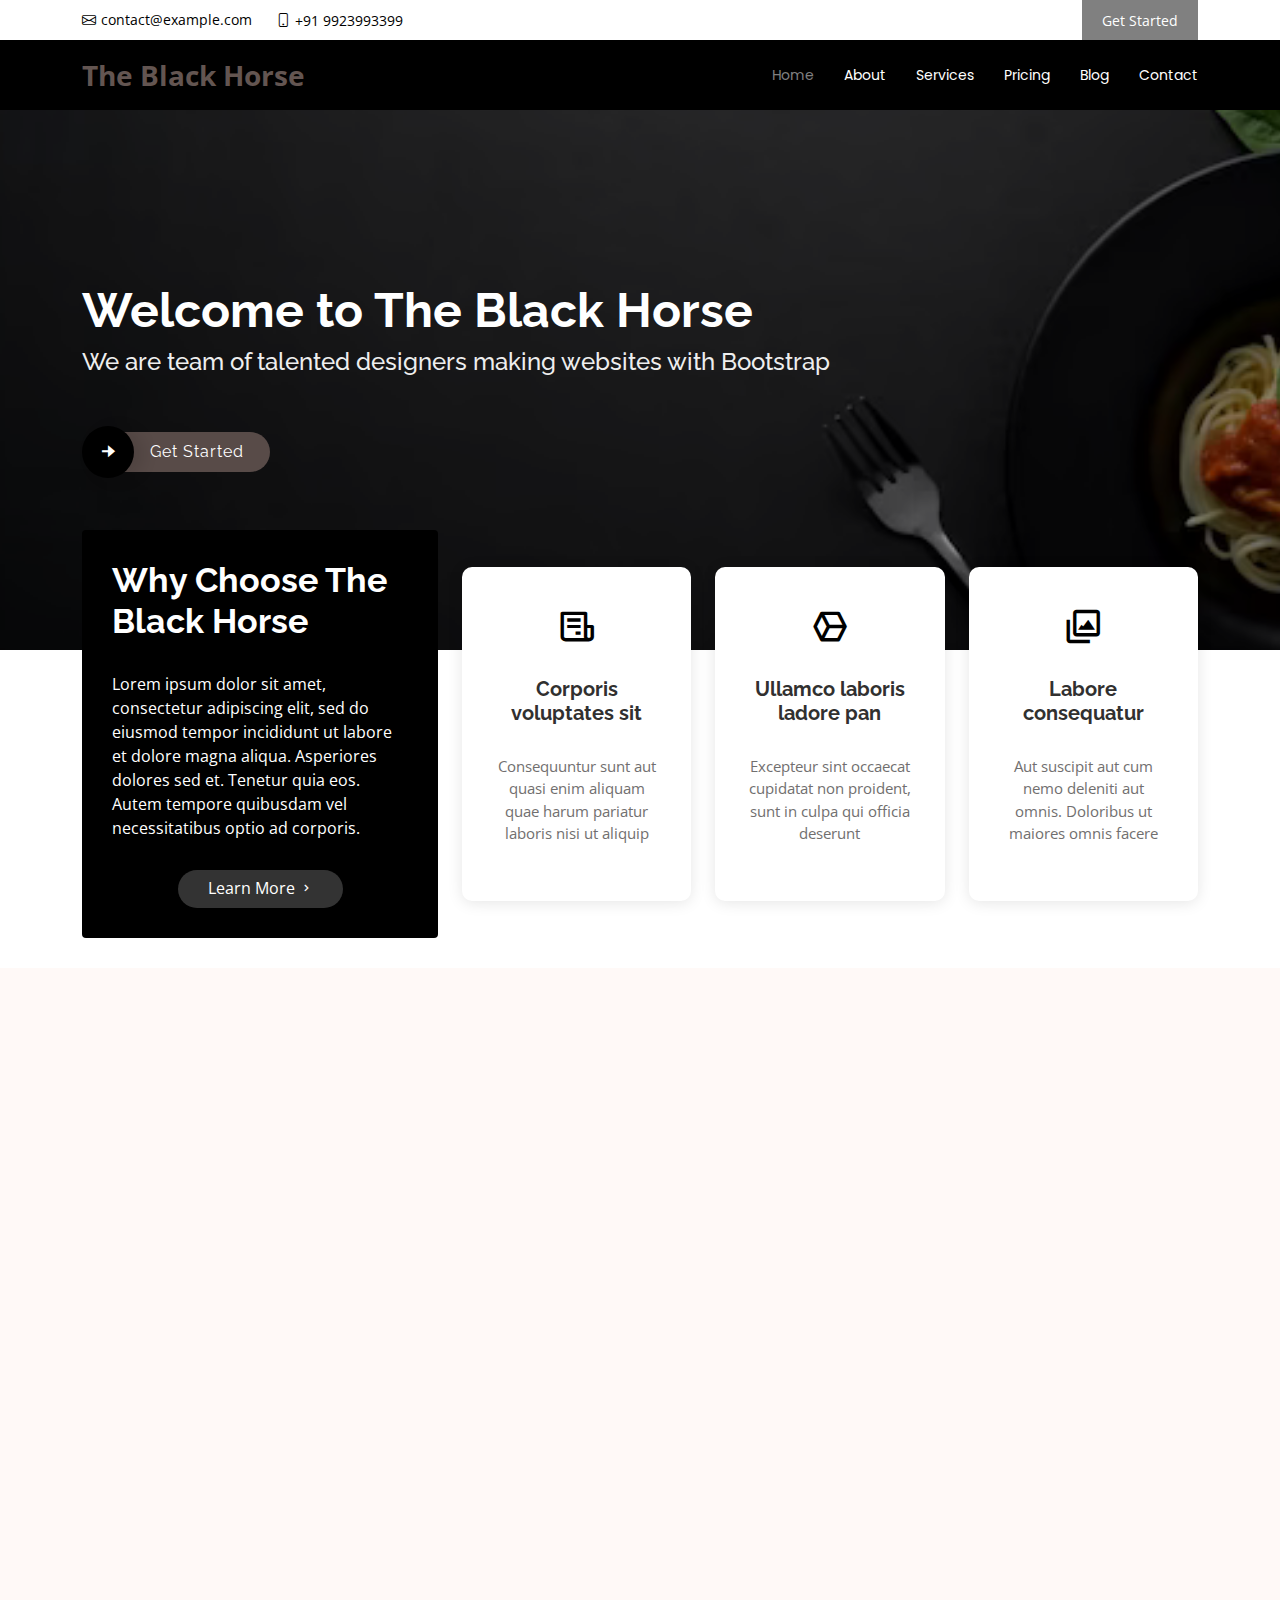
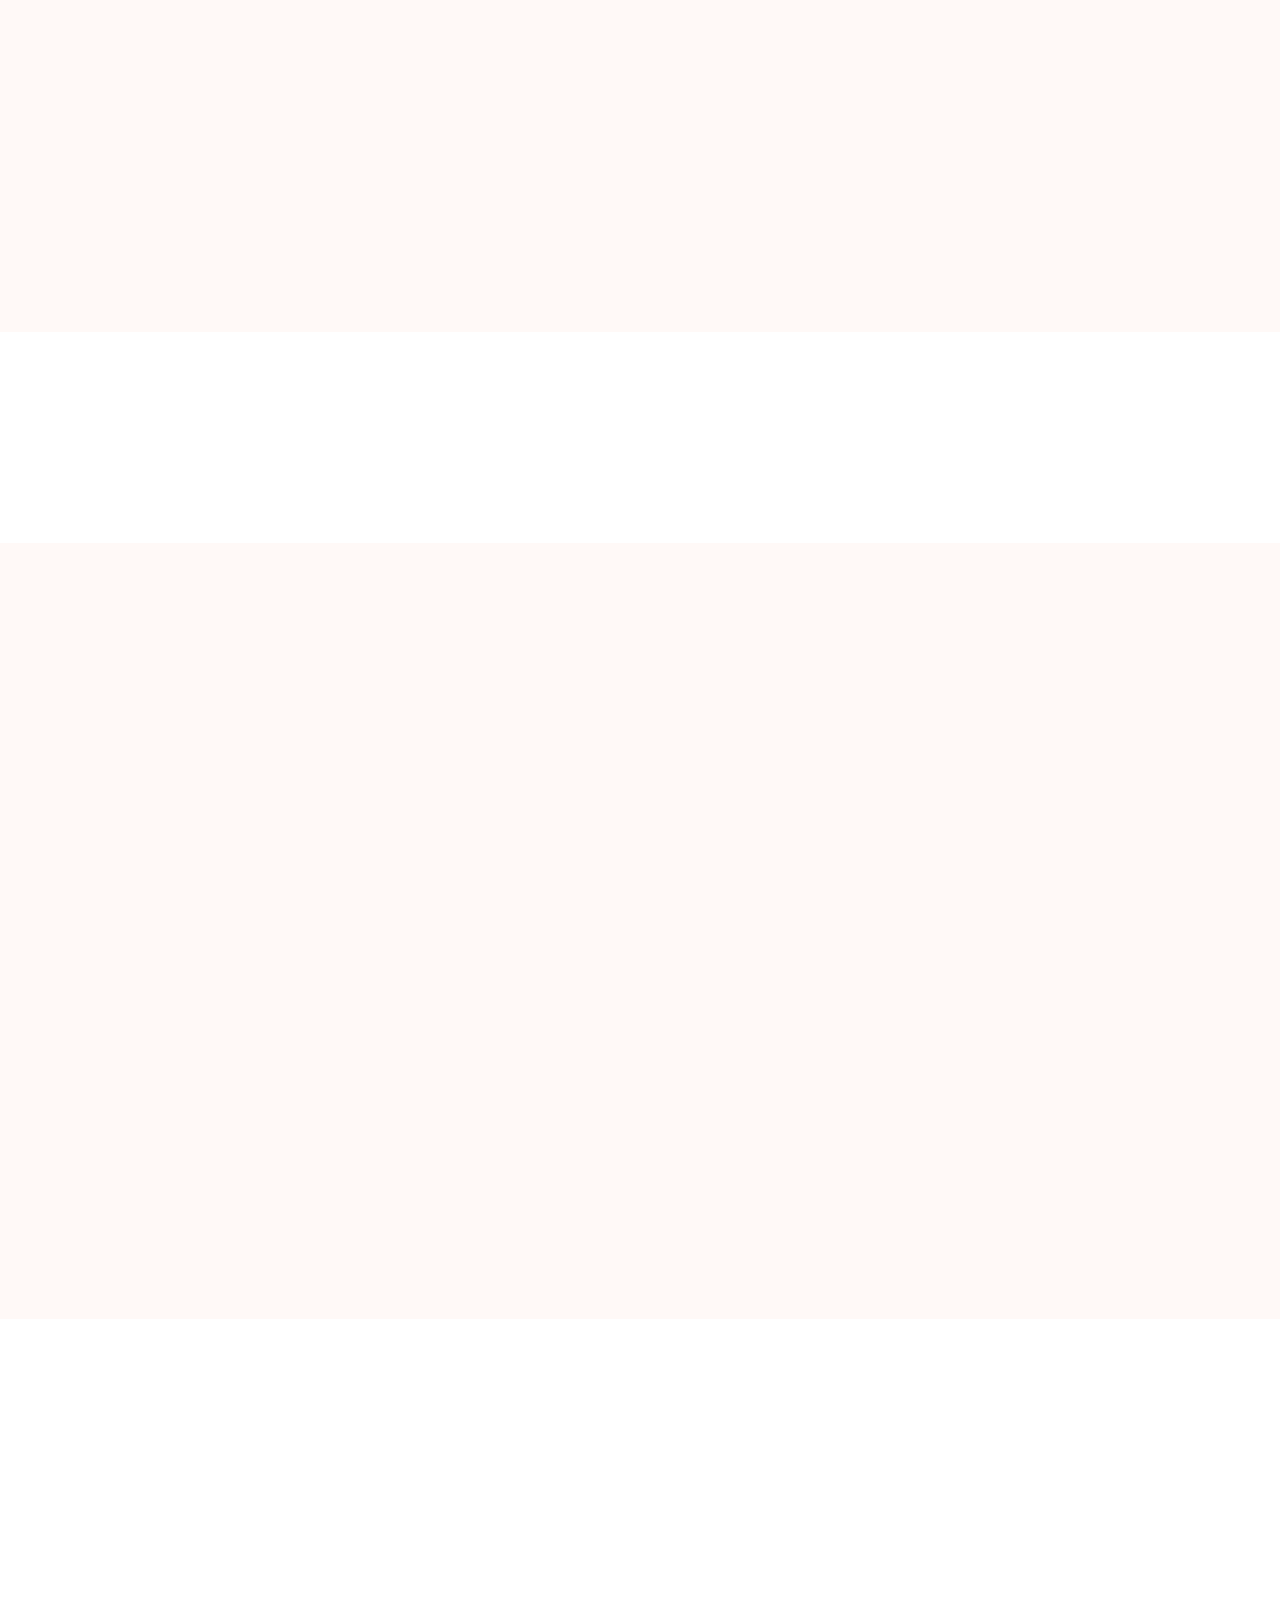
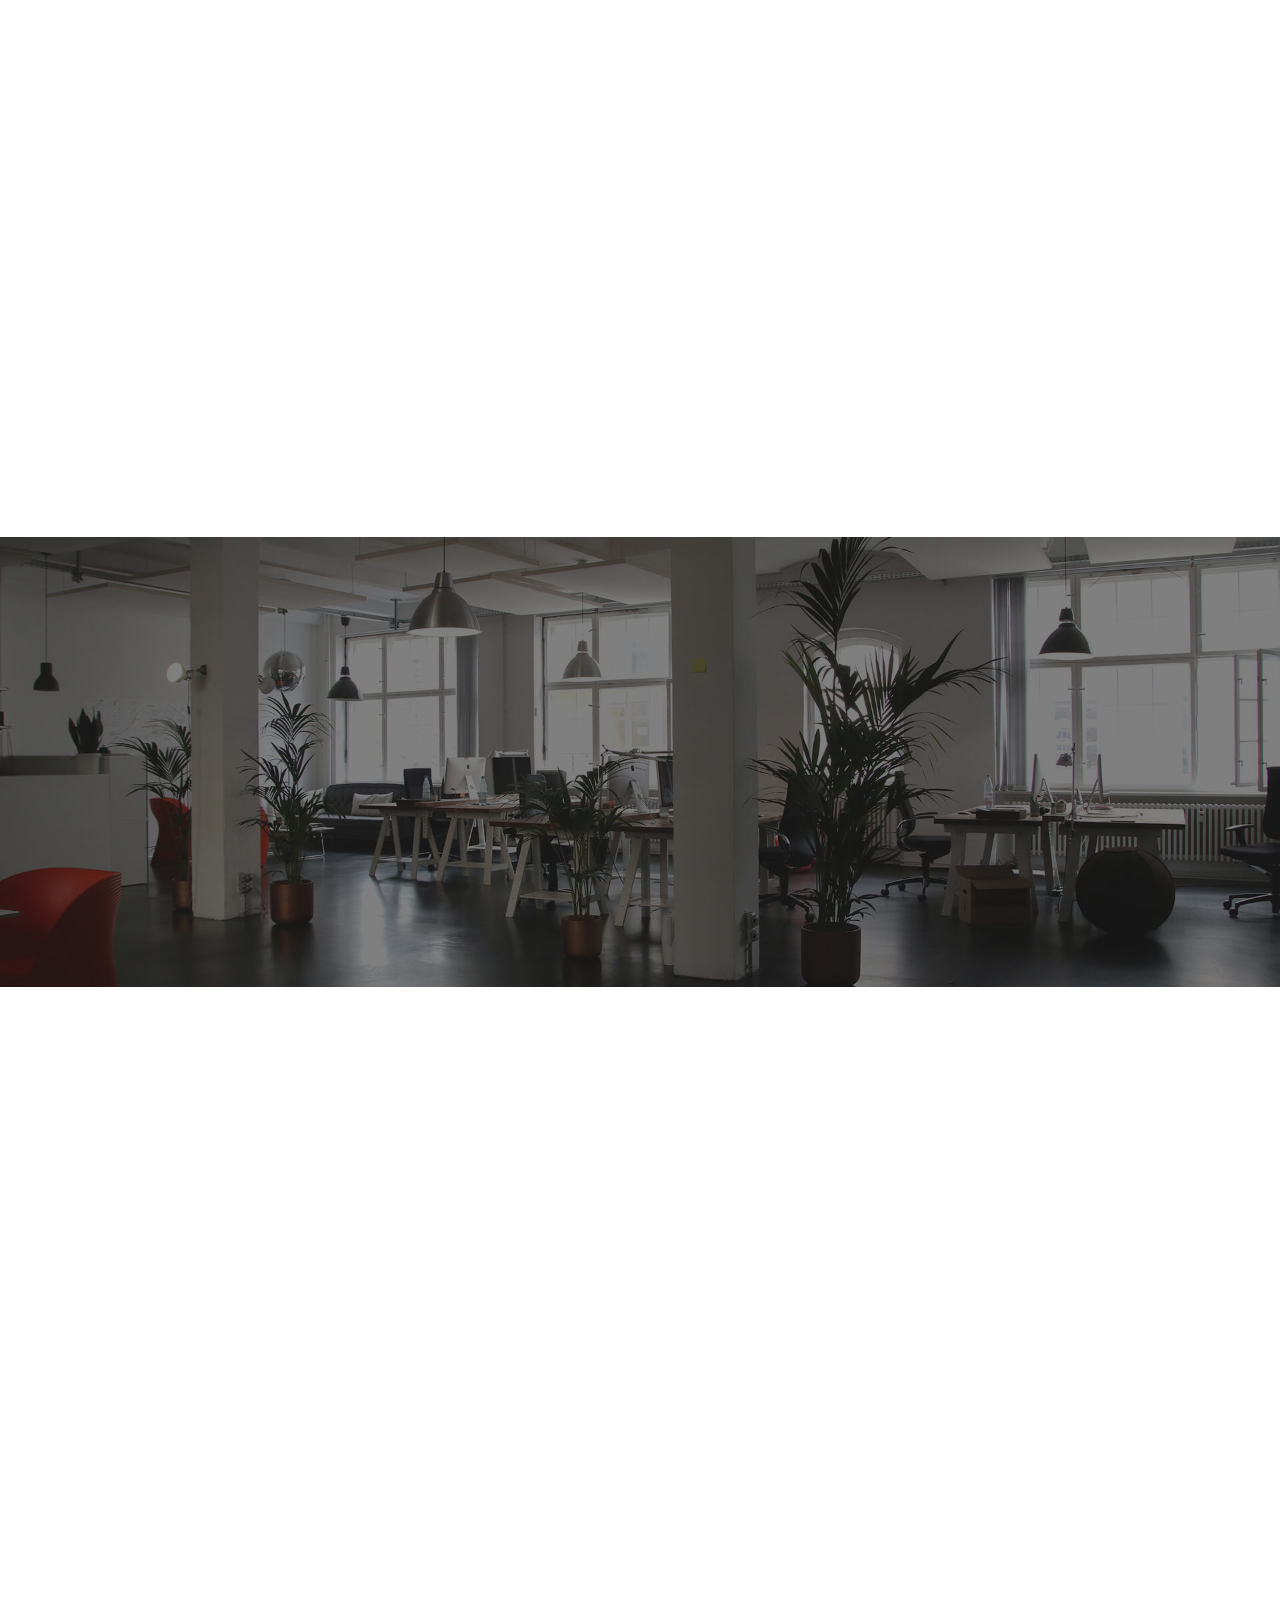
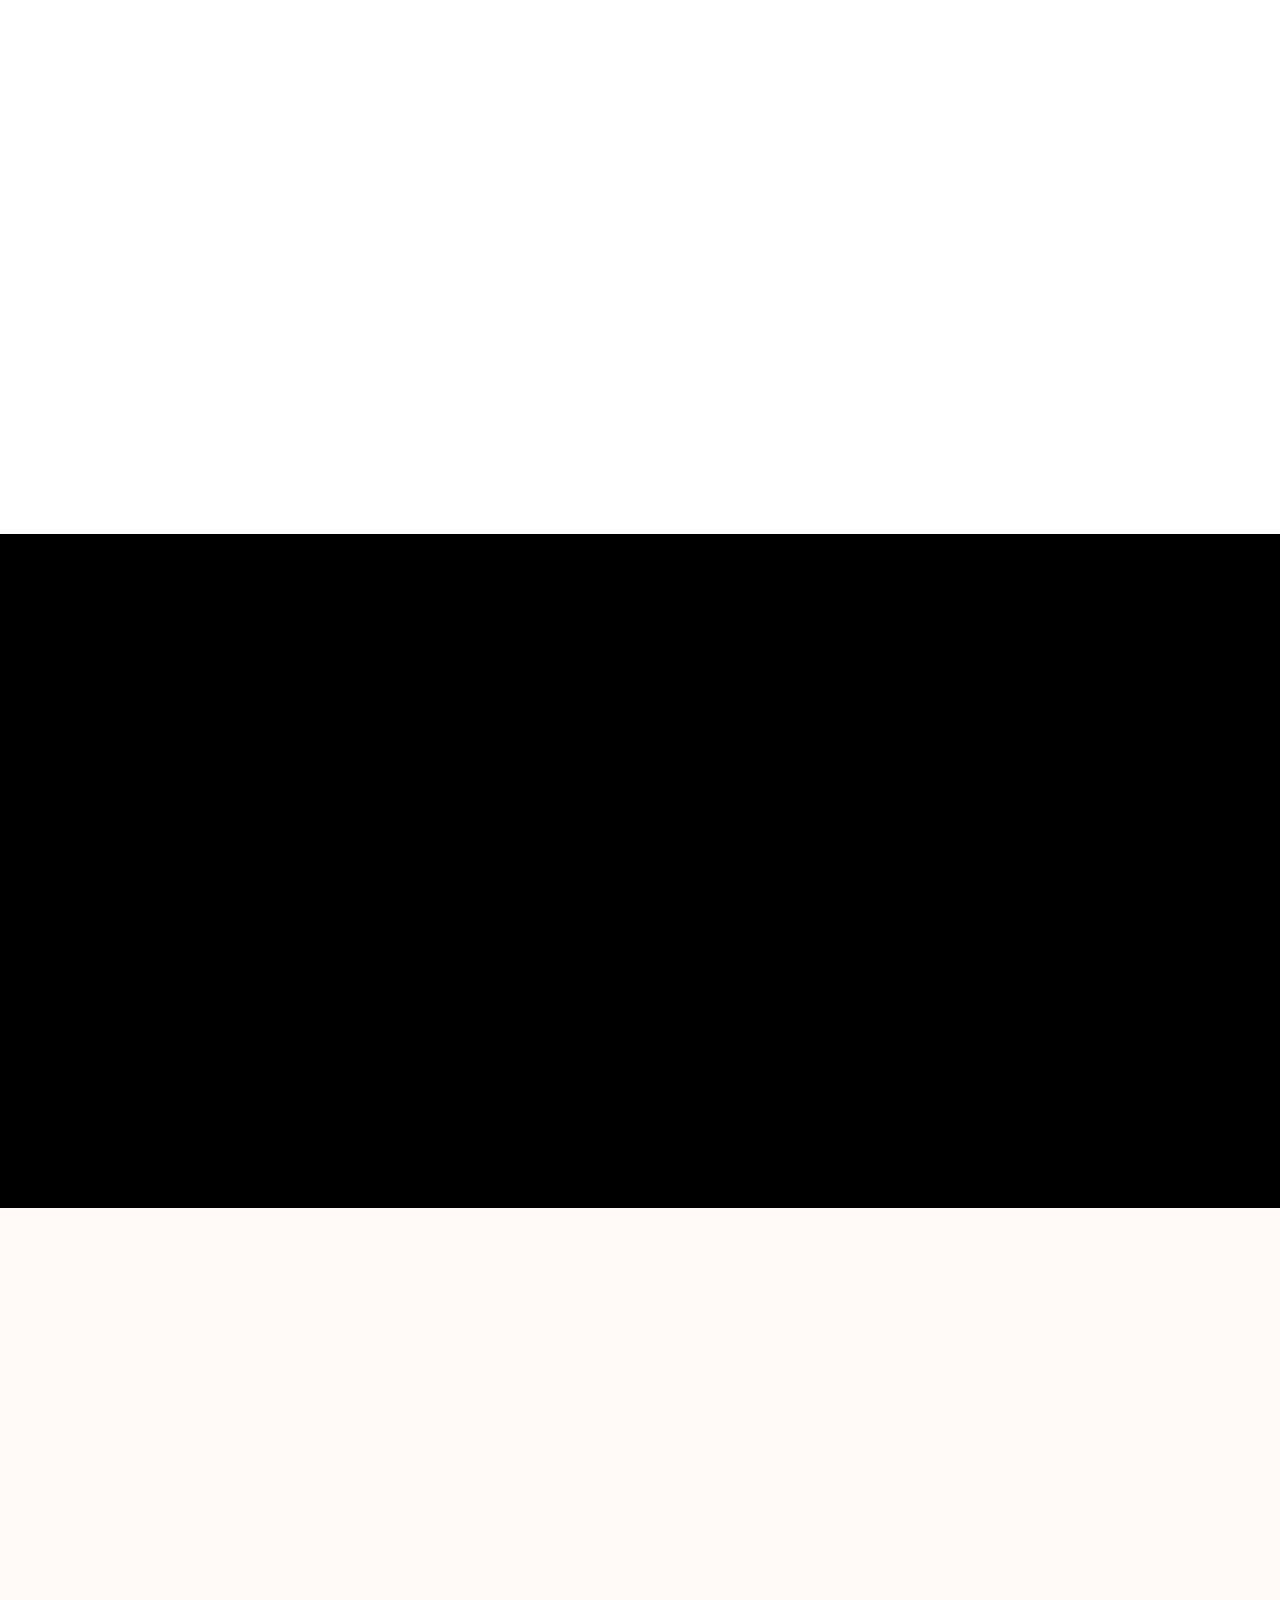
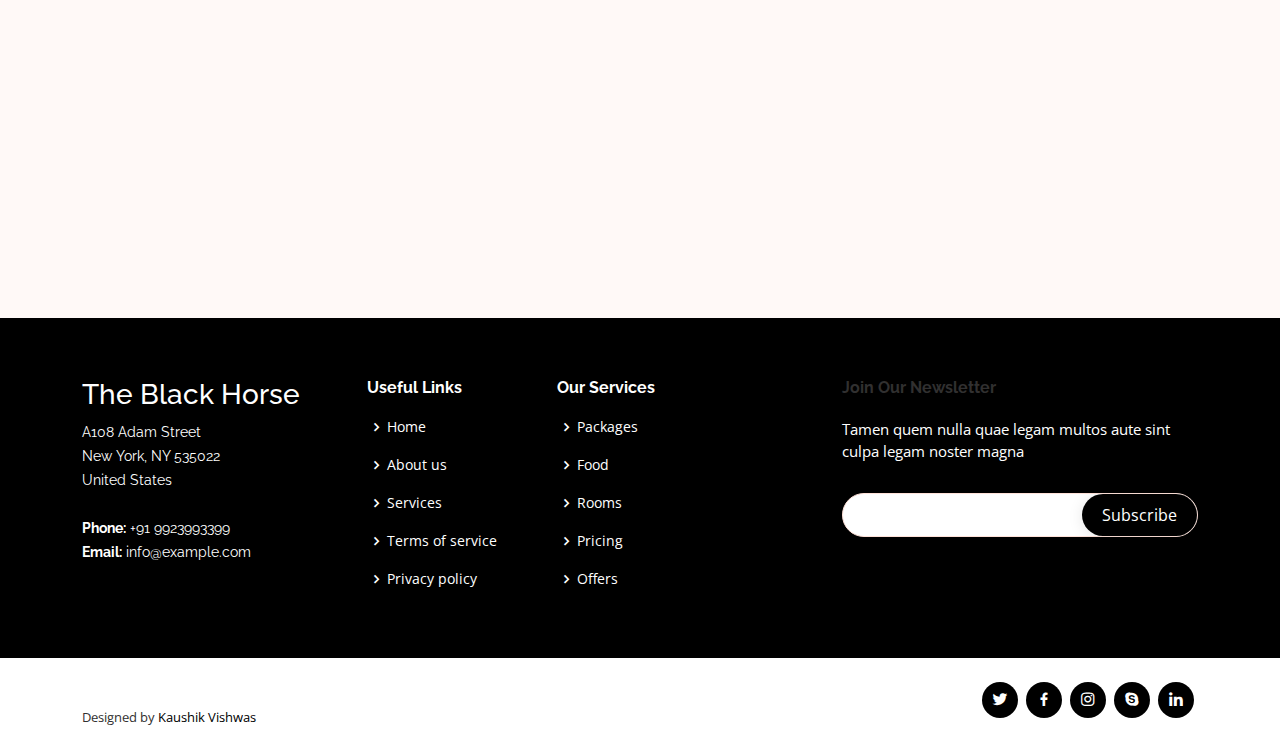
<file: index.html>
<!DOCTYPE html>
<html lang="en">

<head>
  <meta charset="utf-8">
  <meta content="width=device-width, initial-scale=1.0" name="viewport">

  <title>The Black Horse</title>
  <meta content="" name="description">
  <meta content="" name="keywords">

  <!-- Favicons -->
  <link href="assets/img/favicon.png" rel="icon">
  <link href="assets/img/apple-touch-icon.png" rel="apple-touch-icon">

  <!-- Google Fonts -->
  <link
    href="https://fonts.googleapis.com/css?family=Open+Sans:300,300i,400,400i,600,600i,700,700i|Raleway:300,300i,400,400i,500,500i,600,600i,700,700i|Poppins:300,300i,400,400i,500,500i,600,600i,700,700i"
    rel="stylesheet">

  <!-- Vendor CSS Files -->
  <link href="assets/vendor/aos/aos.css" rel="stylesheet">
  <link href="assets/vendor/bootstrap/css/bootstrap.min.css" rel="stylesheet">
  <link href="assets/vendor/bootstrap-icons/bootstrap-icons.css" rel="stylesheet">
  <link href="assets/vendor/boxicons/css/boxicons.min.css" rel="stylesheet">
  <link href="assets/vendor/glightbox/css/glightbox.min.css" rel="stylesheet">
  <link href="assets/vendor/swiper/swiper-bundle.min.css" rel="stylesheet">

  <!-- Template Main CSS File -->
  <link href="assets/css/style.css" rel="stylesheet">

</head>

<body>

  <!-- ======= Top Bar ======= -->
  <section id="topbar" class="d-flex align-items-center">
    <div class="container d-flex justify-content-center justify-content-md-between">
      <div class="contact-info d-flex align-items-center">
        <i class="bi bi-envelope d-flex align-items-center"><a
            href="mailto:contact@example.com">contact@example.com</a></i>
        <i class="bi bi-phone d-flex align-items-center ms-4"><span>+91 9923993399</span></i>
      </div>

      <div class="cta d-none d-md-flex align-items-center">
        <a href="#about" class="scrollto">Get Started</a>
      </div>
    </div>
  </section>

  <!-- ======= Header ======= -->
  <header id="header" class="d-flex align-items-center">
    <div class="container d-flex align-items-center justify-content-between">

      <div class="logo">
        <h1><a href="index.html">The Black Horse</a></h1>
        <!-- Uncomment below if you prefer to use an image logo -->
        <!-- <a href="index.html"><img src="assets/img/logo.png" alt="" class="img-fluid"></a>-->
      </div>

      <nav id="navbar" class="navbar">
        <ul>
          <li><a class="nav-link scrollto active" href="#hero">Home</a></li>
          <li><a class="nav-link scrollto" href="#about">About</a></li>
          <li><a class="nav-link scrollto" href="#services">Services</a></li>
          <!-- <li><a class="nav-link scrollto " href="#portfolio">Portfolio</a></li> -->
          <!-- <li><a class="nav-link scrollto" href="#team">Team</a></li> -->
          <li><a class="nav-link scrollto" href="#pricing">Pricing</a></li>
          <li><a href="">Blog</a></li>
          <!-- <li class="dropdown"><a href="#"><span>Drop Down</span> <i class="bi bi-chevron-down"></i></a>
            <ul>
              <li><a href="#">Drop Down 1</a></li>
              <li class="dropdown"><a href="#"><span>Deep Drop Down</span> <i class="bi bi-chevron-right"></i></a>
                <ul>
                  <li><a href="#">Deep Drop Down 1</a></li>
                  <li><a href="#">Deep Drop Down 2</a></li>
                  <li><a href="#">Deep Drop Down 3</a></li>
                  <li><a href="#">Deep Drop Down 4</a></li>
                  <li><a href="#">Deep Drop Down 5</a></li>
                </ul>
              </li>
              <li><a href="#">Drop Down 2</a></li>
              <li><a href="#">Drop Down 3</a></li>
              <li><a href="#">Drop Down 4</a></li>
            </ul>
          </li> -->
          <li><a class="nav-link scrollto" href="#contact">Contact</a></li>
        </ul>
        <i class="bi bi-list mobile-nav-toggle"></i>
      </nav><!-- .navbar -->

    </div>
  </header><!-- End Header -->

  <!-- ======= Hero Section ======= -->
  <section id="hero" class="d-flex flex-column justify-content-center align-items-center">
    <div class="container" data-aos="fade-in">
      <h1>Welcome to The Black Horse</h1>
      <h2>We are team of talented designers making websites with Bootstrap</h2>
      <div class="d-flex align-items-center">
        <i class="bx bxs-right-arrow-alt get-started-icon"></i>
        <a href="#about" class="btn-get-started scrollto">Get Started</a>
      </div>
    </div>
  </section><!-- End Hero -->

  <main id="main">

    <!-- ======= Why Us Section ======= -->
    <section id="why-us" class="why-us">
      <div class="container">

        <div class="row">
          <div class="col-xl-4 col-lg-5" data-aos="fade-up">
            <div class="content">
              <h3>Why Choose The Black Horse</h3>
              <p>
                Lorem ipsum dolor sit amet, consectetur adipiscing elit, sed do eiusmod tempor incididunt ut labore et
                dolore magna aliqua.
                Asperiores dolores sed et. Tenetur quia eos. Autem tempore quibusdam vel necessitatibus optio ad
                corporis.
              </p>
              <div class="text-center">
                <a href="#" class="more-btn">Learn More <i class="bx bx-chevron-right"></i></a>
              </div>
            </div>
          </div>
          <div class="col-xl-8 col-lg-7 d-flex">
            <div class="icon-boxes d-flex flex-column justify-content-center">
              <div class="row">
                <div class="col-xl-4 d-flex align-items-stretch" data-aos="fade-up" data-aos-delay="100">
                  <div class="icon-box mt-4 mt-xl-0">
                    <i class="bx bx-receipt"></i>
                    <h4>Corporis voluptates sit</h4>
                    <p>Consequuntur sunt aut quasi enim aliquam quae harum pariatur laboris nisi ut aliquip</p>
                  </div>
                </div>
                <div class="col-xl-4 d-flex align-items-stretch" data-aos="fade-up" data-aos-delay="200">
                  <div class="icon-box mt-4 mt-xl-0">
                    <i class="bx bx-cube-alt"></i>
                    <h4>Ullamco laboris ladore pan</h4>
                    <p>Excepteur sint occaecat cupidatat non proident, sunt in culpa qui officia deserunt</p>
                  </div>
                </div>
                <div class="col-xl-4 d-flex align-items-stretch" data-aos="fade-up" data-aos-delay="300">
                  <div class="icon-box mt-4 mt-xl-0">
                    <i class="bx bx-images"></i>
                    <h4>Labore consequatur</h4>
                    <p>Aut suscipit aut cum nemo deleniti aut omnis. Doloribus ut maiores omnis facere</p>
                  </div>
                </div>
              </div>
            </div>
          </div>
        </div>

      </div>
    </section><!-- End Why Us Section -->

    <!-- ======= About Section ======= -->
    <section id="about" class="about section-bg">
      <div class="container">

        <div class="row">
          <div class="col-xl-5 col-lg-6 video-box d-flex justify-content-center align-items-stretch position-relative"
            data-aos="fade-right">
            <a href="" class="glightbox play-btn mb-4"></a>
          </div>

          <div
            class="col-xl-7 col-lg-6 icon-boxes d-flex flex-column align-items-stretch justify-content-center py-5 px-lg-5">
            <h4 data-aos="fade-up">About us</h4>
            <h3 data-aos="fade-up"> The Homestay</h3>
            <p data-aos="fade-up">Black Horse- A Heritage RESORT Located at Jodhpur , 1 km from Jodhpur Railway Station,
              AND 2 KM FROM AIRPORT Provides
              accommodation with a shared lounge, and with beautiful swimming pool and privte pool in room with full
              privacy free
              private parking, a garden and a terrace. The property is around JUST WALKING DISTANCE from Umaid Bhawan,
              3.5 km from
              Mehragarh Fort.The accommodation offers a Garden, Roof Topand free WiFi. All units in the guest house are
              equipped with
              air conditioning, a seating area, a flat-screen TV with satellite channels and a private bathroom with
              free toiletries
              and a shower. Guest rooms will provide guests with a wardrobe. Welcome to Black Horse- A Heritage RESORT ,
              Jodhpur</p>

            <div class="icon-box" data-aos="fade-up">
              <div class="icon"><i class="bx bx-fingerprint"></i></div>
              <h4 class="title"><a href="">Food & Dining</a></h4>
              <p class="description">Meal options are provided at the property - Restaurant available</p>
            </div>

            <div class="icon-box" data-aos="fade-up" data-aos-delay="100">
              <div class="icon"><i class="bx bx-gift"></i></div>
              <h4 class="title"><a href="">Nemo Enim</a></h4>
              <p class="description">At vero eos et accusamus et iusto odio dignissimos ducimus qui blanditiis
                praesentium voluptatum deleniti atque</p>
            </div>

            <div class="icon-box" data-aos="fade-up" data-aos-delay="200">
              <div class="icon"><i class="bx bx-atom"></i></div>
              <h4 class="title"><a href="">Dine Pad</a></h4>
              <p class="description">Explicabo est voluptatum asperiores consequatur magnam. Et veritatis odit. Sunt aut
                deserunt minus aut eligendi omnis</p>
            </div>

          </div>
        </div>

      </div>
    </section><!-- End About Section -->

    <!-- ======= Clients Section ======= -->
    <section id="clients" class="clients">
      <div class="container" data-aos="fade-up">

        <div class="clients-slider swiper">
          <div class="swiper-wrapper align-items-center">
            <div class="swiper-slide"><img src="assets/img/clients/client-1.png" class="img-fluid" alt=""></div>
            <div class="swiper-slide"><img src="assets/img/clients/client-2.png" class="img-fluid" alt=""></div>
            <div class="swiper-slide"><img src="assets/img/clients/client-3.png" class="img-fluid" alt=""></div>
            <div class="swiper-slide"><img src="assets/img/clients/client-4.png" class="img-fluid" alt=""></div>
            <div class="swiper-slide"><img src="assets/img/clients/client-5.png" class="img-fluid" alt=""></div>
            <div class="swiper-slide"><img src="assets/img/clients/client-6.png" class="img-fluid" alt=""></div>
            <div class="swiper-slide"><img src="assets/img/clients/client-7.png" class="img-fluid" alt=""></div>
            <div class="swiper-slide"><img src="assets/img/clients/client-8.png" class="img-fluid" alt=""></div>
          </div>
          <div class="swiper-pagination"></div>
        </div>

      </div>
    </section><!-- End Clients Section -->

    <!-- ======= Services Section ======= -->
    <section id="services" class="services section-bg">
      <div class="container">

        <div class="section-title" data-aos="fade-up">
          <h2>Popular Amenities</h2>
          <p>Magnam dolores commodi suscipit. Necessitatibus eius consequatur ex aliquid fuga eum quidem. Sit sint
            consectetur velit. Quisquam quos quisquam cupiditate. Et nemo qui impedit suscipit alias ea. Quia fugiat sit
            in iste officiis commodi quidem hic quas.</p>
        </div>

        <div class="row">
          <div class="col-lg-4 col-md-6" data-aos="fade-up">
            <div class="icon-box">
              <div class="icon"><i class="bi bi-briefcase"></i></div>
              <h4 class="title"><a href="">Kitchenette</a></h4>
              <p class="description">Voluptatum deleniti atque corrupti quos dolores et quas molestias excepturi sint
                occaecati cupiditate non provident</p>
            </div>
          </div>
          <div class="col-lg-4 col-md-6" data-aos="fade-up" data-aos-delay="100">
            <div class="icon-box">
              <div class="icon"><i class="bi bi-card-checklist"></i></div>
              <h4 class="title"><a href="">Dolor Sitema</a></h4>
              <p class="description">Minim veniam, quis nostrud exercitation ullamco laboris nisi ut aliquip ex ea
                commodo consequat tarad limino ata</p>
            </div>
          </div>
          <div class="col-lg-4 col-md-6" data-aos="fade-up" data-aos-delay="200">
            <div class="icon-box">
              <div class="icon"><i class="bi bi-bar-chart"></i></div>
              <h4 class="title"><a href="">Sed ut perspiciatis</a></h4>
              <p class="description">Duis aute irure dolor in reprehenderit in voluptate velit esse cillum dolore eu
                fugiat nulla pariatur</p>
            </div>
          </div>
          <div class="col-lg-4 col-md-6" data-aos="fade-up" data-aos-delay="300">
            <div class="icon-box">
              <div class="icon"><i class="bi bi-binoculars"></i></div>
              <h4 class="title"><a href="">Magni Dolores</a></h4>
              <p class="description">Excepteur sint occaecat cupidatat non proident, sunt in culpa qui officia deserunt
                mollit anim id est laborum</p>
            </div>
          </div>
          <div class="col-lg-4 col-md-6" data-aos="fade-up" data-aos-delay="400">
            <div class="icon-box">
              <div class="icon"><i class="bi bi-brightness-high"></i></div>
              <h4 class="title"><a href="">Nemo Enim</a></h4>
              <p class="description">At vero eos et accusamus et iusto odio dignissimos ducimus qui blanditiis
                praesentium voluptatum deleniti atque</p>
            </div>
          </div>
          <div class="col-lg-4 col-md-6" data-aos="fade-up" data-aos-delay="500">
            <div class="icon-box">
              <div class="icon"><i class="bi bi-calendar4-week"></i></div>
              <h4 class="title"><a href="">Eiusmod Tempor</a></h4>
              <p class="description">Et harum quidem rerum facilis est et expedita distinctio. Nam libero tempore, cum
                soluta nobis est eligendi</p>
            </div>
          </div>
        </div>

      </div>
    </section><!-- End Services Section -->

    <!-- ======= Values Section ======= -->
    <section id="values" class="values">
      <div class="container">

        <div class="row">
          <div class="col-md-6 d-flex align-items-stretch" data-aos="fade-up">
            <div class="card" style="background-image: url(assets/img/values-1.jpg);">
              <div class="card-body">
                <h5 class="card-title"><a href="">Our Mission</a></h5>
                <p class="card-text">Lorem ipsum dolor sit amet, consectetur elit, sed do eiusmod tempor ut labore et
                  dolore magna aliqua.</p>
                <div class="read-more"><a href="#"><i class="bi bi-arrow-right"></i> Read More</a></div>
              </div>
            </div>
          </div>
          <div class="col-md-6 d-flex align-items-stretch mt-4 mt-md-0" data-aos="fade-up" data-aos-delay="100">
            <div class="card" style="background-image: url(assets/img/values-2.jpg);">
              <div class="card-body">
                <h5 class="card-title"><a href="">Our Plan</a></h5>
                <p class="card-text">Sed ut perspiciatis unde omnis iste natus error sit voluptatem doloremque
                  laudantium, totam rem.</p>
                <div class="read-more"><a href="#"><i class="bi bi-arrow-right"></i> Read More</a></div>
              </div>
            </div>

          </div>
          <div class="col-md-6 d-flex align-items-stretch mt-4" data-aos="fade-up" data-aos-delay="200">
            <div class="card" style="background-image: url(assets/img/values-3.jpg);">
              <div class="card-body">
                <h5 class="card-title"><a href="">Our Vision</a></h5>
                <p class="card-text">Nemo enim ipsam voluptatem quia voluptas sit aut odit aut fugit, sed quia magni
                  dolores.</p>
                <div class="read-more"><a href="#"><i class="bi bi-arrow-right"></i> Read More</a></div>
              </div>
            </div>
          </div>
          <div class="col-md-6 d-flex align-items-stretch mt-4" data-aos="fade-up" data-aos-delay="300">
            <div class="card" style="background-image: url(assets/img/values-4.jpg);">
              <div class="card-body">
                <h5 class="card-title"><a href="">Our Care</a></h5>
                <p class="card-text">Nostrum eum sed et autem dolorum perspiciatis. Magni porro quisquam laudantium
                  voluptatem.</p>
                <div class="read-more"><a href="#"><i class="bi bi-arrow-right"></i> Read More</a></div>
              </div>
            </div>
          </div>
        </div>

      </div>
    </section><!-- End Values Section -->

    <!-- ======= Testimonials Section ======= -->
    <section id="testimonials" class="testimonials">
      <div class="container position-relative" data-aos="fade-up">

        <div class="testimonials-slider swiper" data-aos="fade-up" data-aos-delay="100">
          <div class="swiper-wrapper">

            <div class="swiper-slide">
              <div class="testimonial-item">
                <img src="assets/img/testimonials/testimonials-1.jpg" class="testimonial-img" alt="">
                <h3>Saul Goodman</h3>
                <h4>Ceo &amp; Founder</h4>
                <p>
                  <i class="bx bxs-quote-alt-left quote-icon-left"></i>
                  Proin iaculis purus consequat sem cure digni ssim donec porttitora entum suscipit rhoncus. Accusantium
                  quam, ultricies eget id, aliquam eget nibh et. Maecen aliquam, risus at semper.
                  <i class="bx bxs-quote-alt-right quote-icon-right"></i>
                </p>
              </div>
            </div><!-- End testimonial item -->

            <div class="swiper-slide">
              <div class="testimonial-item">
                <img src="assets/img/testimonials/testimonials-2.jpg" class="testimonial-img" alt="">
                <h3>Sara Wilsson</h3>
                <h4>Designer</h4>
                <p>
                  <i class="bx bxs-quote-alt-left quote-icon-left"></i>
                  Export tempor illum tamen malis malis eram quae irure esse labore quem cillum quid cillum eram malis
                  quorum velit fore eram velit sunt aliqua noster fugiat irure amet legam anim culpa.
                  <i class="bx bxs-quote-alt-right quote-icon-right"></i>
                </p>
              </div>
            </div><!-- End testimonial item -->

            <div class="swiper-slide">
              <div class="testimonial-item">
                <img src="assets/img/testimonials/testimonials-3.jpg" class="testimonial-img" alt="">
                <h3>Jena Karlis</h3>
                <h4>Store Owner</h4>
                <p>
                  <i class="bx bxs-quote-alt-left quote-icon-left"></i>
                  Enim nisi quem export duis labore cillum quae magna enim sint quorum nulla quem veniam duis minim
                  tempor labore quem eram duis noster aute amet eram fore quis sint minim.
                  <i class="bx bxs-quote-alt-right quote-icon-right"></i>
                </p>
              </div>
            </div><!-- End testimonial item -->

            <div class="swiper-slide">
              <div class="testimonial-item">
                <img src="assets/img/testimonials/testimonials-4.jpg" class="testimonial-img" alt="">
                <h3>Matt Brandon</h3>
                <h4>Freelancer</h4>
                <p>
                  <i class="bx bxs-quote-alt-left quote-icon-left"></i>
                  Fugiat enim eram quae cillum dolore dolor amet nulla culpa multos export minim fugiat minim velit
                  minim dolor enim duis veniam ipsum anim magna sunt elit fore quem dolore labore illum veniam.
                  <i class="bx bxs-quote-alt-right quote-icon-right"></i>
                </p>
              </div>
            </div><!-- End testimonial item -->

            <div class="swiper-slide">
              <div class="testimonial-item">
                <img src="assets/img/testimonials/testimonials-5.jpg" class="testimonial-img" alt="">
                <h3>John Larson</h3>
                <h4>Entrepreneur</h4>
                <p>
                  <i class="bx bxs-quote-alt-left quote-icon-left"></i>
                  Quis quorum aliqua sint quem legam fore sunt eram irure aliqua veniam tempor noster veniam enim culpa
                  labore duis sunt culpa nulla illum cillum fugiat legam esse veniam culpa fore nisi cillum quid.
                  <i class="bx bxs-quote-alt-right quote-icon-right"></i>
                </p>
              </div>
            </div><!-- End testimonial item -->

          </div>
          <div class="swiper-pagination"></div>
        </div>

      </div>
    </section><!-- End Testimonials Section -->

    <!-- ======= Portfolio Section ======= -->
    <section id="portfolio" class="portfolio">
      <div class="container">

        <div class="section-title">
          <h2 data-aos="fade-up">Gallary</h2>
          <p data-aos="fade-up">Magnam dolores commodi suscipit. Necessitatibus eius consequatur ex aliquid fuga eum
            quidem. Sit sint consectetur velit. Quisquam quos quisquam cupiditate. Et nemo qui impedit suscipit alias
            ea. Quia fugiat sit in iste officiis commodi quidem hic quas.</p>
        </div>

        <!-- <div class="row" data-aos="fade-up" data-aos-delay="100">
          <div class="col-lg-12 d-flex justify-content-center">
            <ul id="portfolio-flters">
              <li data-filter="*" class="filter-active">All</li>
              <li data-filter=".filter-app">App</li>
              <li data-filter=".filter-card">Card</li>
              <li data-filter=".filter-web">Web</li>
            </ul>
          </div>
        </div> -->

        <div class="row portfolio-container" data-aos="fade-up" data-aos-delay="200">

          <div class="col-lg-4 col-md-6 portfolio-item filter-app">
            <img src="assets/img/portfolio/portfolio-1.jpg" class="img-fluid" alt="">
            <div class="portfolio-info">
              <h4>App 1</h4>
              <p>App</p>
              <a href="assets/img/portfolio/portfolio-1.jpg" data-gallery="portfolioGallery"
                class="portfolio-lightbox preview-link" title="App 1"><i class="bx bx-plus"></i></a>
              <a href="portfolio-details.html" class="details-link" title="More Details"><i class="bx bx-link"></i></a>
            </div>
          </div>

          <div class="col-lg-4 col-md-6 portfolio-item filter-web">
            <img src="assets/img/portfolio/portfolio-2.jpg" class="img-fluid" alt="">
            <div class="portfolio-info">
              <h4>Web 3</h4>
              <p>Web</p>
              <a href="assets/img/portfolio/portfolio-2.jpg" data-gallery="portfolioGallery"
                class="portfolio-lightbox preview-link" title="Web 3"><i class="bx bx-plus"></i></a>
              <a href="portfolio-details.html" class="details-link" title="More Details"><i class="bx bx-link"></i></a>
            </div>
          </div>

          <div class="col-lg-4 col-md-6 portfolio-item filter-app">
            <img src="assets/img/portfolio/portfolio-3.jpg" class="img-fluid" alt="">
            <div class="portfolio-info">
              <h4>App 2</h4>
              <p>App</p>
              <a href="assets/img/portfolio/portfolio-3.jpg" data-gallery="portfolioGallery"
                class="portfolio-lightbox preview-link" title="App 2"><i class="bx bx-plus"></i></a>
              <a href="portfolio-details.html" class="details-link" title="More Details"><i class="bx bx-link"></i></a>
            </div>
          </div>

          <div class="col-lg-4 col-md-6 portfolio-item filter-card">
            <img src="assets/img/portfolio/portfolio-4.jpg" class="img-fluid" alt="">
            <div class="portfolio-info">
              <h4>Card 2</h4>
              <p>Card</p>
              <a href="assets/img/portfolio/portfolio-4.jpg" data-gallery="portfolioGallery"
                class="portfolio-lightbox preview-link" title="Card 2"><i class="bx bx-plus"></i></a>
              <a href="portfolio-details.html" class="details-link" title="More Details"><i class="bx bx-link"></i></a>
            </div>
          </div>

          <div class="col-lg-4 col-md-6 portfolio-item filter-web">
            <img src="assets/img/portfolio/portfolio-5.jpg" class="img-fluid" alt="">
            <div class="portfolio-info">
              <h4>Web 2</h4>
              <p>Web</p>
              <a href="assets/img/portfolio/portfolio-5.jpg" data-gallery="portfolioGallery"
                class="portfolio-lightbox preview-link" title="Web 2"><i class="bx bx-plus"></i></a>
              <a href="portfolio-details.html" class="details-link" title="More Details"><i class="bx bx-link"></i></a>
            </div>
          </div>

          <div class="col-lg-4 col-md-6 portfolio-item filter-app">
            <img src="assets/img/portfolio/portfolio-6.jpg" class="img-fluid" alt="">
            <div class="portfolio-info">
              <h4>App 3</h4>
              <p>App</p>
              <a href="assets/img/portfolio/portfolio-6.jpg" data-gallery="portfolioGallery"
                class="portfolio-lightbox preview-link" title="App 3"><i class="bx bx-plus"></i></a>
              <a href="portfolio-details.html" class="details-link" title="More Details"><i class="bx bx-link"></i></a>
            </div>
          </div>

          <div class="col-lg-4 col-md-6 portfolio-item filter-card">
            <img src="assets/img/portfolio/portfolio-7.jpg" class="img-fluid" alt="">
            <div class="portfolio-info">
              <h4>Card 1</h4>
              <p>Card</p>
              <a href="assets/img/portfolio/portfolio-7.jpg" data-gallery="portfolioGallery"
                class="portfolio-lightbox preview-link" title="Card 1"><i class="bx bx-plus"></i></a>
              <a href="portfolio-details.html" class="details-link" title="More Details"><i class="bx bx-link"></i></a>
            </div>
          </div>

          <div class="col-lg-4 col-md-6 portfolio-item filter-card">
            <img src="assets/img/portfolio/portfolio-8.jpg" class="img-fluid" alt="">
            <div class="portfolio-info">
              <h4>Card 3</h4>
              <p>Card</p>
              <a href="assets/img/portfolio/portfolio-8.jpg" data-gallery="portfolioGallery"
                class="portfolio-lightbox preview-link" title="Card 3"><i class="bx bx-plus"></i></a>
              <a href="portfolio-details.html" class="details-link" title="More Details"><i class="bx bx-link"></i></a>
            </div>
          </div>

          <div class="col-lg-4 col-md-6 portfolio-item filter-web">
            <img src="assets/img/portfolio/portfolio-9.jpg" class="img-fluid" alt="">
            <div class="portfolio-info">
              <h4>Web 3</h4>
              <p>Web</p>
              <a href="assets/img/portfolio/portfolio-9.jpg" data-gallery="portfolioGallery"
                class="portfolio-lightbox preview-link" title="Web 3"><i class="bx bx-plus"></i></a>
              <a href="portfolio-details.html" class="details-link" title="More Details"><i class="bx bx-link"></i></a>
            </div>
          </div>

        </div>

      </div>
    </section><!-- End Portfolio Section -->

    <!-- ======= Team Section ======= -->
    <!-- <section id="team" class="team section-bg">
      <div class="container">

        <div class="section-title">
          <h2 data-aos="fade-up">Team</h2>
          <p data-aos="fade-up">Magnam dolores commodi suscipit. Necessitatibus eius consequatur ex aliquid fuga eum
            quidem. Sit sint consectetur velit. Quisquam quos quisquam cupiditate. Et nemo qui impedit suscipit alias
            ea. Quia fugiat sit in iste officiis commodi quidem hic quas.</p>
        </div>

        <div class="row">

          <div class="col-lg-3 col-md-6 d-flex align-items-stretch" data-aos="fade-up">
            <div class="member">
              <div class="member-img">
                <img src="assets/img/team/team-1.jpg" class="img-fluid" alt="">
                <div class="social">
                  <a href=""><i class="bi bi-twitter"></i></a>
                  <a href=""><i class="bi bi-facebook"></i></a>
                  <a href=""><i class="bi bi-instagram"></i></a>
                  <a href=""><i class="bi bi-linkedin"></i></a>
                </div>
              </div>
              <div class="member-info">
                <h4>Walter White</h4>
                <span>Chief Executive Officer</span>
              </div>
            </div>
          </div>

          <div class="col-lg-3 col-md-6 d-flex align-items-stretch" data-aos="fade-up" data-aos-delay="100">
            <div class="member">
              <div class="member-img">
                <img src="assets/img/team/team-2.jpg" class="img-fluid" alt="">
                <div class="social">
                  <a href=""><i class="bi bi-twitter"></i></a>
                  <a href=""><i class="bi bi-facebook"></i></a>
                  <a href=""><i class="bi bi-instagram"></i></a>
                  <a href=""><i class="bi bi-linkedin"></i></a>
                </div>
              </div>
              <div class="member-info">
                <h4>Sarah Jhonson</h4>
                <span>Product Manager</span>
              </div>
            </div>
          </div>

          <div class="col-lg-3 col-md-6 d-flex align-items-stretch" data-aos="fade-up" data-aos-delay="200">
            <div class="member">
              <div class="member-img">
                <img src="assets/img/team/team-3.jpg" class="img-fluid" alt="">
                <div class="social">
                  <a href=""><i class="bi bi-twitter"></i></a>
                  <a href=""><i class="bi bi-facebook"></i></a>
                  <a href=""><i class="bi bi-instagram"></i></a>
                  <a href=""><i class="bi bi-linkedin"></i></a>
                </div>
              </div>
              <div class="member-info">
                <h4>William Anderson</h4>
                <span>CTO</span>
              </div>
            </div>
          </div>

          <div class="col-lg-3 col-md-6 d-flex align-items-stretch" data-aos="fade-up" data-aos-delay="300">
            <div class="member">
              <div class="member-img">
                <img src="assets/img/team/team-4.jpg" class="img-fluid" alt="">
                <div class="social">
                  <a href=""><i class="bi bi-twitter"></i></a>
                  <a href=""><i class="bi bi-facebook"></i></a>
                  <a href=""><i class="bi bi-instagram"></i></a>
                  <a href=""><i class="bi bi-linkedin"></i></a>
                </div>
              </div>
              <div class="member-info">
                <h4>Amanda Jepson</h4>
                <span>Accountant</span>
              </div>
            </div>
          </div>

        </div>

      </div>
    </section> -->
    <!-- End Team Section -->

    <!-- ======= Pricing Section ======= -->
    <section id="pricing" class="pricing" style="background-color: black;">
      <div class="container">

        <div class="section-title">
          <h2 data-aos="fade-up">Pricing</h2>
          <p data-aos="fade-up" style="color: #fff;">Magnam dolores commodi suscipit. Necessitatibus eius consequatur ex
            aliquid fuga eum
            quidem. Sit sint consectetur velit. Quisquam quos quisquam cupiditate. Et nemo qui impedit suscipit alias
            ea. Quia fugiat sit in iste officiis commodi quidem hic quas.</p>
        </div>

        <div class="row">

          <div class="col-lg-3 col-md-6" data-aos="fade-up">
            <div class="box">
              <h3>Dummy Text</h3>
              <h4><sup>$</sup>0<span> / month</span></h4>
              <ul>
                <li>Aida dere</li>
                <li>Nec feugiat nisl</li>
                <li>Nulla at volutpat dola</li>
                <li class="na">Pharetra massa</li>
                <li class="na">Massa ultricies mi</li>
              </ul>
              <div class="btn-wrap">
                <a href="#" class="btn-buy">Buy Now</a>
              </div>
            </div>
          </div>

          <div class="col-lg-3 col-md-6 mt-4 mt-md-0" data-aos="fade-up" data-aos-delay="100">
            <div class="box featured">
              <h3>Dummy Text</h3>
              <h4><sup>$</sup>19<span> / month</span></h4>
              <ul>
                <li>Aida dere</li>
                <li>Nec feugiat nisl</li>
                <li>Nulla at volutpat dola</li>
                <li>Pharetra massa</li>
                <li class="na">Massa ultricies mi</li>
              </ul>
              <div class="btn-wrap">
                <a href="#" class="btn-buy">Buy Now</a>
              </div>
            </div>
          </div>

          <div class="col-lg-3 col-md-6 mt-4 mt-lg-0" data-aos="fade-up" data-aos-delay="200">
            <div class="box">
              <h3>Dummy Text</h3>
              <h4><sup>$</sup>29<span> / month</span></h4>
              <ul>
                <li>Aida dere</li>
                <li>Nec feugiat nisl</li>
                <li>Nulla at volutpat dola</li>
                <li>Pharetra massa</li>
                <li>Massa ultricies mi</li>
              </ul>
              <div class="btn-wrap">
                <a href="#" class="btn-buy">Buy Now</a>
              </div>
            </div>
          </div>

          <div class="col-lg-3 col-md-6 mt-4 mt-lg-0" data-aos="fade-up" data-aos-delay="300">
            <div class="box">
              <span class="advanced">Advanced</span>
              <h3>Ultimate</h3>
              <h4><sup>$</sup>49<span> / month</span></h4>
              <ul>
                <li>Aida dere</li>
                <li>Nec feugiat nisl</li>
                <li>Nulla at volutpat dola</li>
                <li>Pharetra massa</li>
                <li>Massa ultricies mi</li>
              </ul>
              <div class="btn-wrap">
                <a href="#" class="btn-buy">Buy Now</a>
              </div>
            </div>
          </div>

        </div>

      </div>
    </section><!-- End Pricing Section -->

    <!-- ======= F.A.Q Section ======= -->
    <section id="faq" class="faq section-bg">
      <div class="container">

        <div class="section-title">
          <h2 data-aos="fade-up">F.A.Q</h2>
          <p data-aos="fade-up">Magnam dolores commodi suscipit. Necessitatibus eius consequatur ex aliquid fuga eum
            quidem. Sit sint consectetur velit. Quisquam quos quisquam cupiditate. Et nemo qui impedit suscipit alias
            ea. Quia fugiat sit in iste officiis commodi quidem hic quas.</p>
        </div>

        <div class="faq-list">
          <ul>
            <li data-aos="fade-up">
              <i class="bx bx-help-circle icon-help"></i> <a data-bs-toggle="collapse" class="collapse"
                data-bs-target="#faq-list-1">Non consectetur a erat nam at lectus urna duis? <i
                  class="bx bx-chevron-down icon-show"></i><i class="bx bx-chevron-up icon-close"></i></a>
              <div id="faq-list-1" class="collapse show" data-bs-parent=".faq-list">
                <p>
                  Feugiat pretium nibh ipsum consequat. Tempus iaculis urna id volutpat lacus laoreet non curabitur
                  gravida. Venenatis lectus magna fringilla urna porttitor rhoncus dolor purus non.
                </p>
              </div>
            </li>

            <li data-aos="fade-up" data-aos-delay="100">
              <i class="bx bx-help-circle icon-help"></i> <a data-bs-toggle="collapse" data-bs-target="#faq-list-2"
                class="collapsed">Feugiat scelerisque varius morbi enim nunc? <i
                  class="bx bx-chevron-down icon-show"></i><i class="bx bx-chevron-up icon-close"></i></a>
              <div id="faq-list-2" class="collapse" data-bs-parent=".faq-list">
                <p>
                  Dolor sit amet consectetur adipiscing elit pellentesque habitant morbi. Id interdum velit laoreet id
                  donec ultrices. Fringilla phasellus faucibus scelerisque eleifend donec pretium. Est pellentesque elit
                  ullamcorper dignissim. Mauris ultrices eros in cursus turpis massa tincidunt dui.
                </p>
              </div>
            </li>

            <li data-aos="fade-up" data-aos-delay="200">
              <i class="bx bx-help-circle icon-help"></i> <a data-bs-toggle="collapse" data-bs-target="#faq-list-3"
                class="collapsed">Dolor sit amet consectetur adipiscing elit? <i
                  class="bx bx-chevron-down icon-show"></i><i class="bx bx-chevron-up icon-close"></i></a>
              <div id="faq-list-3" class="collapse" data-bs-parent=".faq-list">
                <p>
                  Eleifend mi in nulla posuere sollicitudin aliquam ultrices sagittis orci. Faucibus pulvinar elementum
                  integer enim. Sem nulla pharetra diam sit amet nisl suscipit. Rutrum tellus pellentesque eu tincidunt.
                  Lectus urna duis convallis convallis tellus. Urna molestie at elementum eu facilisis sed odio morbi
                  quis
                </p>
              </div>
            </li>

            <li data-aos="fade-up" data-aos-delay="300">
              <i class="bx bx-help-circle icon-help"></i> <a data-bs-toggle="collapse" data-bs-target="#faq-list-4"
                class="collapsed">Tempus quam pellentesque nec nam aliquam sem et tortor consequat? <i
                  class="bx bx-chevron-down icon-show"></i><i class="bx bx-chevron-up icon-close"></i></a>
              <div id="faq-list-4" class="collapse" data-bs-parent=".faq-list">
                <p>
                  Molestie a iaculis at erat pellentesque adipiscing commodo. Dignissim suspendisse in est ante in. Nunc
                  vel risus commodo viverra maecenas accumsan. Sit amet nisl suscipit adipiscing bibendum est. Purus
                  gravida quis blandit turpis cursus in.
                </p>
              </div>
            </li>

            <li data-aos="fade-up" data-aos-delay="400">
              <i class="bx bx-help-circle icon-help"></i> <a data-bs-toggle="collapse" data-bs-target="#faq-list-5"
                class="collapsed">Tortor vitae purus faucibus ornare. Varius vel pharetra vel turpis nunc eget lorem
                dolor? <i class="bx bx-chevron-down icon-show"></i><i class="bx bx-chevron-up icon-close"></i></a>
              <div id="faq-list-5" class="collapse" data-bs-parent=".faq-list">
                <p>
                  Laoreet sit amet cursus sit amet dictum sit amet justo. Mauris vitae ultricies leo integer malesuada
                  nunc vel. Tincidunt eget nullam non nisi est sit amet. Turpis nunc eget lorem dolor sed. Ut venenatis
                  tellus in metus vulputate eu scelerisque.
                </p>
              </div>
            </li>

          </ul>
        </div>

      </div>
    </section><!-- End F.A.Q Section -->

    <!-- ======= Contact Section ======= -->
    <!-- <section id="contact" class="contact">
      <div class="container">

        <div class="section-title">
          <h2 data-aos="fade-up">Contact</h2>
          <p data-aos="fade-up">Magnam dolores commodi suscipit. Necessitatibus eius consequatur ex aliquid fuga eum
            quidem. Sit sint consectetur velit. Quisquam quos quisquam cupiditate. Et nemo qui impedit suscipit alias
            ea. Quia fugiat sit in iste officiis commodi quidem hic quas.</p>
        </div>

        <div class="row justify-content-center">

          <div class="col-xl-3 col-lg-4 mt-4" data-aos="fade-up">
            <div class="info-box">
              <i class="bx bx-map"></i>
              <h3>Our Address</h3>
              <p>A108 Adam Street, New York, NY 535022</p>
            </div>
          </div>

          <div class="col-xl-3 col-lg-4 mt-4" data-aos="fade-up" data-aos-delay="100">
            <div class="info-box">
              <i class="bx bx-envelope"></i>
              <h3>Email Us</h3>
              <p>info@example.com<br>contact@example.com</p>
            </div>
          </div>
          <div class="col-xl-3 col-lg-4 mt-4" data-aos="fade-up" data-aos-delay="200">
            <div class="info-box">
              <i class="bx bx-phone-call"></i>
              <h3>Call Us</h3>
              <p>+1 5589 55488 55<br>+1 6678 254445 41</p>
            </div>
          </div>
        </div>

        <div class="row justify-content-center" data-aos="fade-up" data-aos-delay="300">
          <div class="col-xl-9 col-lg-12 mt-4">
            <form action="forms/contact.php" method="post" role="form" class="php-email-form">
              <div class="row">
                <div class="col-md-6 form-group">
                  <input type="text" name="name" class="form-control" id="name" placeholder="Your Name" required>
                </div>
                <div class="col-md-6 form-group mt-3 mt-md-0">
                  <input type="email" class="form-control" name="email" id="email" placeholder="Your Email" required>
                </div>
              </div>
              <div class="form-group mt-3">
                <input type="text" class="form-control" name="subject" id="subject" placeholder="Subject" required>
              </div>
              <div class="form-group mt-3">
                <textarea class="form-control" name="message" rows="5" placeholder="Message" required></textarea>
              </div>
              <div class="my-3">
                <div class="loading">Loading</div>
                <div class="error-message"></div>
                <div class="sent-message">Your message has been sent. Thank you!</div>
              </div>
              <div class="text-center"><button type="submit">Send Message</button></div>
            </form>
          </div>

        </div>

      </div>
    </section> -->
    <!-- End Contact Section -->

  </main><!-- End #main -->

  <!-- ======= Footer ======= -->
  <footer id="footer">

    <div class="footer-top">
      <div class="container">
        <div class="row">

          <div class="col-lg-3 col-md-6 footer-contact">
            <h3>The Black Horse</h3>
            <p>
              A108 Adam Street <br>
              New York, NY 535022<br>
              United States <br><br>
              <strong>Phone:</strong> +91 9923993399<br>
              <strong>Email:</strong> info@example.com<br>
            </p>
          </div>

          <div class="col-lg-2 col-md-6 footer-links">
            <h4>Useful Links</h4>
            <ul>
              <li><i class="bx bx-chevron-right"></i> <a href="#">Home</a></li>
              <li><i class="bx bx-chevron-right"></i> <a href="#">About us</a></li>
              <li><i class="bx bx-chevron-right"></i> <a href="#">Services</a></li>
              <li><i class="bx bx-chevron-right"></i> <a href="#">Terms of service</a></li>
              <li><i class="bx bx-chevron-right"></i> <a href="#">Privacy policy</a></li>
            </ul>
          </div>

          <div class="col-lg-3 col-md-6 footer-links">
            <h4>Our Services</h4>
            <ul>
              <li><i class="bx bx-chevron-right"></i> <a href="#">Packages</a></li>
              <li><i class="bx bx-chevron-right"></i> <a href="#">Food</a></li>
              <li><i class="bx bx-chevron-right"></i> <a href="#">Rooms</a></li>
              <li><i class="bx bx-chevron-right"></i> <a href="#">Pricing</a></li>
              <li><i class="bx bx-chevron-right"></i> <a href="#">Offers</a></li>
            </ul>
          </div>

          <div class="col-lg-4 col-md-6 footer-newsletter">
            <h4>Join Our Newsletter</h4>
            <p>Tamen quem nulla quae legam multos aute sint culpa legam noster magna</p>
            <form action="" method="post">
              <input type="email" name="email"><input type="submit" value="Subscribe">
            </form>
          </div>

        </div>
      </div>
    </div>

    <div class="container d-lg-flex py-4">

      <div class="me-lg-auto text-center text-lg-start">
        <div class="copyright">
          &copy; Copyright <strong><span>The Black Horse</span></strong>. All Rights Reserved
        </div>
        <div class="credits">
          Designed by <a href="">Kaushik Vishwas</a>
        </div>
      </div>
      <div class="social-links text-center text-lg-right pt-3 pt-lg-0">
        <a href="#" class="twitter"><i class="bx bxl-twitter"></i></a>
        <a href="#" class="facebook"><i class="bx bxl-facebook"></i></a>
        <a href="#" class="instagram"><i class="bx bxl-instagram"></i></a>
        <a href="#" class="google-plus"><i class="bx bxl-skype"></i></a>
        <a href="#" class="linkedin"><i class="bx bxl-linkedin"></i></a>
      </div>
    </div>
  </footer><!-- End Footer -->

  <a href="#" class="back-to-top d-flex align-items-center justify-content-center"><i
      class="bi bi-arrow-up-short"></i></a>

  <!-- Vendor JS Files -->
  <script src="assets/vendor/aos/aos.js"></script>
  <script src="assets/vendor/bootstrap/js/bootstrap.bundle.min.js"></script>
  <script src="assets/vendor/glightbox/js/glightbox.min.js"></script>
  <script src="assets/vendor/isotope-layout/isotope.pkgd.min.js"></script>
  <script src="assets/vendor/swiper/swiper-bundle.min.js"></script>
  <script src="assets/vendor/php-email-form/validate.js"></script>

  <!-- Template Main JS File -->
  <script src="assets/js/main.js"></script>

</body>

</html>
</file>
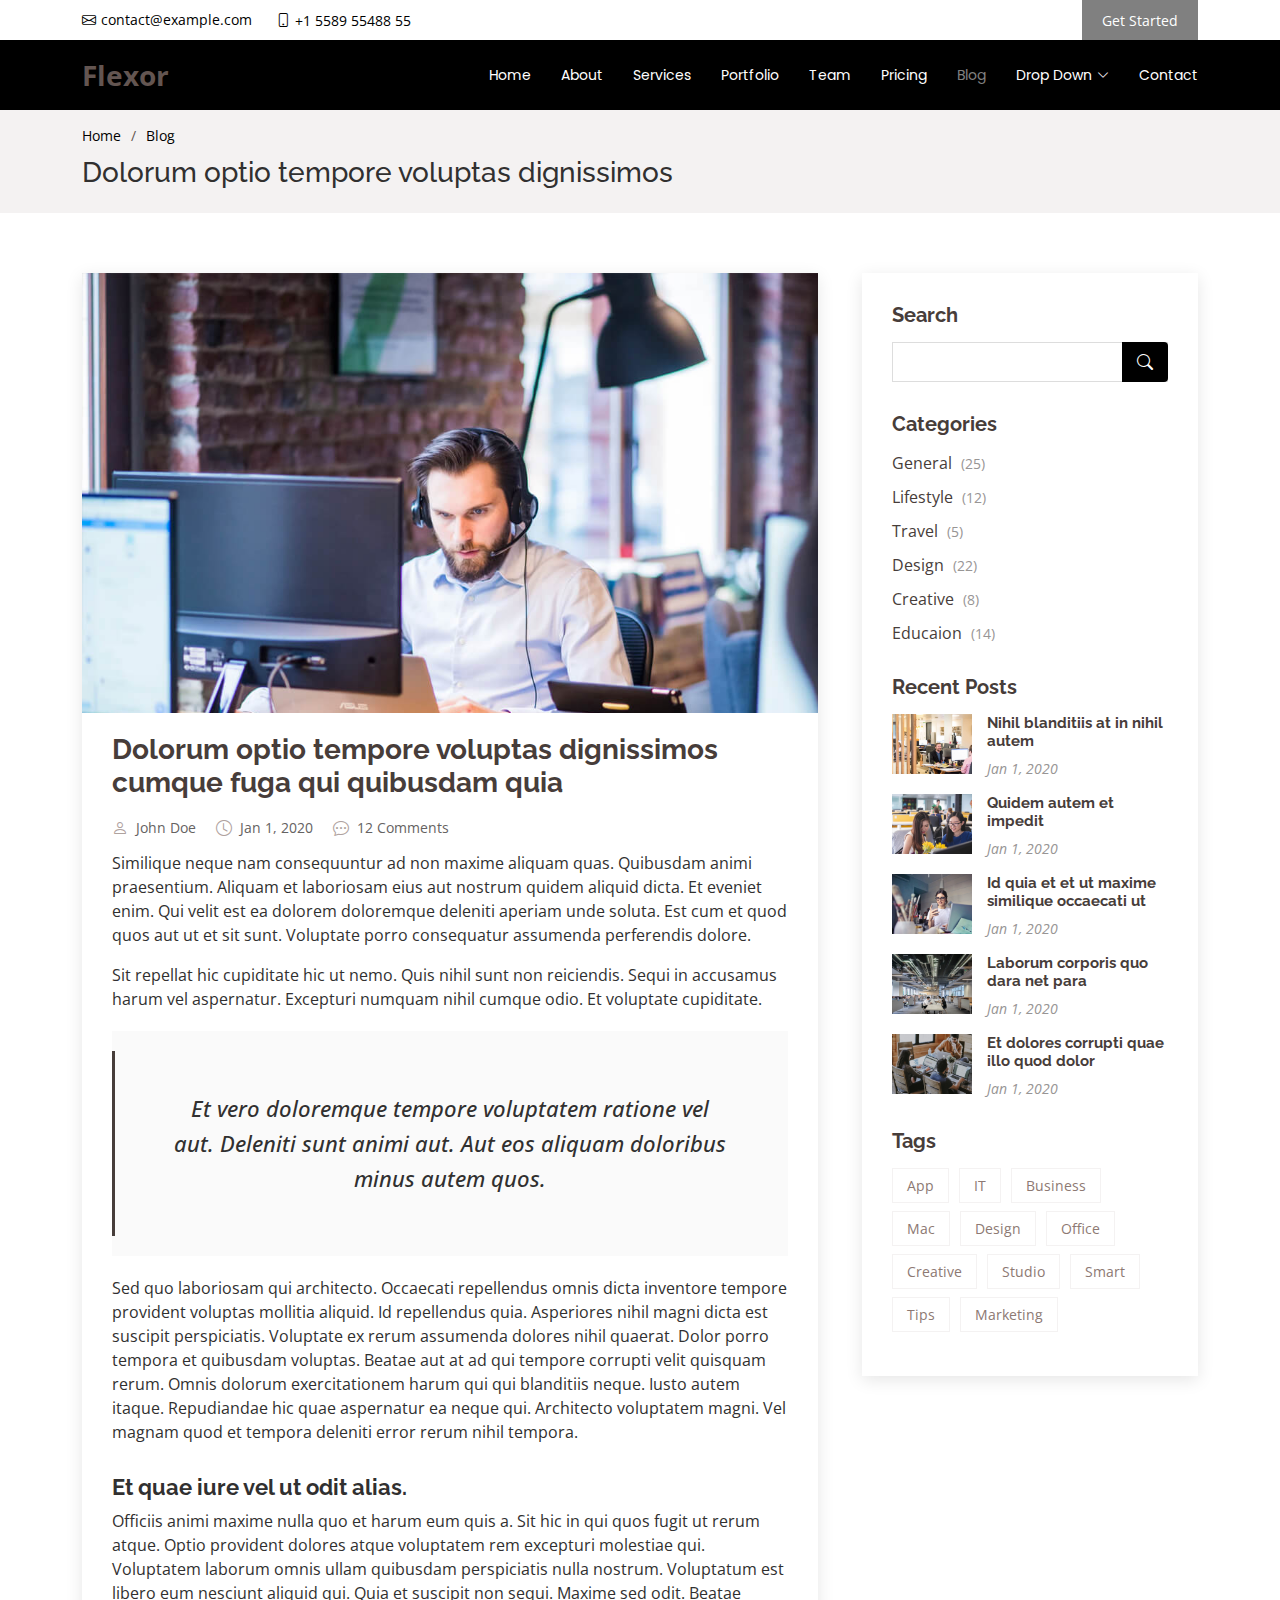
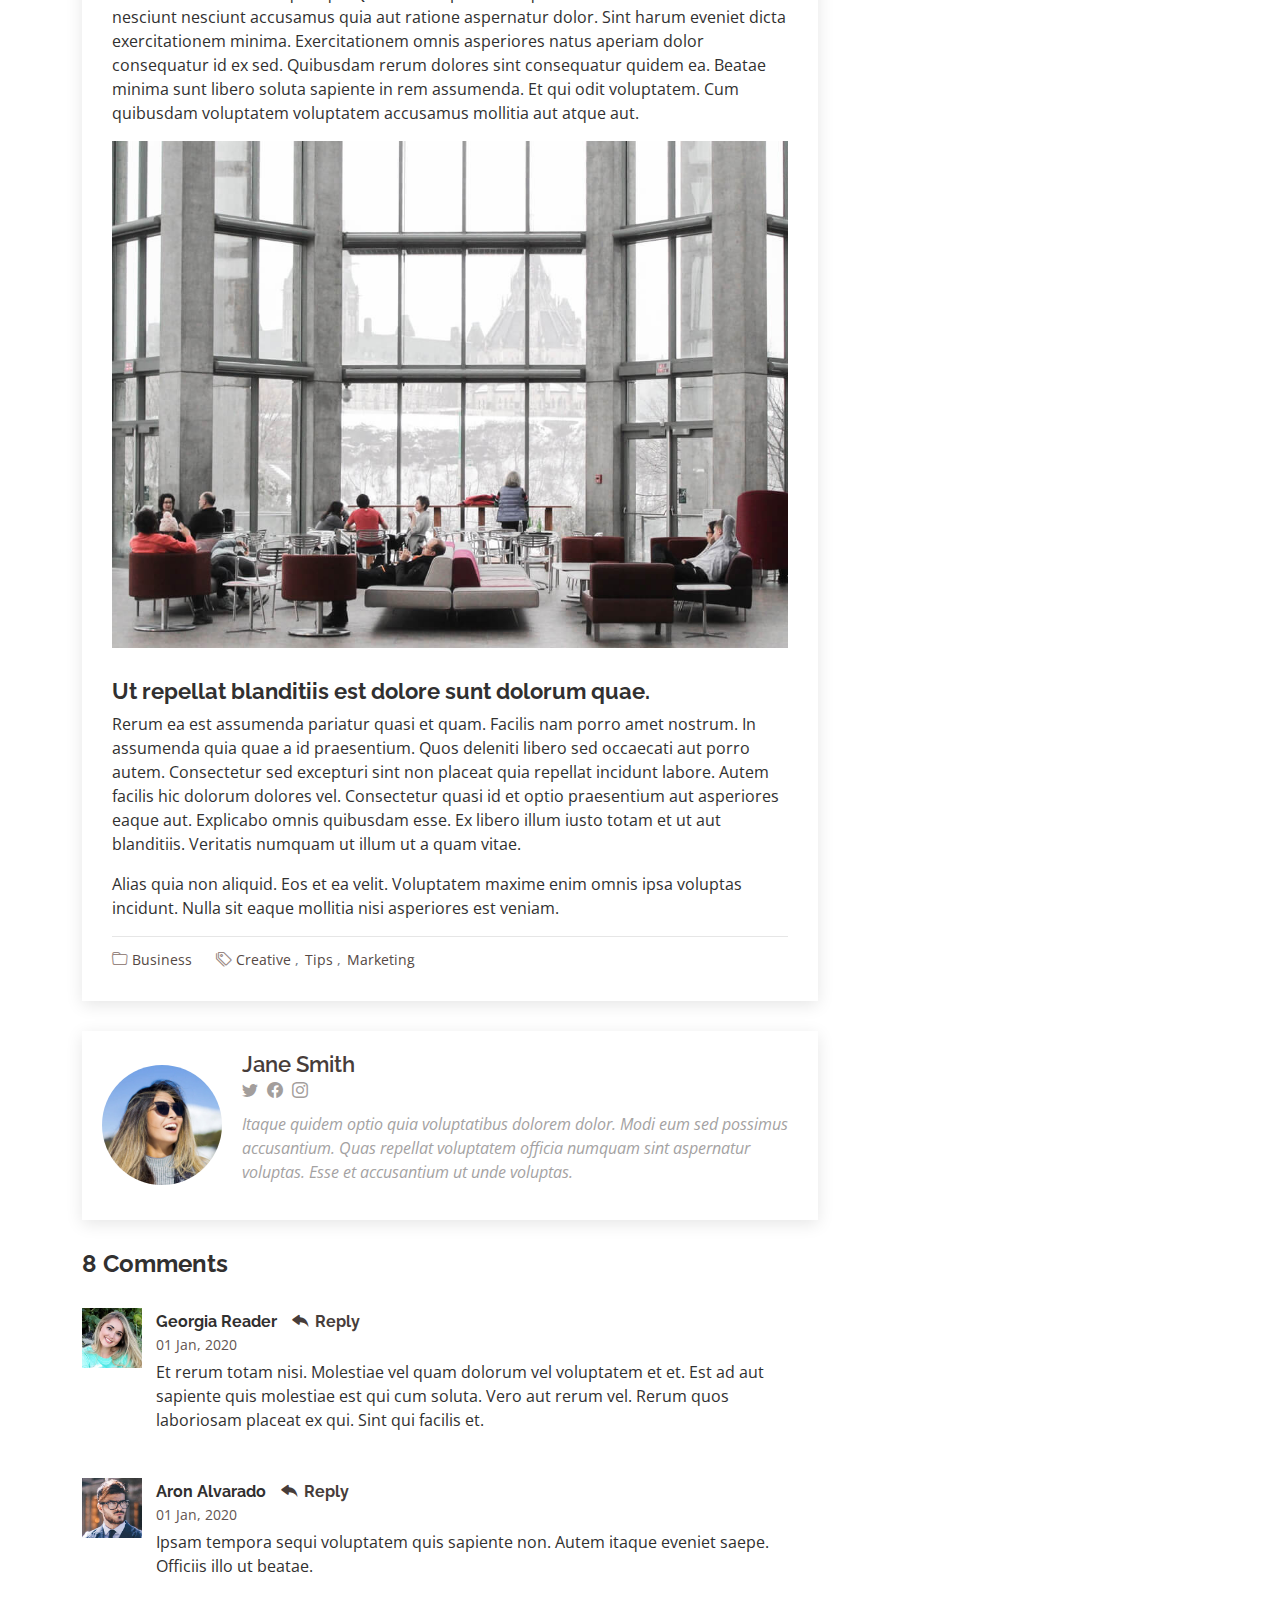
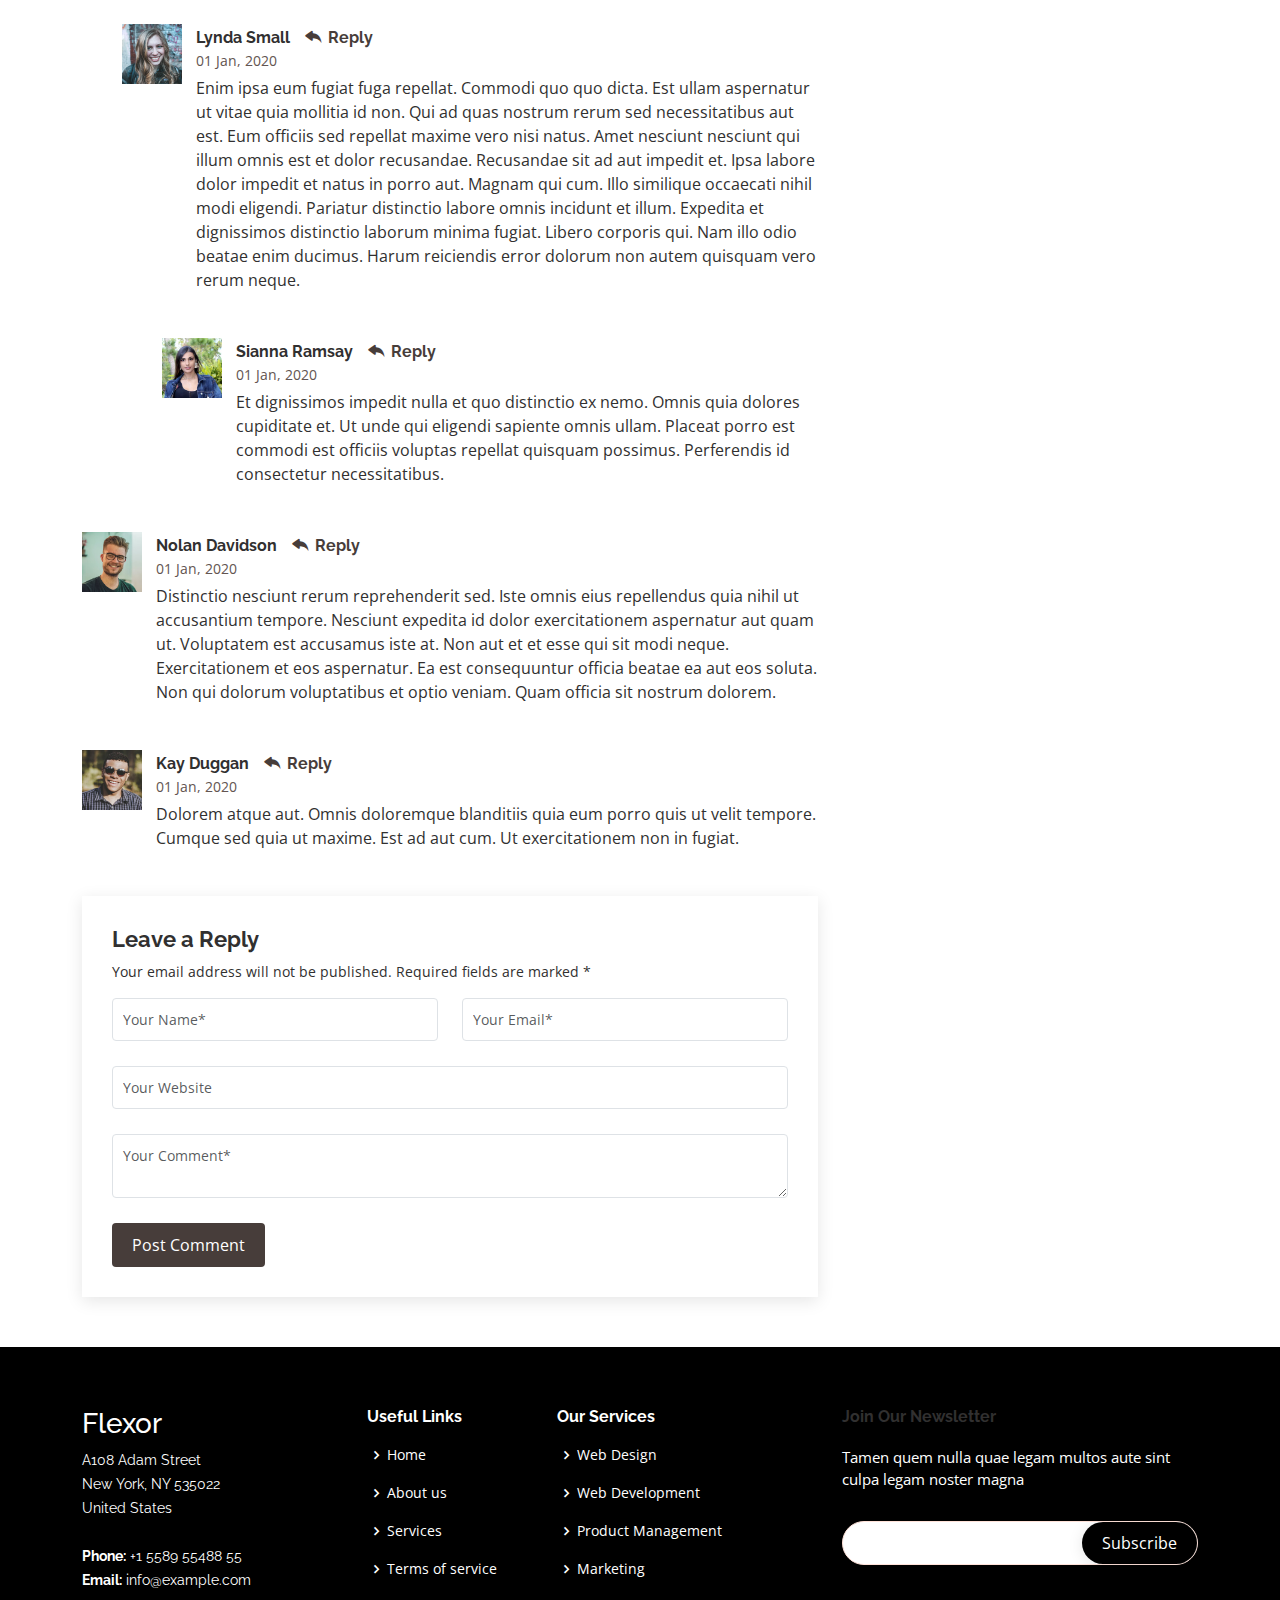
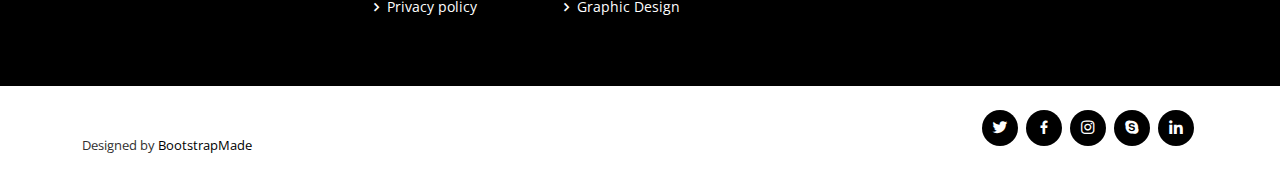
<file: blog-single.html>
<!DOCTYPE html>
<html lang="en">

<head>
  <meta charset="utf-8">
  <meta content="width=device-width, initial-scale=1.0" name="viewport">

  <title>Blog Single - Flexor Bootstrap Template</title>
  <meta content="" name="description">
  <meta content="" name="keywords">

  <!-- Favicons -->
  <link href="assets/img/favicon.png" rel="icon">
  <link href="assets/img/apple-touch-icon.png" rel="apple-touch-icon">

  <!-- Google Fonts -->
  <link href="https://fonts.googleapis.com/css?family=Open+Sans:300,300i,400,400i,600,600i,700,700i|Raleway:300,300i,400,400i,500,500i,600,600i,700,700i|Poppins:300,300i,400,400i,500,500i,600,600i,700,700i" rel="stylesheet">

  <!-- Vendor CSS Files -->
  <link href="assets/vendor/aos/aos.css" rel="stylesheet">
  <link href="assets/vendor/bootstrap/css/bootstrap.min.css" rel="stylesheet">
  <link href="assets/vendor/bootstrap-icons/bootstrap-icons.css" rel="stylesheet">
  <link href="assets/vendor/boxicons/css/boxicons.min.css" rel="stylesheet">
  <link href="assets/vendor/glightbox/css/glightbox.min.css" rel="stylesheet">
  <link href="assets/vendor/swiper/swiper-bundle.min.css" rel="stylesheet">

  <!-- Template Main CSS File -->
  <link href="assets/css/style.css" rel="stylesheet">

  <!-- =======================================================
  * Template Name: Flexor
  * Updated: Jan 29 2024 with Bootstrap v5.3.2
  * Template URL: https://bootstrapmade.com/flexor-free-multipurpose-bootstrap-template/
  * Author: BootstrapMade.com
  * License: https://bootstrapmade.com/license/
  ======================================================== -->
</head>

<body>

  <!-- ======= Top Bar ======= -->
  <section id="topbar" class="d-flex align-items-center">
    <div class="container d-flex justify-content-center justify-content-md-between">
      <div class="contact-info d-flex align-items-center">
        <i class="bi bi-envelope d-flex align-items-center"><a href="mailto:contact@example.com">contact@example.com</a></i>
        <i class="bi bi-phone d-flex align-items-center ms-4"><span>+1 5589 55488 55</span></i>
      </div>

      <div class="cta d-none d-md-flex align-items-center">
        <a href="#about" class="scrollto">Get Started</a>
      </div>
    </div>
  </section>

  <!-- ======= Header ======= -->
  <header id="header" class="d-flex align-items-center">
    <div class="container d-flex align-items-center justify-content-between">

      <div class="logo">
        <h1><a href="index.html">Flexor</a></h1>
        <!-- Uncomment below if you prefer to use an image logo -->
        <!-- <a href="index.html"><img src="assets/img/logo.png" alt="" class="img-fluid"></a>-->
      </div>

      <nav id="navbar" class="navbar">
        <ul>
          <li><a class="nav-link scrollto " href="#hero">Home</a></li>
          <li><a class="nav-link scrollto" href="#about">About</a></li>
          <li><a class="nav-link scrollto" href="#services">Services</a></li>
          <li><a class="nav-link scrollto " href="#portfolio">Portfolio</a></li>
          <li><a class="nav-link scrollto" href="#team">Team</a></li>
          <li><a class="nav-link scrollto" href="#pricing">Pricing</a></li>
          <li><a class="active" href="blog.html">Blog</a></li>
          <li class="dropdown"><a href="#"><span>Drop Down</span> <i class="bi bi-chevron-down"></i></a>
            <ul>
              <li><a href="#">Drop Down 1</a></li>
              <li class="dropdown"><a href="#"><span>Deep Drop Down</span> <i class="bi bi-chevron-right"></i></a>
                <ul>
                  <li><a href="#">Deep Drop Down 1</a></li>
                  <li><a href="#">Deep Drop Down 2</a></li>
                  <li><a href="#">Deep Drop Down 3</a></li>
                  <li><a href="#">Deep Drop Down 4</a></li>
                  <li><a href="#">Deep Drop Down 5</a></li>
                </ul>
              </li>
              <li><a href="#">Drop Down 2</a></li>
              <li><a href="#">Drop Down 3</a></li>
              <li><a href="#">Drop Down 4</a></li>
            </ul>
          </li>
          <li><a class="nav-link scrollto" href="#contact">Contact</a></li>
        </ul>
        <i class="bi bi-list mobile-nav-toggle"></i>
      </nav><!-- .navbar -->

    </div>
  </header><!-- End Header -->

  <main id="main">

    <!-- ======= Breadcrumbs ======= -->
    <section id="breadcrumbs" class="breadcrumbs">
      <div class="container">
        <ol>
          <li><a href="index.html">Home</a></li>
          <li><a href="blog.html">Blog</a></li>
        </ol>
        <h2>Dolorum optio tempore voluptas dignissimos</h2>
      </div>
    </section><!-- End Breadcrumbs -->

    <!-- ======= Blog Single Section ======= -->
    <section id="blog" class="blog">
      <div class="container" data-aos="fade-up">

        <div class="row">

          <div class="col-lg-8 entries">

            <article class="entry entry-single">

              <div class="entry-img">
                <img src="assets/img/blog/blog-1.jpg" alt="" class="img-fluid">
              </div>

              <h2 class="entry-title">
                <a href="blog-single.html">Dolorum optio tempore voluptas dignissimos cumque fuga qui quibusdam quia</a>
              </h2>

              <div class="entry-meta">
                <ul>
                  <li class="d-flex align-items-center"><i class="bi bi-person"></i> <a href="blog-single.html">John Doe</a></li>
                  <li class="d-flex align-items-center"><i class="bi bi-clock"></i> <a href="blog-single.html"><time datetime="2020-01-01">Jan 1, 2020</time></a></li>
                  <li class="d-flex align-items-center"><i class="bi bi-chat-dots"></i> <a href="blog-single.html">12 Comments</a></li>
                </ul>
              </div>

              <div class="entry-content">
                <p>
                  Similique neque nam consequuntur ad non maxime aliquam quas. Quibusdam animi praesentium. Aliquam et laboriosam eius aut nostrum quidem aliquid dicta.
                  Et eveniet enim. Qui velit est ea dolorem doloremque deleniti aperiam unde soluta. Est cum et quod quos aut ut et sit sunt. Voluptate porro consequatur assumenda perferendis dolore.
                </p>

                <p>
                  Sit repellat hic cupiditate hic ut nemo. Quis nihil sunt non reiciendis. Sequi in accusamus harum vel aspernatur. Excepturi numquam nihil cumque odio. Et voluptate cupiditate.
                </p>

                <blockquote>
                  <p>
                    Et vero doloremque tempore voluptatem ratione vel aut. Deleniti sunt animi aut. Aut eos aliquam doloribus minus autem quos.
                  </p>
                </blockquote>

                <p>
                  Sed quo laboriosam qui architecto. Occaecati repellendus omnis dicta inventore tempore provident voluptas mollitia aliquid. Id repellendus quia. Asperiores nihil magni dicta est suscipit perspiciatis. Voluptate ex rerum assumenda dolores nihil quaerat.
                  Dolor porro tempora et quibusdam voluptas. Beatae aut at ad qui tempore corrupti velit quisquam rerum. Omnis dolorum exercitationem harum qui qui blanditiis neque.
                  Iusto autem itaque. Repudiandae hic quae aspernatur ea neque qui. Architecto voluptatem magni. Vel magnam quod et tempora deleniti error rerum nihil tempora.
                </p>

                <h3>Et quae iure vel ut odit alias.</h3>
                <p>
                  Officiis animi maxime nulla quo et harum eum quis a. Sit hic in qui quos fugit ut rerum atque. Optio provident dolores atque voluptatem rem excepturi molestiae qui. Voluptatem laborum omnis ullam quibusdam perspiciatis nulla nostrum. Voluptatum est libero eum nesciunt aliquid qui.
                  Quia et suscipit non sequi. Maxime sed odit. Beatae nesciunt nesciunt accusamus quia aut ratione aspernatur dolor. Sint harum eveniet dicta exercitationem minima. Exercitationem omnis asperiores natus aperiam dolor consequatur id ex sed. Quibusdam rerum dolores sint consequatur quidem ea.
                  Beatae minima sunt libero soluta sapiente in rem assumenda. Et qui odit voluptatem. Cum quibusdam voluptatem voluptatem accusamus mollitia aut atque aut.
                </p>
                <img src="assets/img/blog/blog-inside-post.jpg" class="img-fluid" alt="">

                <h3>Ut repellat blanditiis est dolore sunt dolorum quae.</h3>
                <p>
                  Rerum ea est assumenda pariatur quasi et quam. Facilis nam porro amet nostrum. In assumenda quia quae a id praesentium. Quos deleniti libero sed occaecati aut porro autem. Consectetur sed excepturi sint non placeat quia repellat incidunt labore. Autem facilis hic dolorum dolores vel.
                  Consectetur quasi id et optio praesentium aut asperiores eaque aut. Explicabo omnis quibusdam esse. Ex libero illum iusto totam et ut aut blanditiis. Veritatis numquam ut illum ut a quam vitae.
                </p>
                <p>
                  Alias quia non aliquid. Eos et ea velit. Voluptatem maxime enim omnis ipsa voluptas incidunt. Nulla sit eaque mollitia nisi asperiores est veniam.
                </p>

              </div>

              <div class="entry-footer">
                <i class="bi bi-folder"></i>
                <ul class="cats">
                  <li><a href="#">Business</a></li>
                </ul>

                <i class="bi bi-tags"></i>
                <ul class="tags">
                  <li><a href="#">Creative</a></li>
                  <li><a href="#">Tips</a></li>
                  <li><a href="#">Marketing</a></li>
                </ul>
              </div>

            </article><!-- End blog entry -->

            <div class="blog-author d-flex align-items-center">
              <img src="assets/img/blog/blog-author.jpg" class="rounded-circle float-left" alt="">
              <div>
                <h4>Jane Smith</h4>
                <div class="social-links">
                  <a href="https://twitters.com/#"><i class="bi bi-twitter"></i></a>
                  <a href="https://facebook.com/#"><i class="bi bi-facebook"></i></a>
                  <a href="https://instagram.com/#"><i class="biu bi-instagram"></i></a>
                </div>
                <p>
                  Itaque quidem optio quia voluptatibus dolorem dolor. Modi eum sed possimus accusantium. Quas repellat voluptatem officia numquam sint aspernatur voluptas. Esse et accusantium ut unde voluptas.
                </p>
              </div>
            </div><!-- End blog author bio -->

            <div class="blog-comments">

              <h4 class="comments-count">8 Comments</h4>

              <div id="comment-1" class="comment">
                <div class="d-flex">
                  <div class="comment-img"><img src="assets/img/blog/comments-1.jpg" alt=""></div>
                  <div>
                    <h5><a href="">Georgia Reader</a> <a href="#" class="reply"><i class="bi bi-reply-fill"></i> Reply</a></h5>
                    <time datetime="2020-01-01">01 Jan, 2020</time>
                    <p>
                      Et rerum totam nisi. Molestiae vel quam dolorum vel voluptatem et et. Est ad aut sapiente quis molestiae est qui cum soluta.
                      Vero aut rerum vel. Rerum quos laboriosam placeat ex qui. Sint qui facilis et.
                    </p>
                  </div>
                </div>
              </div><!-- End comment #1 -->

              <div id="comment-2" class="comment">
                <div class="d-flex">
                  <div class="comment-img"><img src="assets/img/blog/comments-2.jpg" alt=""></div>
                  <div>
                    <h5><a href="">Aron Alvarado</a> <a href="#" class="reply"><i class="bi bi-reply-fill"></i> Reply</a></h5>
                    <time datetime="2020-01-01">01 Jan, 2020</time>
                    <p>
                      Ipsam tempora sequi voluptatem quis sapiente non. Autem itaque eveniet saepe. Officiis illo ut beatae.
                    </p>
                  </div>
                </div>

                <div id="comment-reply-1" class="comment comment-reply">
                  <div class="d-flex">
                    <div class="comment-img"><img src="assets/img/blog/comments-3.jpg" alt=""></div>
                    <div>
                      <h5><a href="">Lynda Small</a> <a href="#" class="reply"><i class="bi bi-reply-fill"></i> Reply</a></h5>
                      <time datetime="2020-01-01">01 Jan, 2020</time>
                      <p>
                        Enim ipsa eum fugiat fuga repellat. Commodi quo quo dicta. Est ullam aspernatur ut vitae quia mollitia id non. Qui ad quas nostrum rerum sed necessitatibus aut est. Eum officiis sed repellat maxime vero nisi natus. Amet nesciunt nesciunt qui illum omnis est et dolor recusandae.

                        Recusandae sit ad aut impedit et. Ipsa labore dolor impedit et natus in porro aut. Magnam qui cum. Illo similique occaecati nihil modi eligendi. Pariatur distinctio labore omnis incidunt et illum. Expedita et dignissimos distinctio laborum minima fugiat.

                        Libero corporis qui. Nam illo odio beatae enim ducimus. Harum reiciendis error dolorum non autem quisquam vero rerum neque.
                      </p>
                    </div>
                  </div>

                  <div id="comment-reply-2" class="comment comment-reply">
                    <div class="d-flex">
                      <div class="comment-img"><img src="assets/img/blog/comments-4.jpg" alt=""></div>
                      <div>
                        <h5><a href="">Sianna Ramsay</a> <a href="#" class="reply"><i class="bi bi-reply-fill"></i> Reply</a></h5>
                        <time datetime="2020-01-01">01 Jan, 2020</time>
                        <p>
                          Et dignissimos impedit nulla et quo distinctio ex nemo. Omnis quia dolores cupiditate et. Ut unde qui eligendi sapiente omnis ullam. Placeat porro est commodi est officiis voluptas repellat quisquam possimus. Perferendis id consectetur necessitatibus.
                        </p>
                      </div>
                    </div>

                  </div><!-- End comment reply #2-->

                </div><!-- End comment reply #1-->

              </div><!-- End comment #2-->

              <div id="comment-3" class="comment">
                <div class="d-flex">
                  <div class="comment-img"><img src="assets/img/blog/comments-5.jpg" alt=""></div>
                  <div>
                    <h5><a href="">Nolan Davidson</a> <a href="#" class="reply"><i class="bi bi-reply-fill"></i> Reply</a></h5>
                    <time datetime="2020-01-01">01 Jan, 2020</time>
                    <p>
                      Distinctio nesciunt rerum reprehenderit sed. Iste omnis eius repellendus quia nihil ut accusantium tempore. Nesciunt expedita id dolor exercitationem aspernatur aut quam ut. Voluptatem est accusamus iste at.
                      Non aut et et esse qui sit modi neque. Exercitationem et eos aspernatur. Ea est consequuntur officia beatae ea aut eos soluta. Non qui dolorum voluptatibus et optio veniam. Quam officia sit nostrum dolorem.
                    </p>
                  </div>
                </div>

              </div><!-- End comment #3 -->

              <div id="comment-4" class="comment">
                <div class="d-flex">
                  <div class="comment-img"><img src="assets/img/blog/comments-6.jpg" alt=""></div>
                  <div>
                    <h5><a href="">Kay Duggan</a> <a href="#" class="reply"><i class="bi bi-reply-fill"></i> Reply</a></h5>
                    <time datetime="2020-01-01">01 Jan, 2020</time>
                    <p>
                      Dolorem atque aut. Omnis doloremque blanditiis quia eum porro quis ut velit tempore. Cumque sed quia ut maxime. Est ad aut cum. Ut exercitationem non in fugiat.
                    </p>
                  </div>
                </div>

              </div><!-- End comment #4 -->

              <div class="reply-form">
                <h4>Leave a Reply</h4>
                <p>Your email address will not be published. Required fields are marked * </p>
                <form action="">
                  <div class="row">
                    <div class="col-md-6 form-group">
                      <input name="name" type="text" class="form-control" placeholder="Your Name*">
                    </div>
                    <div class="col-md-6 form-group">
                      <input name="email" type="text" class="form-control" placeholder="Your Email*">
                    </div>
                  </div>
                  <div class="row">
                    <div class="col form-group">
                      <input name="website" type="text" class="form-control" placeholder="Your Website">
                    </div>
                  </div>
                  <div class="row">
                    <div class="col form-group">
                      <textarea name="comment" class="form-control" placeholder="Your Comment*"></textarea>
                    </div>
                  </div>
                  <button type="submit" class="btn btn-primary">Post Comment</button>

                </form>

              </div>

            </div><!-- End blog comments -->

          </div><!-- End blog entries list -->

          <div class="col-lg-4">

            <div class="sidebar">

              <h3 class="sidebar-title">Search</h3>
              <div class="sidebar-item search-form">
                <form action="">
                  <input type="text">
                  <button type="submit"><i class="bi bi-search"></i></button>
                </form>
              </div><!-- End sidebar search formn-->

              <h3 class="sidebar-title">Categories</h3>
              <div class="sidebar-item categories">
                <ul>
                  <li><a href="#">General <span>(25)</span></a></li>
                  <li><a href="#">Lifestyle <span>(12)</span></a></li>
                  <li><a href="#">Travel <span>(5)</span></a></li>
                  <li><a href="#">Design <span>(22)</span></a></li>
                  <li><a href="#">Creative <span>(8)</span></a></li>
                  <li><a href="#">Educaion <span>(14)</span></a></li>
                </ul>
              </div><!-- End sidebar categories-->

              <h3 class="sidebar-title">Recent Posts</h3>
              <div class="sidebar-item recent-posts">
                <div class="post-item clearfix">
                  <img src="assets/img/blog/blog-recent-1.jpg" alt="">
                  <h4><a href="blog-single.html">Nihil blanditiis at in nihil autem</a></h4>
                  <time datetime="2020-01-01">Jan 1, 2020</time>
                </div>

                <div class="post-item clearfix">
                  <img src="assets/img/blog/blog-recent-2.jpg" alt="">
                  <h4><a href="blog-single.html">Quidem autem et impedit</a></h4>
                  <time datetime="2020-01-01">Jan 1, 2020</time>
                </div>

                <div class="post-item clearfix">
                  <img src="assets/img/blog/blog-recent-3.jpg" alt="">
                  <h4><a href="blog-single.html">Id quia et et ut maxime similique occaecati ut</a></h4>
                  <time datetime="2020-01-01">Jan 1, 2020</time>
                </div>

                <div class="post-item clearfix">
                  <img src="assets/img/blog/blog-recent-4.jpg" alt="">
                  <h4><a href="blog-single.html">Laborum corporis quo dara net para</a></h4>
                  <time datetime="2020-01-01">Jan 1, 2020</time>
                </div>

                <div class="post-item clearfix">
                  <img src="assets/img/blog/blog-recent-5.jpg" alt="">
                  <h4><a href="blog-single.html">Et dolores corrupti quae illo quod dolor</a></h4>
                  <time datetime="2020-01-01">Jan 1, 2020</time>
                </div>

              </div><!-- End sidebar recent posts-->

              <h3 class="sidebar-title">Tags</h3>
              <div class="sidebar-item tags">
                <ul>
                  <li><a href="#">App</a></li>
                  <li><a href="#">IT</a></li>
                  <li><a href="#">Business</a></li>
                  <li><a href="#">Mac</a></li>
                  <li><a href="#">Design</a></li>
                  <li><a href="#">Office</a></li>
                  <li><a href="#">Creative</a></li>
                  <li><a href="#">Studio</a></li>
                  <li><a href="#">Smart</a></li>
                  <li><a href="#">Tips</a></li>
                  <li><a href="#">Marketing</a></li>
                </ul>
              </div><!-- End sidebar tags-->

            </div><!-- End sidebar -->

          </div><!-- End blog sidebar -->

        </div>

      </div>
    </section><!-- End Blog Single Section -->

  </main><!-- End #main -->

  <!-- ======= Footer ======= -->
  <footer id="footer">

    <div class="footer-top">
      <div class="container">
        <div class="row">

          <div class="col-lg-3 col-md-6 footer-contact">
            <h3>Flexor</h3>
            <p>
              A108 Adam Street <br>
              New York, NY 535022<br>
              United States <br><br>
              <strong>Phone:</strong> +1 5589 55488 55<br>
              <strong>Email:</strong> info@example.com<br>
            </p>
          </div>

          <div class="col-lg-2 col-md-6 footer-links">
            <h4>Useful Links</h4>
            <ul>
              <li><i class="bx bx-chevron-right"></i> <a href="#">Home</a></li>
              <li><i class="bx bx-chevron-right"></i> <a href="#">About us</a></li>
              <li><i class="bx bx-chevron-right"></i> <a href="#">Services</a></li>
              <li><i class="bx bx-chevron-right"></i> <a href="#">Terms of service</a></li>
              <li><i class="bx bx-chevron-right"></i> <a href="#">Privacy policy</a></li>
            </ul>
          </div>

          <div class="col-lg-3 col-md-6 footer-links">
            <h4>Our Services</h4>
            <ul>
              <li><i class="bx bx-chevron-right"></i> <a href="#">Web Design</a></li>
              <li><i class="bx bx-chevron-right"></i> <a href="#">Web Development</a></li>
              <li><i class="bx bx-chevron-right"></i> <a href="#">Product Management</a></li>
              <li><i class="bx bx-chevron-right"></i> <a href="#">Marketing</a></li>
              <li><i class="bx bx-chevron-right"></i> <a href="#">Graphic Design</a></li>
            </ul>
          </div>

          <div class="col-lg-4 col-md-6 footer-newsletter">
            <h4>Join Our Newsletter</h4>
            <p>Tamen quem nulla quae legam multos aute sint culpa legam noster magna</p>
            <form action="" method="post">
              <input type="email" name="email"><input type="submit" value="Subscribe">
            </form>
          </div>

        </div>
      </div>
    </div>

    <div class="container d-lg-flex py-4">

      <div class="me-lg-auto text-center text-lg-start">
        <div class="copyright">
          &copy; Copyright <strong><span>Flexor</span></strong>. All Rights Reserved
        </div>
        <div class="credits">
          <!-- All the links in the footer should remain intact. -->
          <!-- You can delete the links only if you purchased the pro version. -->
          <!-- Licensing information: https://bootstrapmade.com/license/ -->
          <!-- Purchase the pro version with working PHP/AJAX contact form: https://bootstrapmade.com/flexor-free-multipurpose-bootstrap-template/ -->
          Designed by <a href="https://bootstrapmade.com/">BootstrapMade</a>
        </div>
      </div>
      <div class="social-links text-center text-lg-right pt-3 pt-lg-0">
        <a href="#" class="twitter"><i class="bx bxl-twitter"></i></a>
        <a href="#" class="facebook"><i class="bx bxl-facebook"></i></a>
        <a href="#" class="instagram"><i class="bx bxl-instagram"></i></a>
        <a href="#" class="google-plus"><i class="bx bxl-skype"></i></a>
        <a href="#" class="linkedin"><i class="bx bxl-linkedin"></i></a>
      </div>
    </div>
  </footer><!-- End Footer -->

  <a href="#" class="back-to-top d-flex align-items-center justify-content-center"><i class="bi bi-arrow-up-short"></i></a>

  <!-- Vendor JS Files -->
  <script src="assets/vendor/aos/aos.js"></script>
  <script src="assets/vendor/bootstrap/js/bootstrap.bundle.min.js"></script>
  <script src="assets/vendor/glightbox/js/glightbox.min.js"></script>
  <script src="assets/vendor/isotope-layout/isotope.pkgd.min.js"></script>
  <script src="assets/vendor/swiper/swiper-bundle.min.js"></script>
  <script src="assets/vendor/php-email-form/validate.js"></script>

  <!-- Template Main JS File -->
  <script src="assets/js/main.js"></script>

</body>

</html>
</file>
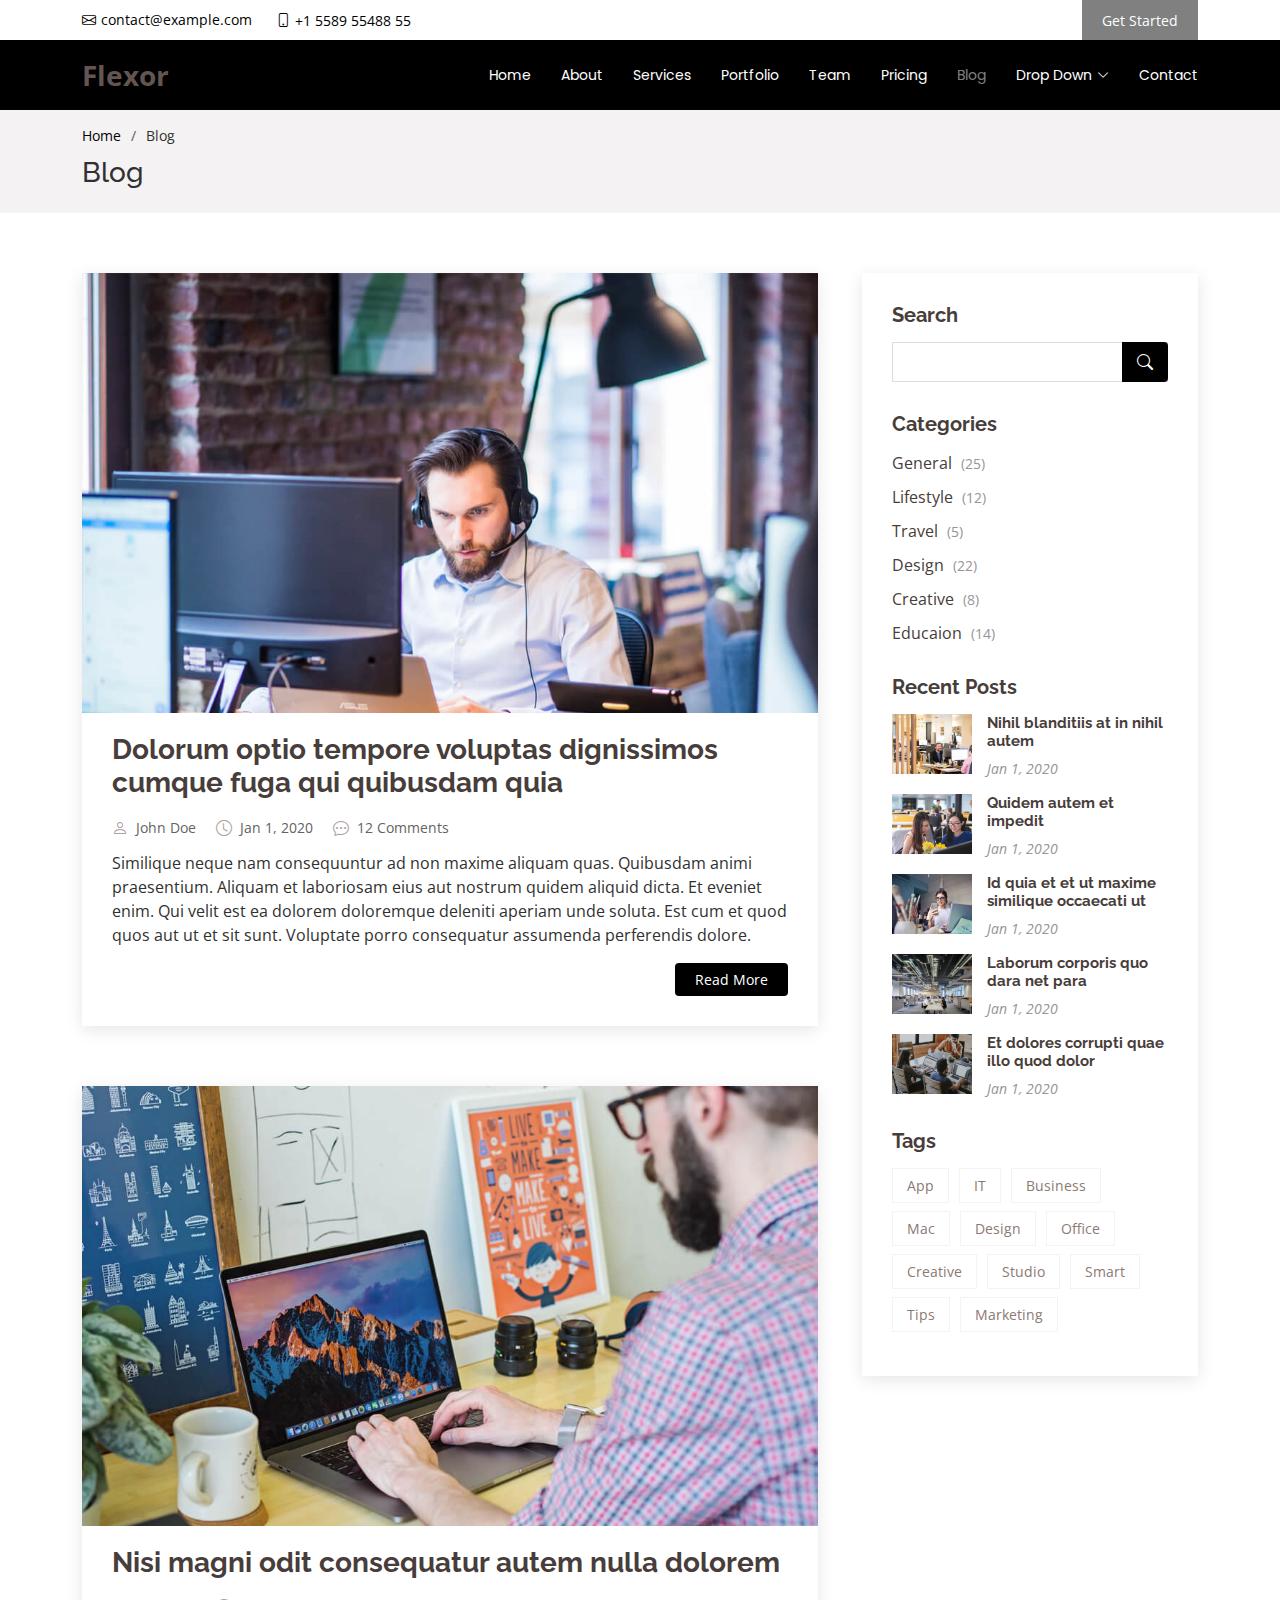
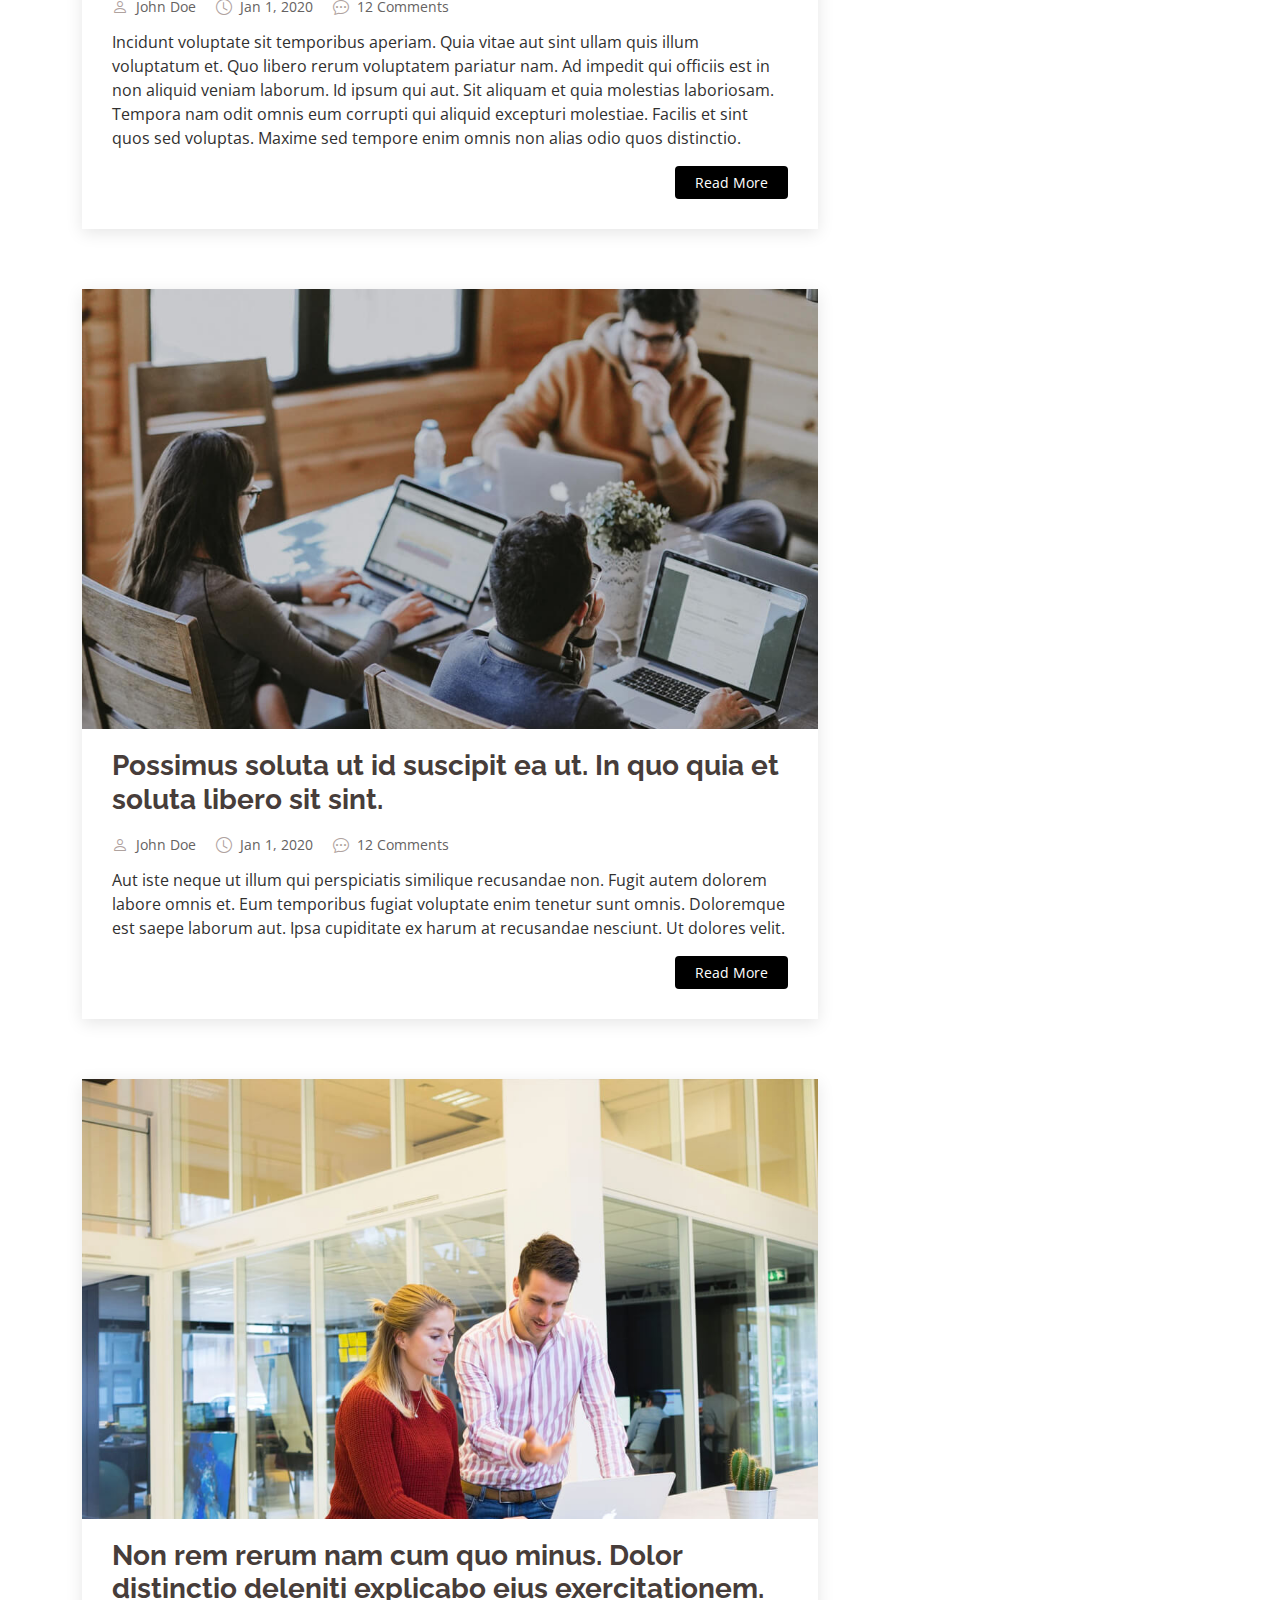
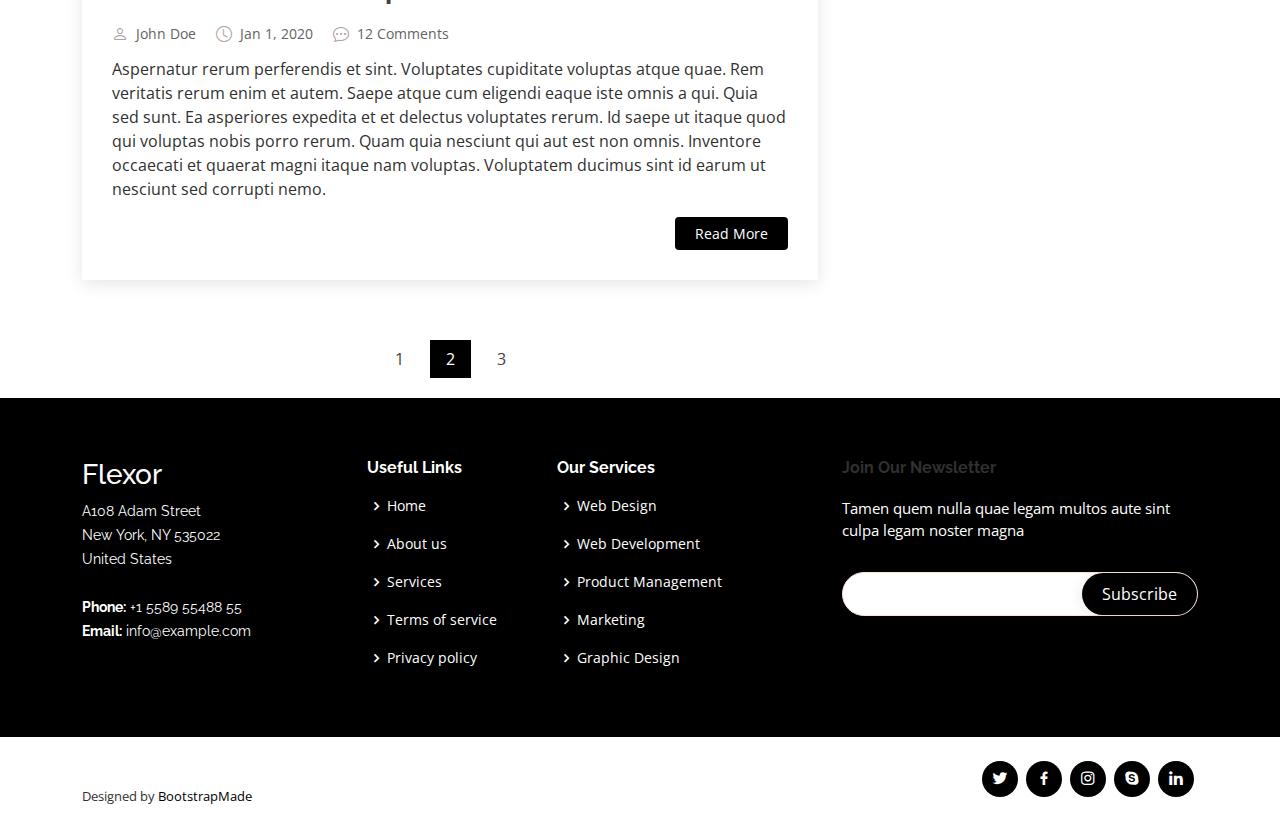
<file: blog.html>
<!DOCTYPE html>
<html lang="en">

<head>
  <meta charset="utf-8">
  <meta content="width=device-width, initial-scale=1.0" name="viewport">

  <title>Blog - Flexor Bootstrap Template</title>
  <meta content="" name="description">
  <meta content="" name="keywords">

  <!-- Favicons -->
  <link href="assets/img/favicon.png" rel="icon">
  <link href="assets/img/apple-touch-icon.png" rel="apple-touch-icon">

  <!-- Google Fonts -->
  <link href="https://fonts.googleapis.com/css?family=Open+Sans:300,300i,400,400i,600,600i,700,700i|Raleway:300,300i,400,400i,500,500i,600,600i,700,700i|Poppins:300,300i,400,400i,500,500i,600,600i,700,700i" rel="stylesheet">

  <!-- Vendor CSS Files -->
  <link href="assets/vendor/aos/aos.css" rel="stylesheet">
  <link href="assets/vendor/bootstrap/css/bootstrap.min.css" rel="stylesheet">
  <link href="assets/vendor/bootstrap-icons/bootstrap-icons.css" rel="stylesheet">
  <link href="assets/vendor/boxicons/css/boxicons.min.css" rel="stylesheet">
  <link href="assets/vendor/glightbox/css/glightbox.min.css" rel="stylesheet">
  <link href="assets/vendor/swiper/swiper-bundle.min.css" rel="stylesheet">

  <!-- Template Main CSS File -->
  <link href="assets/css/style.css" rel="stylesheet">

  <!-- =======================================================
  * Template Name: Flexor
  * Updated: Jan 29 2024 with Bootstrap v5.3.2
  * Template URL: https://bootstrapmade.com/flexor-free-multipurpose-bootstrap-template/
  * Author: BootstrapMade.com
  * License: https://bootstrapmade.com/license/
  ======================================================== -->
</head>

<body>

  <!-- ======= Top Bar ======= -->
  <section id="topbar" class="d-flex align-items-center">
    <div class="container d-flex justify-content-center justify-content-md-between">
      <div class="contact-info d-flex align-items-center">
        <i class="bi bi-envelope d-flex align-items-center"><a href="mailto:contact@example.com">contact@example.com</a></i>
        <i class="bi bi-phone d-flex align-items-center ms-4"><span>+1 5589 55488 55</span></i>
      </div>

      <div class="cta d-none d-md-flex align-items-center">
        <a href="#about" class="scrollto">Get Started</a>
      </div>
    </div>
  </section>

  <!-- ======= Header ======= -->
  <header id="header" class="d-flex align-items-center">
    <div class="container d-flex align-items-center justify-content-between">

      <div class="logo">
        <h1><a href="index.html">Flexor</a></h1>
        <!-- Uncomment below if you prefer to use an image logo -->
        <!-- <a href="index.html"><img src="assets/img/logo.png" alt="" class="img-fluid"></a>-->
      </div>

      <nav id="navbar" class="navbar">
        <ul>
          <li><a class="nav-link scrollto " href="#hero">Home</a></li>
          <li><a class="nav-link scrollto" href="#about">About</a></li>
          <li><a class="nav-link scrollto" href="#services">Services</a></li>
          <li><a class="nav-link scrollto " href="#portfolio">Portfolio</a></li>
          <li><a class="nav-link scrollto" href="#team">Team</a></li>
          <li><a class="nav-link scrollto" href="#pricing">Pricing</a></li>
          <li><a class="active" href="blog.html">Blog</a></li>
          <li class="dropdown"><a href="#"><span>Drop Down</span> <i class="bi bi-chevron-down"></i></a>
            <ul>
              <li><a href="#">Drop Down 1</a></li>
              <li class="dropdown"><a href="#"><span>Deep Drop Down</span> <i class="bi bi-chevron-right"></i></a>
                <ul>
                  <li><a href="#">Deep Drop Down 1</a></li>
                  <li><a href="#">Deep Drop Down 2</a></li>
                  <li><a href="#">Deep Drop Down 3</a></li>
                  <li><a href="#">Deep Drop Down 4</a></li>
                  <li><a href="#">Deep Drop Down 5</a></li>
                </ul>
              </li>
              <li><a href="#">Drop Down 2</a></li>
              <li><a href="#">Drop Down 3</a></li>
              <li><a href="#">Drop Down 4</a></li>
            </ul>
          </li>
          <li><a class="nav-link scrollto" href="#contact">Contact</a></li>
        </ul>
        <i class="bi bi-list mobile-nav-toggle"></i>
      </nav><!-- .navbar -->

    </div>
  </header><!-- End Header -->

  <main id="main">

    <!-- ======= Breadcrumbs ======= -->
    <section id="breadcrumbs" class="breadcrumbs">
      <div class="container">
        <ol>
          <li><a href="index.html">Home</a></li>
          <li>Blog</li>
        </ol>
        <h2>Blog</h2>
      </div>
    </section><!-- End Breadcrumbs -->

    <!-- ======= Blog Section ======= -->
    <section id="blog" class="blog">
      <div class="container" data-aos="fade-up">

        <div class="row">

          <div class="col-lg-8 entries">

            <article class="entry">

              <div class="entry-img">
                <img src="assets/img/blog/blog-1.jpg" alt="" class="img-fluid">
              </div>

              <h2 class="entry-title">
                <a href="blog-single.html">Dolorum optio tempore voluptas dignissimos cumque fuga qui quibusdam quia</a>
              </h2>

              <div class="entry-meta">
                <ul>
                  <li class="d-flex align-items-center"><i class="bi bi-person"></i> <a href="blog-single.html">John Doe</a></li>
                  <li class="d-flex align-items-center"><i class="bi bi-clock"></i> <a href="blog-single.html"><time datetime="2020-01-01">Jan 1, 2020</time></a></li>
                  <li class="d-flex align-items-center"><i class="bi bi-chat-dots"></i> <a href="blog-single.html">12 Comments</a></li>
                </ul>
              </div>

              <div class="entry-content">
                <p>
                  Similique neque nam consequuntur ad non maxime aliquam quas. Quibusdam animi praesentium. Aliquam et laboriosam eius aut nostrum quidem aliquid dicta.
                  Et eveniet enim. Qui velit est ea dolorem doloremque deleniti aperiam unde soluta. Est cum et quod quos aut ut et sit sunt. Voluptate porro consequatur assumenda perferendis dolore.
                </p>
                <div class="read-more">
                  <a href="blog-single.html">Read More</a>
                </div>
              </div>

            </article><!-- End blog entry -->

            <article class="entry">

              <div class="entry-img">
                <img src="assets/img/blog/blog-2.jpg" alt="" class="img-fluid">
              </div>

              <h2 class="entry-title">
                <a href="blog-single.html">Nisi magni odit consequatur autem nulla dolorem</a>
              </h2>

              <div class="entry-meta">
                <ul>
                  <li class="d-flex align-items-center"><i class="bi bi-person"></i> <a href="blog-single.html">John Doe</a></li>
                  <li class="d-flex align-items-center"><i class="bi bi-clock"></i> <a href="blog-single.html"><time datetime="2020-01-01">Jan 1, 2020</time></a></li>
                  <li class="d-flex align-items-center"><i class="bi bi-chat-dots"></i> <a href="blog-single.html">12 Comments</a></li>
                </ul>
              </div>

              <div class="entry-content">
                <p>
                  Incidunt voluptate sit temporibus aperiam. Quia vitae aut sint ullam quis illum voluptatum et. Quo libero rerum voluptatem pariatur nam.
                  Ad impedit qui officiis est in non aliquid veniam laborum. Id ipsum qui aut. Sit aliquam et quia molestias laboriosam. Tempora nam odit omnis eum corrupti qui aliquid excepturi molestiae. Facilis et sint quos sed voluptas. Maxime sed tempore enim omnis non alias odio quos distinctio.
                </p>
                <div class="read-more">
                  <a href="blog-single.html">Read More</a>
                </div>
              </div>

            </article><!-- End blog entry -->

            <article class="entry">

              <div class="entry-img">
                <img src="assets/img/blog/blog-3.jpg" alt="" class="img-fluid">
              </div>

              <h2 class="entry-title">
                <a href="blog-single.html">Possimus soluta ut id suscipit ea ut. In quo quia et soluta libero sit sint.</a>
              </h2>

              <div class="entry-meta">
                <ul>
                  <li class="d-flex align-items-center"><i class="bi bi-person"></i> <a href="blog-single.html">John Doe</a></li>
                  <li class="d-flex align-items-center"><i class="bi bi-clock"></i> <a href="blog-single.html"><time datetime="2020-01-01">Jan 1, 2020</time></a></li>
                  <li class="d-flex align-items-center"><i class="bi bi-chat-dots"></i> <a href="blog-single.html">12 Comments</a></li>
                </ul>
              </div>

              <div class="entry-content">
                <p>
                  Aut iste neque ut illum qui perspiciatis similique recusandae non. Fugit autem dolorem labore omnis et. Eum temporibus fugiat voluptate enim tenetur sunt omnis.
                  Doloremque est saepe laborum aut. Ipsa cupiditate ex harum at recusandae nesciunt. Ut dolores velit.
                </p>
                <div class="read-more">
                  <a href="blog-single.html">Read More</a>
                </div>
              </div>

            </article><!-- End blog entry -->

            <article class="entry">

              <div class="entry-img">
                <img src="assets/img/blog/blog-4.jpg" alt="" class="img-fluid">
              </div>

              <h2 class="entry-title">
                <a href="blog-single.html">Non rem rerum nam cum quo minus. Dolor distinctio deleniti explicabo eius exercitationem.</a>
              </h2>

              <div class="entry-meta">
                <ul>
                  <li class="d-flex align-items-center"><i class="bi bi-person"></i> <a href="blog-single.html">John Doe</a></li>
                  <li class="d-flex align-items-center"><i class="bi bi-clock"></i> <a href="blog-single.html"><time datetime="2020-01-01">Jan 1, 2020</time></a></li>
                  <li class="d-flex align-items-center"><i class="bi bi-chat-dots"></i> <a href="blog-single.html">12 Comments</a></li>
                </ul>
              </div>

              <div class="entry-content">
                <p>
                  Aspernatur rerum perferendis et sint. Voluptates cupiditate voluptas atque quae. Rem veritatis rerum enim et autem. Saepe atque cum eligendi eaque iste omnis a qui.
                  Quia sed sunt. Ea asperiores expedita et et delectus voluptates rerum. Id saepe ut itaque quod qui voluptas nobis porro rerum. Quam quia nesciunt qui aut est non omnis. Inventore occaecati et quaerat magni itaque nam voluptas. Voluptatem ducimus sint id earum ut nesciunt sed corrupti nemo.
                </p>
                <div class="read-more">
                  <a href="blog-single.html">Read More</a>
                </div>
              </div>

            </article><!-- End blog entry -->

            <div class="blog-pagination">
              <ul class="justify-content-center">
                <li><a href="#">1</a></li>
                <li class="active"><a href="#">2</a></li>
                <li><a href="#">3</a></li>
              </ul>
            </div>

          </div><!-- End blog entries list -->

          <div class="col-lg-4">

            <div class="sidebar">

              <h3 class="sidebar-title">Search</h3>
              <div class="sidebar-item search-form">
                <form action="">
                  <input type="text">
                  <button type="submit"><i class="bi bi-search"></i></button>
                </form>
              </div><!-- End sidebar search formn-->

              <h3 class="sidebar-title">Categories</h3>
              <div class="sidebar-item categories">
                <ul>
                  <li><a href="#">General <span>(25)</span></a></li>
                  <li><a href="#">Lifestyle <span>(12)</span></a></li>
                  <li><a href="#">Travel <span>(5)</span></a></li>
                  <li><a href="#">Design <span>(22)</span></a></li>
                  <li><a href="#">Creative <span>(8)</span></a></li>
                  <li><a href="#">Educaion <span>(14)</span></a></li>
                </ul>
              </div><!-- End sidebar categories-->

              <h3 class="sidebar-title">Recent Posts</h3>
              <div class="sidebar-item recent-posts">
                <div class="post-item clearfix">
                  <img src="assets/img/blog/blog-recent-1.jpg" alt="">
                  <h4><a href="blog-single.html">Nihil blanditiis at in nihil autem</a></h4>
                  <time datetime="2020-01-01">Jan 1, 2020</time>
                </div>

                <div class="post-item clearfix">
                  <img src="assets/img/blog/blog-recent-2.jpg" alt="">
                  <h4><a href="blog-single.html">Quidem autem et impedit</a></h4>
                  <time datetime="2020-01-01">Jan 1, 2020</time>
                </div>

                <div class="post-item clearfix">
                  <img src="assets/img/blog/blog-recent-3.jpg" alt="">
                  <h4><a href="blog-single.html">Id quia et et ut maxime similique occaecati ut</a></h4>
                  <time datetime="2020-01-01">Jan 1, 2020</time>
                </div>

                <div class="post-item clearfix">
                  <img src="assets/img/blog/blog-recent-4.jpg" alt="">
                  <h4><a href="blog-single.html">Laborum corporis quo dara net para</a></h4>
                  <time datetime="2020-01-01">Jan 1, 2020</time>
                </div>

                <div class="post-item clearfix">
                  <img src="assets/img/blog/blog-recent-5.jpg" alt="">
                  <h4><a href="blog-single.html">Et dolores corrupti quae illo quod dolor</a></h4>
                  <time datetime="2020-01-01">Jan 1, 2020</time>
                </div>

              </div><!-- End sidebar recent posts-->

              <h3 class="sidebar-title">Tags</h3>
              <div class="sidebar-item tags">
                <ul>
                  <li><a href="#">App</a></li>
                  <li><a href="#">IT</a></li>
                  <li><a href="#">Business</a></li>
                  <li><a href="#">Mac</a></li>
                  <li><a href="#">Design</a></li>
                  <li><a href="#">Office</a></li>
                  <li><a href="#">Creative</a></li>
                  <li><a href="#">Studio</a></li>
                  <li><a href="#">Smart</a></li>
                  <li><a href="#">Tips</a></li>
                  <li><a href="#">Marketing</a></li>
                </ul>
              </div><!-- End sidebar tags-->

            </div><!-- End sidebar -->

          </div><!-- End blog sidebar -->

        </div>

      </div>
    </section><!-- End Blog Section -->

  </main><!-- End #main -->

  <!-- ======= Footer ======= -->
  <footer id="footer">

    <div class="footer-top">
      <div class="container">
        <div class="row">

          <div class="col-lg-3 col-md-6 footer-contact">
            <h3>Flexor</h3>
            <p>
              A108 Adam Street <br>
              New York, NY 535022<br>
              United States <br><br>
              <strong>Phone:</strong> +1 5589 55488 55<br>
              <strong>Email:</strong> info@example.com<br>
            </p>
          </div>

          <div class="col-lg-2 col-md-6 footer-links">
            <h4>Useful Links</h4>
            <ul>
              <li><i class="bx bx-chevron-right"></i> <a href="#">Home</a></li>
              <li><i class="bx bx-chevron-right"></i> <a href="#">About us</a></li>
              <li><i class="bx bx-chevron-right"></i> <a href="#">Services</a></li>
              <li><i class="bx bx-chevron-right"></i> <a href="#">Terms of service</a></li>
              <li><i class="bx bx-chevron-right"></i> <a href="#">Privacy policy</a></li>
            </ul>
          </div>

          <div class="col-lg-3 col-md-6 footer-links">
            <h4>Our Services</h4>
            <ul>
              <li><i class="bx bx-chevron-right"></i> <a href="#">Web Design</a></li>
              <li><i class="bx bx-chevron-right"></i> <a href="#">Web Development</a></li>
              <li><i class="bx bx-chevron-right"></i> <a href="#">Product Management</a></li>
              <li><i class="bx bx-chevron-right"></i> <a href="#">Marketing</a></li>
              <li><i class="bx bx-chevron-right"></i> <a href="#">Graphic Design</a></li>
            </ul>
          </div>

          <div class="col-lg-4 col-md-6 footer-newsletter">
            <h4>Join Our Newsletter</h4>
            <p>Tamen quem nulla quae legam multos aute sint culpa legam noster magna</p>
            <form action="" method="post">
              <input type="email" name="email"><input type="submit" value="Subscribe">
            </form>
          </div>

        </div>
      </div>
    </div>

    <div class="container d-lg-flex py-4">

      <div class="me-lg-auto text-center text-lg-start">
        <div class="copyright">
          &copy; Copyright <strong><span>Flexor</span></strong>. All Rights Reserved
        </div>
        <div class="credits">
          <!-- All the links in the footer should remain intact. -->
          <!-- You can delete the links only if you purchased the pro version. -->
          <!-- Licensing information: https://bootstrapmade.com/license/ -->
          <!-- Purchase the pro version with working PHP/AJAX contact form: https://bootstrapmade.com/flexor-free-multipurpose-bootstrap-template/ -->
          Designed by <a href="https://bootstrapmade.com/">BootstrapMade</a>
        </div>
      </div>
      <div class="social-links text-center text-lg-right pt-3 pt-lg-0">
        <a href="#" class="twitter"><i class="bx bxl-twitter"></i></a>
        <a href="#" class="facebook"><i class="bx bxl-facebook"></i></a>
        <a href="#" class="instagram"><i class="bx bxl-instagram"></i></a>
        <a href="#" class="google-plus"><i class="bx bxl-skype"></i></a>
        <a href="#" class="linkedin"><i class="bx bxl-linkedin"></i></a>
      </div>
    </div>
  </footer><!-- End Footer -->

  <a href="#" class="back-to-top d-flex align-items-center justify-content-center"><i class="bi bi-arrow-up-short"></i></a>

  <!-- Vendor JS Files -->
  <script src="assets/vendor/aos/aos.js"></script>
  <script src="assets/vendor/bootstrap/js/bootstrap.bundle.min.js"></script>
  <script src="assets/vendor/glightbox/js/glightbox.min.js"></script>
  <script src="assets/vendor/isotope-layout/isotope.pkgd.min.js"></script>
  <script src="assets/vendor/swiper/swiper-bundle.min.js"></script>
  <script src="assets/vendor/php-email-form/validate.js"></script>

  <!-- Template Main JS File -->
  <script src="assets/js/main.js"></script>

</body>

</html>
</file>
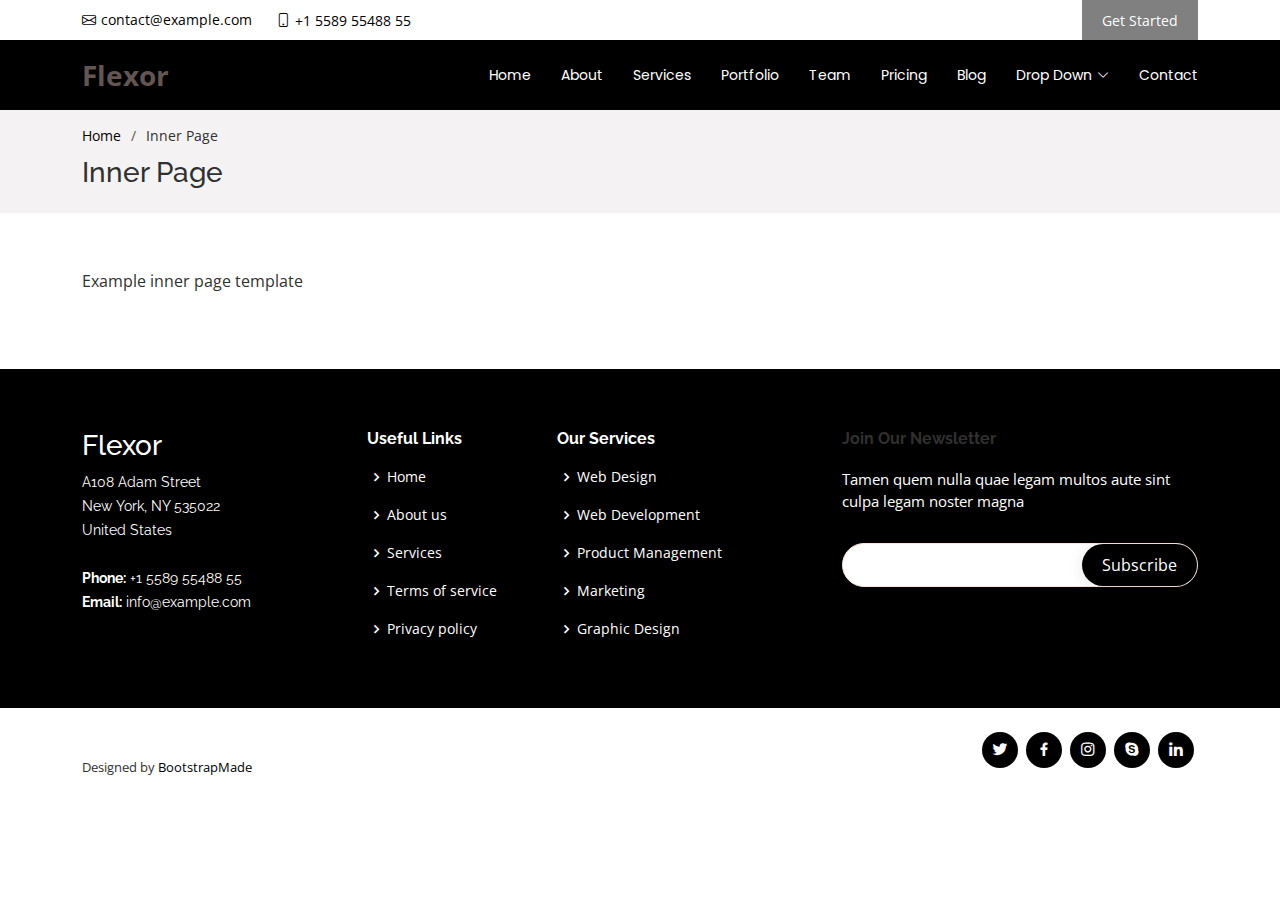
<file: inner-page.html>
<!DOCTYPE html>
<html lang="en">

<head>
  <meta charset="utf-8">
  <meta content="width=device-width, initial-scale=1.0" name="viewport">

  <title>Inner Page - Flexor Bootstrap Template</title>
  <meta content="" name="description">
  <meta content="" name="keywords">

  <!-- Favicons -->
  <link href="assets/img/favicon.png" rel="icon">
  <link href="assets/img/apple-touch-icon.png" rel="apple-touch-icon">

  <!-- Google Fonts -->
  <link href="https://fonts.googleapis.com/css?family=Open+Sans:300,300i,400,400i,600,600i,700,700i|Raleway:300,300i,400,400i,500,500i,600,600i,700,700i|Poppins:300,300i,400,400i,500,500i,600,600i,700,700i" rel="stylesheet">

  <!-- Vendor CSS Files -->
  <link href="assets/vendor/aos/aos.css" rel="stylesheet">
  <link href="assets/vendor/bootstrap/css/bootstrap.min.css" rel="stylesheet">
  <link href="assets/vendor/bootstrap-icons/bootstrap-icons.css" rel="stylesheet">
  <link href="assets/vendor/boxicons/css/boxicons.min.css" rel="stylesheet">
  <link href="assets/vendor/glightbox/css/glightbox.min.css" rel="stylesheet">
  <link href="assets/vendor/swiper/swiper-bundle.min.css" rel="stylesheet">

  <!-- Template Main CSS File -->
  <link href="assets/css/style.css" rel="stylesheet">

  <!-- =======================================================
  * Template Name: Flexor
  * Updated: Jan 29 2024 with Bootstrap v5.3.2
  * Template URL: https://bootstrapmade.com/flexor-free-multipurpose-bootstrap-template/
  * Author: BootstrapMade.com
  * License: https://bootstrapmade.com/license/
  ======================================================== -->
</head>

<body>

  <!-- ======= Top Bar ======= -->
  <section id="topbar" class="d-flex align-items-center">
    <div class="container d-flex justify-content-center justify-content-md-between">
      <div class="contact-info d-flex align-items-center">
        <i class="bi bi-envelope d-flex align-items-center"><a href="mailto:contact@example.com">contact@example.com</a></i>
        <i class="bi bi-phone d-flex align-items-center ms-4"><span>+1 5589 55488 55</span></i>
      </div>

      <div class="cta d-none d-md-flex align-items-center">
        <a href="#about" class="scrollto">Get Started</a>
      </div>
    </div>
  </section>

  <!-- ======= Header ======= -->
  <header id="header" class="d-flex align-items-center">
    <div class="container d-flex align-items-center justify-content-between">

      <div class="logo">
        <h1><a href="index.html">Flexor</a></h1>
        <!-- Uncomment below if you prefer to use an image logo -->
        <!-- <a href="index.html"><img src="assets/img/logo.png" alt="" class="img-fluid"></a>-->
      </div>

      <nav id="navbar" class="navbar">
        <ul>
          <li><a class="nav-link scrollto " href="#hero">Home</a></li>
          <li><a class="nav-link scrollto" href="#about">About</a></li>
          <li><a class="nav-link scrollto" href="#services">Services</a></li>
          <li><a class="nav-link scrollto " href="#portfolio">Portfolio</a></li>
          <li><a class="nav-link scrollto" href="#team">Team</a></li>
          <li><a class="nav-link scrollto" href="#pricing">Pricing</a></li>
          <li><a href="blog.html">Blog</a></li>
          <li class="dropdown"><a href="#"><span>Drop Down</span> <i class="bi bi-chevron-down"></i></a>
            <ul>
              <li><a href="#">Drop Down 1</a></li>
              <li class="dropdown"><a href="#"><span>Deep Drop Down</span> <i class="bi bi-chevron-right"></i></a>
                <ul>
                  <li><a href="#">Deep Drop Down 1</a></li>
                  <li><a href="#">Deep Drop Down 2</a></li>
                  <li><a href="#">Deep Drop Down 3</a></li>
                  <li><a href="#">Deep Drop Down 4</a></li>
                  <li><a href="#">Deep Drop Down 5</a></li>
                </ul>
              </li>
              <li><a href="#">Drop Down 2</a></li>
              <li><a href="#">Drop Down 3</a></li>
              <li><a href="#">Drop Down 4</a></li>
            </ul>
          </li>
          <li><a class="nav-link scrollto" href="#contact">Contact</a></li>
        </ul>
        <i class="bi bi-list mobile-nav-toggle"></i>
      </nav><!-- .navbar -->

    </div>
  </header><!-- End Header -->

  <main id="main">

    <!-- ======= Breadcrumbs ======= -->
    <section id="breadcrumbs" class="breadcrumbs">
      <div class="container">
        <ol>
          <li><a href="index.html">Home</a></li>
          <li>Inner Page</li>
        </ol>
        <h2>Inner Page</h2>
      </div>
    </section><!-- End Breadcrumbs -->

    <section class="inner-page pt-3">
      <div class="container">
        <p>
          Example inner page template
        </p>
      </div>
    </section>

  </main><!-- End #main -->

  <!-- ======= Footer ======= -->
  <footer id="footer">

    <div class="footer-top">
      <div class="container">
        <div class="row">

          <div class="col-lg-3 col-md-6 footer-contact">
            <h3>Flexor</h3>
            <p>
              A108 Adam Street <br>
              New York, NY 535022<br>
              United States <br><br>
              <strong>Phone:</strong> +1 5589 55488 55<br>
              <strong>Email:</strong> info@example.com<br>
            </p>
          </div>

          <div class="col-lg-2 col-md-6 footer-links">
            <h4>Useful Links</h4>
            <ul>
              <li><i class="bx bx-chevron-right"></i> <a href="#">Home</a></li>
              <li><i class="bx bx-chevron-right"></i> <a href="#">About us</a></li>
              <li><i class="bx bx-chevron-right"></i> <a href="#">Services</a></li>
              <li><i class="bx bx-chevron-right"></i> <a href="#">Terms of service</a></li>
              <li><i class="bx bx-chevron-right"></i> <a href="#">Privacy policy</a></li>
            </ul>
          </div>

          <div class="col-lg-3 col-md-6 footer-links">
            <h4>Our Services</h4>
            <ul>
              <li><i class="bx bx-chevron-right"></i> <a href="#">Web Design</a></li>
              <li><i class="bx bx-chevron-right"></i> <a href="#">Web Development</a></li>
              <li><i class="bx bx-chevron-right"></i> <a href="#">Product Management</a></li>
              <li><i class="bx bx-chevron-right"></i> <a href="#">Marketing</a></li>
              <li><i class="bx bx-chevron-right"></i> <a href="#">Graphic Design</a></li>
            </ul>
          </div>

          <div class="col-lg-4 col-md-6 footer-newsletter">
            <h4>Join Our Newsletter</h4>
            <p>Tamen quem nulla quae legam multos aute sint culpa legam noster magna</p>
            <form action="" method="post">
              <input type="email" name="email"><input type="submit" value="Subscribe">
            </form>
          </div>

        </div>
      </div>
    </div>

    <div class="container d-lg-flex py-4">

      <div class="me-lg-auto text-center text-lg-start">
        <div class="copyright">
          &copy; Copyright <strong><span>Flexor</span></strong>. All Rights Reserved
        </div>
        <div class="credits">
          <!-- All the links in the footer should remain intact. -->
          <!-- You can delete the links only if you purchased the pro version. -->
          <!-- Licensing information: https://bootstrapmade.com/license/ -->
          <!-- Purchase the pro version with working PHP/AJAX contact form: https://bootstrapmade.com/flexor-free-multipurpose-bootstrap-template/ -->
          Designed by <a href="https://bootstrapmade.com/">BootstrapMade</a>
        </div>
      </div>
      <div class="social-links text-center text-lg-right pt-3 pt-lg-0">
        <a href="#" class="twitter"><i class="bx bxl-twitter"></i></a>
        <a href="#" class="facebook"><i class="bx bxl-facebook"></i></a>
        <a href="#" class="instagram"><i class="bx bxl-instagram"></i></a>
        <a href="#" class="google-plus"><i class="bx bxl-skype"></i></a>
        <a href="#" class="linkedin"><i class="bx bxl-linkedin"></i></a>
      </div>
    </div>
  </footer><!-- End Footer -->

  <a href="#" class="back-to-top d-flex align-items-center justify-content-center"><i class="bi bi-arrow-up-short"></i></a>

  <!-- Vendor JS Files -->
  <script src="assets/vendor/aos/aos.js"></script>
  <script src="assets/vendor/bootstrap/js/bootstrap.bundle.min.js"></script>
  <script src="assets/vendor/glightbox/js/glightbox.min.js"></script>
  <script src="assets/vendor/isotope-layout/isotope.pkgd.min.js"></script>
  <script src="assets/vendor/swiper/swiper-bundle.min.js"></script>
  <script src="assets/vendor/php-email-form/validate.js"></script>

  <!-- Template Main JS File -->
  <script src="assets/js/main.js"></script>

</body>

</html>
</file>
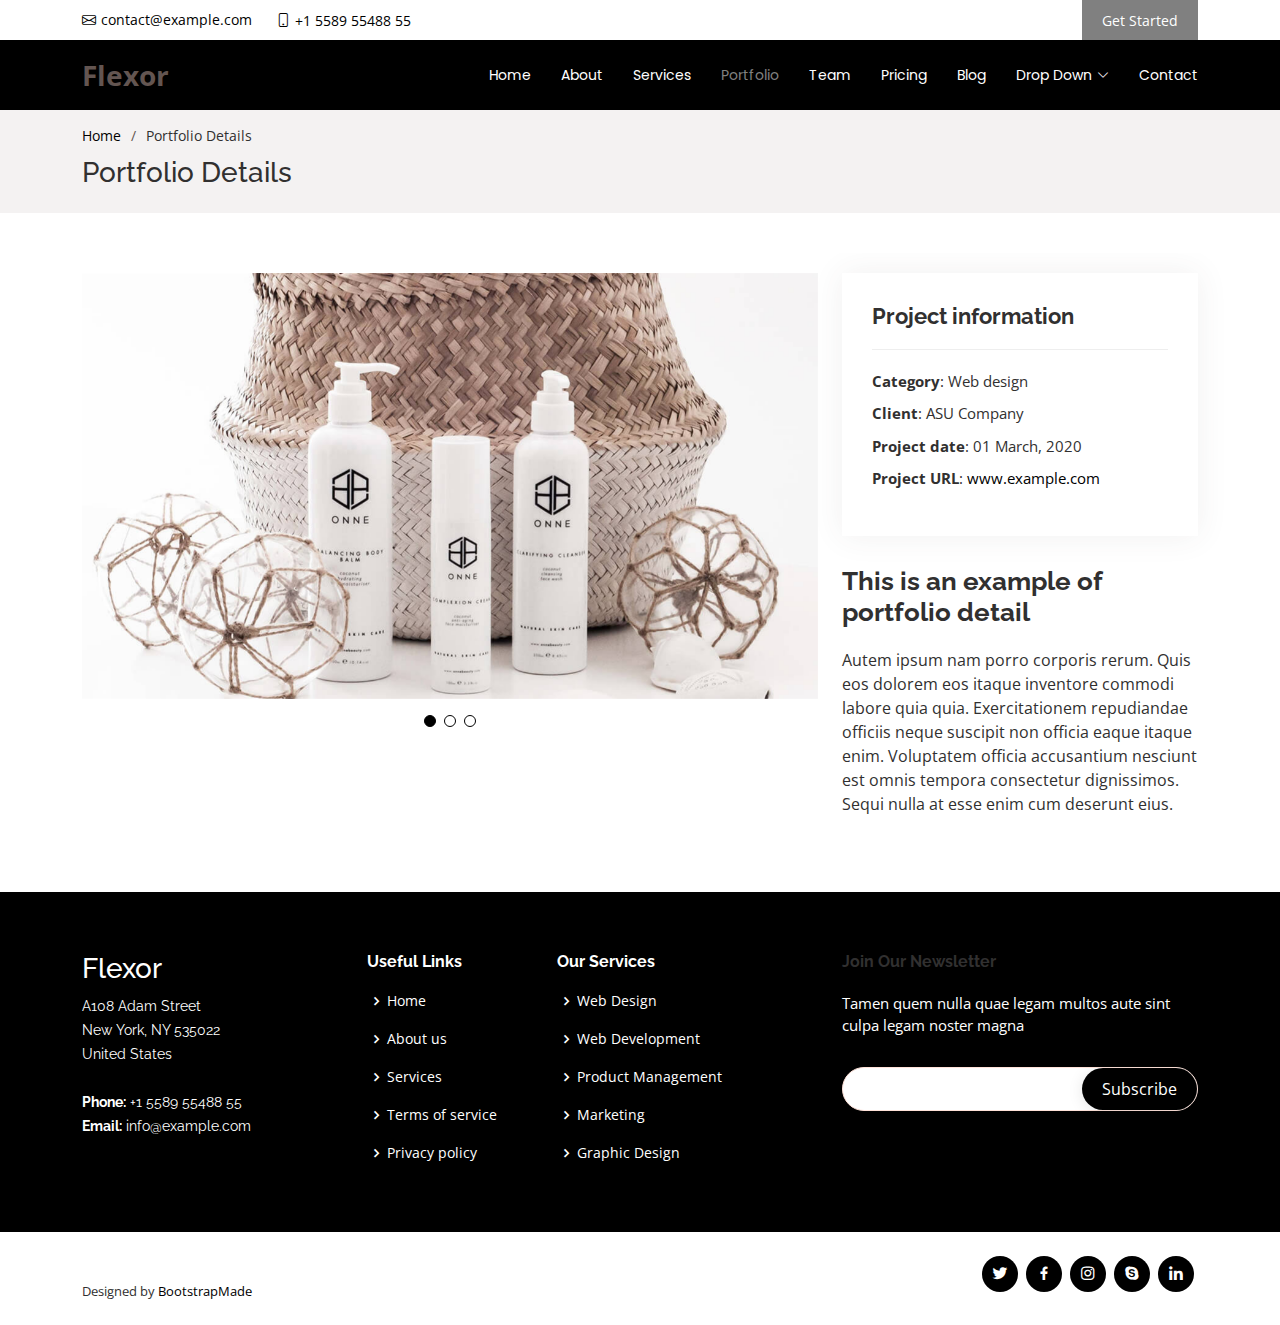
<file: portfolio-details.html>
<!DOCTYPE html>
<html lang="en">

<head>
  <meta charset="utf-8">
  <meta content="width=device-width, initial-scale=1.0" name="viewport">

  <title>Portfolio Details - Flexor Bootstrap Template</title>
  <meta content="" name="description">
  <meta content="" name="keywords">

  <!-- Favicons -->
  <link href="assets/img/favicon.png" rel="icon">
  <link href="assets/img/apple-touch-icon.png" rel="apple-touch-icon">

  <!-- Google Fonts -->
  <link href="https://fonts.googleapis.com/css?family=Open+Sans:300,300i,400,400i,600,600i,700,700i|Raleway:300,300i,400,400i,500,500i,600,600i,700,700i|Poppins:300,300i,400,400i,500,500i,600,600i,700,700i" rel="stylesheet">

  <!-- Vendor CSS Files -->
  <link href="assets/vendor/aos/aos.css" rel="stylesheet">
  <link href="assets/vendor/bootstrap/css/bootstrap.min.css" rel="stylesheet">
  <link href="assets/vendor/bootstrap-icons/bootstrap-icons.css" rel="stylesheet">
  <link href="assets/vendor/boxicons/css/boxicons.min.css" rel="stylesheet">
  <link href="assets/vendor/glightbox/css/glightbox.min.css" rel="stylesheet">
  <link href="assets/vendor/swiper/swiper-bundle.min.css" rel="stylesheet">

  <!-- Template Main CSS File -->
  <link href="assets/css/style.css" rel="stylesheet">

  <!-- =======================================================
  * Template Name: Flexor
  * Updated: Jan 29 2024 with Bootstrap v5.3.2
  * Template URL: https://bootstrapmade.com/flexor-free-multipurpose-bootstrap-template/
  * Author: BootstrapMade.com
  * License: https://bootstrapmade.com/license/
  ======================================================== -->
</head>

<body>

  <!-- ======= Top Bar ======= -->
  <section id="topbar" class="d-flex align-items-center">
    <div class="container d-flex justify-content-center justify-content-md-between">
      <div class="contact-info d-flex align-items-center">
        <i class="bi bi-envelope d-flex align-items-center"><a href="mailto:contact@example.com">contact@example.com</a></i>
        <i class="bi bi-phone d-flex align-items-center ms-4"><span>+1 5589 55488 55</span></i>
      </div>

      <div class="cta d-none d-md-flex align-items-center">
        <a href="#about" class="scrollto">Get Started</a>
      </div>
    </div>
  </section>

  <!-- ======= Header ======= -->
  <header id="header" class="d-flex align-items-center">
    <div class="container d-flex align-items-center justify-content-between">

      <div class="logo">
        <h1><a href="index.html">Flexor</a></h1>
        <!-- Uncomment below if you prefer to use an image logo -->
        <!-- <a href="index.html"><img src="assets/img/logo.png" alt="" class="img-fluid"></a>-->
      </div>

      <nav id="navbar" class="navbar">
        <ul>
          <li><a class="nav-link scrollto " href="#hero">Home</a></li>
          <li><a class="nav-link scrollto" href="#about">About</a></li>
          <li><a class="nav-link scrollto" href="#services">Services</a></li>
          <li><a class="nav-link scrollto active" href="#portfolio">Portfolio</a></li>
          <li><a class="nav-link scrollto" href="#team">Team</a></li>
          <li><a class="nav-link scrollto" href="#pricing">Pricing</a></li>
          <li><a href="blog.html">Blog</a></li>
          <li class="dropdown"><a href="#"><span>Drop Down</span> <i class="bi bi-chevron-down"></i></a>
            <ul>
              <li><a href="#">Drop Down 1</a></li>
              <li class="dropdown"><a href="#"><span>Deep Drop Down</span> <i class="bi bi-chevron-right"></i></a>
                <ul>
                  <li><a href="#">Deep Drop Down 1</a></li>
                  <li><a href="#">Deep Drop Down 2</a></li>
                  <li><a href="#">Deep Drop Down 3</a></li>
                  <li><a href="#">Deep Drop Down 4</a></li>
                  <li><a href="#">Deep Drop Down 5</a></li>
                </ul>
              </li>
              <li><a href="#">Drop Down 2</a></li>
              <li><a href="#">Drop Down 3</a></li>
              <li><a href="#">Drop Down 4</a></li>
            </ul>
          </li>
          <li><a class="nav-link scrollto" href="#contact">Contact</a></li>
        </ul>
        <i class="bi bi-list mobile-nav-toggle"></i>
      </nav><!-- .navbar -->

    </div>
  </header><!-- End Header -->

  <main id="main">

    <!-- ======= Breadcrumbs ======= -->
    <section id="breadcrumbs" class="breadcrumbs">
      <div class="container">
        <ol>
          <li><a href="index.html">Home</a></li>
          <li>Portfolio Details</li>
        </ol>
        <h2>Portfolio Details</h2>
      </div>
    </section><!-- End Breadcrumbs -->

    <!-- ======= Portfolio Details Section ======= -->
    <section id="portfolio-details" class="portfolio-details">
      <div class="container">

        <div class="row gy-4">

          <div class="col-lg-8">
            <div class="portfolio-details-slider swiper">
              <div class="swiper-wrapper align-items-center">

                <div class="swiper-slide">
                  <img src="assets/img/portfolio/portfolio-details-1.jpg" alt="">
                </div>

                <div class="swiper-slide">
                  <img src="assets/img/portfolio/portfolio-details-2.jpg" alt="">
                </div>

                <div class="swiper-slide">
                  <img src="assets/img/portfolio/portfolio-details-3.jpg" alt="">
                </div>

              </div>
              <div class="swiper-pagination"></div>
            </div>
          </div>

          <div class="col-lg-4">
            <div class="portfolio-info">
              <h3>Project information</h3>
              <ul>
                <li><strong>Category</strong>: Web design</li>
                <li><strong>Client</strong>: ASU Company</li>
                <li><strong>Project date</strong>: 01 March, 2020</li>
                <li><strong>Project URL</strong>: <a href="#">www.example.com</a></li>
              </ul>
            </div>
            <div class="portfolio-description">
              <h2>This is an example of portfolio detail</h2>
              <p>
                Autem ipsum nam porro corporis rerum. Quis eos dolorem eos itaque inventore commodi labore quia quia. Exercitationem repudiandae officiis neque suscipit non officia eaque itaque enim. Voluptatem officia accusantium nesciunt est omnis tempora consectetur dignissimos. Sequi nulla at esse enim cum deserunt eius.
              </p>
            </div>
          </div>

        </div>

      </div>
    </section><!-- End Portfolio Details Section -->

  </main><!-- End #main -->

  <!-- ======= Footer ======= -->
  <footer id="footer">

    <div class="footer-top">
      <div class="container">
        <div class="row">

          <div class="col-lg-3 col-md-6 footer-contact">
            <h3>Flexor</h3>
            <p>
              A108 Adam Street <br>
              New York, NY 535022<br>
              United States <br><br>
              <strong>Phone:</strong> +1 5589 55488 55<br>
              <strong>Email:</strong> info@example.com<br>
            </p>
          </div>

          <div class="col-lg-2 col-md-6 footer-links">
            <h4>Useful Links</h4>
            <ul>
              <li><i class="bx bx-chevron-right"></i> <a href="#">Home</a></li>
              <li><i class="bx bx-chevron-right"></i> <a href="#">About us</a></li>
              <li><i class="bx bx-chevron-right"></i> <a href="#">Services</a></li>
              <li><i class="bx bx-chevron-right"></i> <a href="#">Terms of service</a></li>
              <li><i class="bx bx-chevron-right"></i> <a href="#">Privacy policy</a></li>
            </ul>
          </div>

          <div class="col-lg-3 col-md-6 footer-links">
            <h4>Our Services</h4>
            <ul>
              <li><i class="bx bx-chevron-right"></i> <a href="#">Web Design</a></li>
              <li><i class="bx bx-chevron-right"></i> <a href="#">Web Development</a></li>
              <li><i class="bx bx-chevron-right"></i> <a href="#">Product Management</a></li>
              <li><i class="bx bx-chevron-right"></i> <a href="#">Marketing</a></li>
              <li><i class="bx bx-chevron-right"></i> <a href="#">Graphic Design</a></li>
            </ul>
          </div>

          <div class="col-lg-4 col-md-6 footer-newsletter">
            <h4>Join Our Newsletter</h4>
            <p>Tamen quem nulla quae legam multos aute sint culpa legam noster magna</p>
            <form action="" method="post">
              <input type="email" name="email"><input type="submit" value="Subscribe">
            </form>
          </div>

        </div>
      </div>
    </div>

    <div class="container d-lg-flex py-4">

      <div class="me-lg-auto text-center text-lg-start">
        <div class="copyright">
          &copy; Copyright <strong><span>Flexor</span></strong>. All Rights Reserved
        </div>
        <div class="credits">
          <!-- All the links in the footer should remain intact. -->
          <!-- You can delete the links only if you purchased the pro version. -->
          <!-- Licensing information: https://bootstrapmade.com/license/ -->
          <!-- Purchase the pro version with working PHP/AJAX contact form: https://bootstrapmade.com/flexor-free-multipurpose-bootstrap-template/ -->
          Designed by <a href="https://bootstrapmade.com/">BootstrapMade</a>
        </div>
      </div>
      <div class="social-links text-center text-lg-right pt-3 pt-lg-0">
        <a href="#" class="twitter"><i class="bx bxl-twitter"></i></a>
        <a href="#" class="facebook"><i class="bx bxl-facebook"></i></a>
        <a href="#" class="instagram"><i class="bx bxl-instagram"></i></a>
        <a href="#" class="google-plus"><i class="bx bxl-skype"></i></a>
        <a href="#" class="linkedin"><i class="bx bxl-linkedin"></i></a>
      </div>
    </div>
  </footer><!-- End Footer -->

  <a href="#" class="back-to-top d-flex align-items-center justify-content-center"><i class="bi bi-arrow-up-short"></i></a>

  <!-- Vendor JS Files -->
  <script src="assets/vendor/aos/aos.js"></script>
  <script src="assets/vendor/bootstrap/js/bootstrap.bundle.min.js"></script>
  <script src="assets/vendor/glightbox/js/glightbox.min.js"></script>
  <script src="assets/vendor/isotope-layout/isotope.pkgd.min.js"></script>
  <script src="assets/vendor/swiper/swiper-bundle.min.js"></script>
  <script src="assets/vendor/php-email-form/validate.js"></script>

  <!-- Template Main JS File -->
  <script src="assets/js/main.js"></script>

</body>

</html>
</file>
<file: assets/css/style.css>
body {
  font-family: "Open Sans", sans-serif;
  color: #313030;
}

a {
  color: black;
  text-decoration: none;
}

a:hover {
  color: #ff7e54;
  text-decoration: none;
}

h1,
h2,
h3,
h4,
h5,
h6 {
  font-family: "Raleway", sans-serif;
}

/*--------------------------------------------------------------
# Back to top button
--------------------------------------------------------------*/
.back-to-top {
  position: fixed;
  visibility: hidden;
  opacity: 0;
  right: 15px;
  bottom: 15px;
  z-index: 996;
  background: black;
  width: 40px;
  height: 40px;
  border-radius: 4px;
  transition: all 0.4s;
}

.back-to-top i {
  font-size: 28px;
  color: #fff;
  line-height: 0;
}

.back-to-top:hover {
  background: #ff774a;
  color: #fff;
}

.back-to-top.active {
  visibility: visible;
  opacity: 1;
}

/*--------------------------------------------------------------
# Disable aos animation delay on mobile devices
--------------------------------------------------------------*/
@media screen and (max-width: 768px) {
  [data-aos-delay] {
    transition-delay: 0 !important;
  }
}

/*--------------------------------------------------------------
# Top Bar
--------------------------------------------------------------*/
#topbar {
  background: #fff;
  font-size: 14px;
  padding: 0;
  color: rgba(255, 255, 255, 0.8);
  height: 40px;
}

#topbar .contact-info i {
  font-style: normal;
  color: black;
}

#topbar .contact-info i a,
#topbar .contact-info i span {
  padding-left: 5px;
  color: black;
}

#topbar .contact-info i a {
  line-height: 0;
  transition: 0.3s;
}

#topbar .contact-info i a:hover {
  color: black;
}

#topbar .cta a {
  color: #fff;
  background: grey;
  padding: 10px 20px;
  display: inline-block;
  transition: 0.3s;
}

#topbar .cta a:hover {
  background: #ff6b3b;
}

/*--------------------------------------------------------------
# Header
--------------------------------------------------------------*/
#header {
  height: 70px;
  transition: all 0.5s;
  z-index: 997;
  background: black;
}

#header.header-fixed {
  box-shadow: 0px 0px 20px 0px rgba(0, 0, 0, 0.1);
}

#header .logo h1 {
  font-size: 28px;
  margin: 0;
  line-height: 0;
  font-weight: 700;
  font-family: "Open Sans", sans-serif;
}

#header .logo h1 a,
#header .logo h1 a:hover {
  color: #635551;
  text-decoration: none;
}

#header .logo img {
  padding: 0;
  margin: 0;
  max-height: 40px;
}

.scrolled-offset {
  margin-top: 70px;
}

#main {
  z-index: 3;
}

/*--------------------------------------------------------------
# Navigation Menu
--------------------------------------------------------------*/
/**
* Desktop Navigation 
*/
.navbar {
  padding: 0;
}

.navbar ul {
  margin: 0;
  padding: 0;
  display: flex;
  list-style: none;
  align-items: center;
}

.navbar li {
  position: relative;
}

.navbar a,
.navbar a:focus {
  display: flex;
  align-items: center;
  justify-content: space-between;
  padding: 10px 0 10px 30px;
  font-size: 14px;
  font-family: "Poppins", sans-serif;
  color: #fff;
  white-space: nowrap;
  transition: 0.3s;
}

.navbar a i,
.navbar a:focus i {
  font-size: 12px;
  line-height: 0;
  margin-left: 5px;
}

.navbar a:hover,
.navbar .active,
.navbar .active:focus,
.navbar li:hover>a {
  color: grey;
}

.navbar .getstarted,
.navbar .getstarted:focus {
  background: black;
  padding: 8px 20px;
  margin-left: 30px;
  border-radius: 4px;
  color: #fff;
}

.navbar .getstarted:hover,
.navbar .getstarted:focus:hover {
  color: #fff;
  background: #ff6b3b;
}

.navbar .dropdown ul {
  display: block;
  position: absolute;
  left: 14px;
  top: calc(100% + 30px);
  margin: 0;
  padding: 10px 0;
  z-index: 99;
  opacity: 0;
  visibility: hidden;
  background: #fff;
  box-shadow: 0px 0px 30px rgba(127, 137, 161, 0.25);
  transition: 0.3s;
  border-radius: 4px;
}

.navbar .dropdown ul li {
  min-width: 200px;
}

.navbar .dropdown ul a {
  padding: 10px 20px;
}

.navbar .dropdown ul a i {
  font-size: 12px;
}

.navbar .dropdown ul a:hover,
.navbar .dropdown ul .active:hover,
.navbar .dropdown ul li:hover>a {
  color: black;
}

.navbar .dropdown:hover>ul {
  opacity: 1;
  top: 100%;
  visibility: visible;
}

.navbar .dropdown .dropdown ul {
  top: 0;
  left: calc(100% - 30px);
  visibility: hidden;
}

.navbar .dropdown .dropdown:hover>ul {
  opacity: 1;
  top: 0;
  left: 100%;
  visibility: visible;
}

@media (max-width: 1366px) {
  .navbar .dropdown .dropdown ul {
    left: -90%;
  }

  .navbar .dropdown .dropdown:hover>ul {
    left: -100%;
  }
}

/**
* Mobile Navigation 
*/
.mobile-nav-toggle {
  color: #473d3a;
  font-size: 28px;
  cursor: pointer;
  display: none;
  line-height: 0;
  transition: 0.5s;
}

.mobile-nav-toggle.bi-x {
  color: #fff;
}

@media (max-width: 991px) {
  .mobile-nav-toggle {
    display: block;
  }

  .navbar ul {
    display: none;
  }
}

.navbar-mobile {
  position: fixed;
  overflow: hidden;
  top: 0;
  right: 0;
  left: 0;
  bottom: 0;
  background: rgba(43, 37, 35, 0.9);
  transition: 0.3s;
  z-index: 999;
}

.navbar-mobile .mobile-nav-toggle {
  position: absolute;
  top: 15px;
  right: 15px;
}

.navbar-mobile ul {
  display: block;
  position: absolute;
  top: 55px;
  right: 15px;
  bottom: 15px;
  left: 15px;
  padding: 10px 0;
  border-radius: 10px;
  background-color: #fff;
  overflow-y: auto;
  transition: 0.3s;
}

.navbar-mobile a,
.navbar-mobile a:focus {
  padding: 10px 20px;
  font-size: 15px;
  color: #473d3a;
}

.navbar-mobile a:hover,
.navbar-mobile .active,
.navbar-mobile li:hover>a {
  color: black;
}

.navbar-mobile .getstarted,
.navbar-mobile .getstarted:focus {
  margin: 15px;
}

.navbar-mobile .dropdown ul {
  position: static;
  display: none;
  margin: 10px 20px;
  padding: 10px 0;
  z-index: 99;
  opacity: 1;
  visibility: visible;
  background: #fff;
  box-shadow: 0px 0px 30px rgba(127, 137, 161, 0.25);
}

.navbar-mobile .dropdown ul li {
  min-width: 200px;
}

.navbar-mobile .dropdown ul a {
  padding: 10px 20px;
}

.navbar-mobile .dropdown ul a i {
  font-size: 12px;
}

.navbar-mobile .dropdown ul a:hover,
.navbar-mobile .dropdown ul .active:hover,
.navbar-mobile .dropdown ul li:hover>a {
  color: black;
}

.navbar-mobile .dropdown>.dropdown-active {
  display: block;
}

/*--------------------------------------------------------------
# Hero Section
--------------------------------------------------------------*/
#hero {
  width: 100%;
  height: 60vh;
  background: url("../img/hero-bg.png") center center;
  background-size: cover;
  position: relative;
  z-index: 1;
  padding: 0;
  margin-bottom: -120px;
}

#hero:before {
  content: "";
  background: rgba(0, 0, 0, 0.4);
  position: absolute;
  bottom: 0;
  top: 0;
  left: 0;
  right: 0;
}

#hero .container {
  z-index: 2;
}

#hero h1 {
  margin: 0 0 10px 0;
  font-size: 48px;
  font-weight: 700;
  line-height: 56px;
  color: #fff;
}

#hero h2 {
  color: #eee;
  margin-bottom: 50px;
  font-size: 24px;
}

#hero .get-started-icon {
  font-size: 24px;
  background: black;
  padding: 14px;
  color: #fff;
  border-radius: 50px;
  position: relative;
  z-index: 5;
  box-shadow: 10px 2px 15px rgba(0, 0, 0, 0.1);
}

#hero .btn-get-started {
  font-family: "Raleway", sans-serif;
  font-weight: 400;
  font-size: 16px;
  letter-spacing: 1px;
  display: inline-block;
  transition: 0.5s;
  margin-left: -10px;
  padding: 8px 26px 8px 26px;
  color: #fff;
  background: #584b48;
  border-radius: 0 50px 50px 0;
  position: relative;
  z-index: 4;
}

#hero .btn-get-started:hover {
  background: black;
}

@media (min-width: 1024px) {
  #hero {
    background-attachment: fixed;
  }
}

@media (max-width: 1024px),
(max-height: 768px) {
  #hero {
    margin-bottom: -150px;
    height: 80vh;
  }
}

@media (max-width: 768px) {
  #hero {
    height: 80vh;
  }

  #hero h1 {
    font-size: 28px;
    line-height: 36px;
  }

  #hero h2 {
    font-size: 18px;
    line-height: 24px;
    margin-bottom: 30px;
  }
}

@media (max-height: 640px) {
  #hero {
    height: 120vh;
  }
}

/*--------------------------------------------------------------
# Sections General
--------------------------------------------------------------*/
section {
  padding: 60px 0;
  overflow: hidden;
}

.section-bg {
  background-color: #fff9f7;
}

.section-title {
  text-align: center;
  padding-bottom: 30px;
}

.section-title h2 {
  font-size: 32px;
  font-weight: 500;
  margin-bottom: 20px;
  padding-bottom: 0;
  font-family: "Poppins", sans-serif;
  color: #635551;
}

.section-title p {
  margin-bottom: 0;
}

/*--------------------------------------------------------------
# Breadcrumbs
--------------------------------------------------------------*/
.breadcrumbs {
  padding: 15px 0;
  background: #f4f2f2;
  margin-bottom: 40px;
}

.breadcrumbs h2 {
  font-size: 28px;
  font-weight: 500;
}

.breadcrumbs ol {
  display: flex;
  flex-wrap: wrap;
  list-style: none;
  padding: 0 0 10px 0;
  margin: 0;
  font-size: 14px;
}

.breadcrumbs ol li+li {
  padding-left: 10px;
}

.breadcrumbs ol li+li::before {
  display: inline-block;
  padding-right: 10px;
  color: #635551;
  content: "/";
}

/*--------------------------------------------------------------
# Why Us
--------------------------------------------------------------*/
.why-us {
  padding: 0 0 30px 0;
  position: relative;
  z-index: 3;
}

.why-us .content {
  padding: 30px;
  background: black;
  border-radius: 4px;
  color: #fff;
}

.why-us .content h3 {
  font-weight: 700;
  font-size: 34px;
  margin-bottom: 30px;
}

.why-us .content p {
  margin-bottom: 30px;
}

.why-us .content .more-btn {
  display: inline-block;
  background: rgba(255, 255, 255, 0.2);
  padding: 6px 30px 8px 30px;
  color: #fff;
  border-radius: 50px;
  transition: all ease-in-out 0.4s;
}

.why-us .content .more-btn i {
  font-size: 14px;
}

.why-us .content .more-btn:hover {
  color: black;
  background: #fff;
}

.why-us .icon-boxes .icon-box {
  text-align: center;
  border-radius: 10px;
  background: #fff;
  box-shadow: 0px 2px 15px rgba(0, 0, 0, 0.1);
  padding: 40px 30px;
  width: 100%;
}

.why-us .icon-boxes .icon-box i {
  font-size: 40px;
  color: black;
  margin-bottom: 30px;
}

.why-us .icon-boxes .icon-box h4 {
  font-size: 20px;
  font-weight: 700;
  margin: 0 0 30px 0;
}

.why-us .icon-boxes .icon-box p {
  font-size: 15px;
  color: #716f6f;
}

/*--------------------------------------------------------------
# About
--------------------------------------------------------------*/
.about .icon-boxes h4 {
  font-size: 18px;
  color: #7f6d68;
  margin-bottom: 15px;
}

.about .icon-boxes h3 {
  font-size: 28px;
  font-weight: 700;
  color: #554945;
  margin-bottom: 15px;
}

.about .icon-box {
  margin-top: 40px;
}

.about .icon-box .icon {
  float: left;
  display: flex;
  align-items: center;
  justify-content: center;
  width: 64px;
  height: 64px;
  border: 2px solid #ffcbba;
  border-radius: 50px;
  transition: 0.5s;
  background: #fff;
}

.about .icon-box .icon i {
  color: black;
  font-size: 32px;
}

.about .icon-box:hover .icon {
  background: black;
  border-color: black;
}

.about .icon-box:hover .icon i {
  color: #fff;
}

.about .icon-box .title {
  margin-left: 85px;
  font-weight: 700;
  margin-bottom: 10px;
  font-size: 18px;
}

.about .icon-box .title a {
  color: #343a40;
  transition: 0.3s;
}

.about .icon-box .title a:hover {
  color: black;
}

.about .icon-box .description {
  margin-left: 85px;
  line-height: 24px;
  font-size: 14px;
}

.about .video-box {
  background: url("../img/about-img.jpg") center center no-repeat;
  background-size: cover;
  min-height: 500px;
}

.about .play-btn {
  width: 94px;
  height: 94px;
  background: radial-gradient(black 50%, rgba(255, 88, 33, 0.4) 52%);
  border-radius: 50%;
  display: block;
  position: absolute;
  left: calc(50% - 47px);
  top: calc(50% - 47px);
  overflow: hidden;
}

.about .play-btn::after {
  content: "";
  position: absolute;
  left: 50%;
  top: 50%;
  transform: translateX(-40%) translateY(-50%);
  width: 0;
  height: 0;
  border-top: 10px solid transparent;
  border-bottom: 10px solid transparent;
  border-left: 15px solid #fff;
  z-index: 100;
  transition: all 400ms cubic-bezier(0.55, 0.055, 0.675, 0.19);
}

.about .play-btn::before {
  content: "";
  position: absolute;
  width: 120px;
  height: 120px;
  animation-delay: 0s;
  animation: pulsate-btn 2s;
  animation-direction: forwards;
  animation-iteration-count: infinite;
  animation-timing-function: steps;
  opacity: 1;
  border-radius: 50%;
  border: 5px solid rgba(255, 88, 33, 0.7);
  top: -15%;
  left: -15%;
  background: rgba(198, 16, 0, 0);
}

.about .play-btn:hover::after {
  border-left: 15px solid black;
  transform: scale(20);
}

.about .play-btn:hover::before {
  content: "";
  position: absolute;
  left: 50%;
  top: 50%;
  transform: translateX(-40%) translateY(-50%);
  width: 0;
  height: 0;
  border: none;
  border-top: 10px solid transparent;
  border-bottom: 10px solid transparent;
  border-left: 15px solid #fff;
  z-index: 200;
  animation: none;
  border-radius: 0;
}

@keyframes pulsate-btn {
  0% {
    transform: scale(0.6, 0.6);
    opacity: 1;
  }

  100% {
    transform: scale(1, 1);
    opacity: 0;
  }
}

/*--------------------------------------------------------------
# Clients
--------------------------------------------------------------*/
.clients .swiper-pagination {
  margin-top: 20px;
  position: relative;
}

.clients .swiper-pagination .swiper-pagination-bullet {
  width: 12px;
  height: 12px;
  background-color: #fff;
  opacity: 1;
  border: 1px solid black;
}

.clients .swiper-pagination .swiper-pagination-bullet-active {
  background-color: black;
}

.clients .swiper-slide img {
  opacity: 0.5;
  filter: grayscale(100%);
}

.clients .swiper-slide img:hover {
  filter: none;
  opacity: 1;
}

/*--------------------------------------------------------------
# Services
--------------------------------------------------------------*/
.services {
  /* background-color: black; */
}

.services .icon-box {
  padding: 50px 20px;
  margin-top: 35px;
  margin-bottom: 25px;
  text-align: center;
  height: 200px;
  position: relative;
  background: black;
  color: #fff;
  box-shadow: 0px 2px 15px rgba(0, 0, 0, 0.1);
}

.services .icon {
  position: absolute;
  top: -36px;
  left: calc(50% - 36px);
  transition: 0.2s;
  border-radius: 50%;
  border: 6px solid #fff;
  display: flex;
  justify-content: center;
  align-items: center;
  flex-direction: column;
  text-align: center;
  width: 72px;
  height: 72px;
  background: black;
}

.services .icon i {
  color: #fff;
  font-size: 24px;
  line-height: 0;
}

.services .title {
  font-weight: 700;
  margin-bottom: 15px;
  font-size: 18px;
  text-transform: uppercase;
}

.services .title a {
  color: #343a40;
}

.services .icon-box:hover .icon {
  background: #fff;
  border: 2px solid black;
}

.services .icon-box:hover .icon i {
  color: black;
}

.services .icon-box:hover .title a {
  color: black;
}

.services .description {
  line-height: 24px;
  font-size: 14px;
}

/*--------------------------------------------------------------
# Values
--------------------------------------------------------------*/
.values .card {
  border: 0;
  padding: 160px 20px 20px 20px;
  position: relative;
  width: 100%;
  background-size: cover;
  background-repeat: no-repeat;
  background-position: center center;
}

.values .card-body {
  z-index: 10;
  background: rgba(255, 255, 255, 0.9);
  padding: 15px 30px;
  box-shadow: 0px 2px 15px rgba(0, 0, 0, 0.1);
  transition: 0.3s;
  transition: ease-in-out 0.4s;
  border-radius: 5px;
}

.values .card-title {
  font-weight: 700;
  text-align: center;
  margin-bottom: 15px;
}

.values .card-title a {
  color: #473d3a;
}

.values .card-text {
  color: #4b4949;
}

.values .read-more a {
  color: #656262;
  text-transform: uppercase;
  font-weight: 600;
  font-size: 12px;
  transition: 0.4s;
}

.values .read-more a:hover {
  text-decoration: underline;
}

.values .card:hover .card-body {
  background: black;
}

.values .card:hover .read-more a,
.values .card:hover .card-title,
.values .card:hover .card-title a,
.values .card:hover .card-text {
  color: #fff;
}

/*--------------------------------------------------------------
# Testimonials
--------------------------------------------------------------*/
.testimonials {
  padding: 80px 0;
  background: url("../img/testimonials-bg.jpg") no-repeat;
  background-position: center center;
  background-size: cover;
  position: relative;
}

.testimonials::before {
  content: "";
  position: absolute;
  left: 0;
  right: 0;
  top: 0;
  bottom: 0;
  background: rgba(0, 0, 0, 0.5);
}

.testimonials .section-header {
  margin-bottom: 40px;
}

.testimonials .testimonials-carousel,
.testimonials .testimonials-slider {
  overflow: hidden;
}

.testimonials .testimonial-item {
  text-align: center;
  color: #fff;
}

.testimonials .testimonial-item .testimonial-img {
  width: 100px;
  border-radius: 50%;
  border: 6px solid rgba(255, 255, 255, 0.15);
  margin: 0 auto;
}

.testimonials .testimonial-item h3 {
  font-size: 20px;
  font-weight: bold;
  margin: 10px 0 5px 0;
  color: #fff;
}

.testimonials .testimonial-item h4 {
  font-size: 14px;
  color: #ddd;
  margin: 0 0 15px 0;
}

.testimonials .testimonial-item .quote-icon-left,
.testimonials .testimonial-item .quote-icon-right {
  color: rgba(255, 255, 255, 0.4);
  font-size: 26px;
}

.testimonials .testimonial-item .quote-icon-left {
  display: inline-block;
  left: -5px;
  position: relative;
}

.testimonials .testimonial-item .quote-icon-right {
  display: inline-block;
  right: -5px;
  position: relative;
  top: 10px;
}

.testimonials .testimonial-item p {
  font-style: italic;
  margin: 0 auto 15px auto;
  color: #eee;
}

.testimonials .swiper-pagination {
  margin-top: 20px;
  position: relative;
}

.testimonials .swiper-pagination .swiper-pagination-bullet {
  width: 12px;
  height: 12px;
  background-color: rgba(255, 255, 255, 0.5);
  opacity: 1;
}

.testimonials .swiper-pagination .swiper-pagination-bullet-active {
  background-color: black;
}

@media (min-width: 992px) {
  .testimonials .testimonial-item p {
    width: 80%;
  }
}

/*--------------------------------------------------------------
# Portfolio
--------------------------------------------------------------*/
.portfolio #portfolio-flters {
  padding: 0;
  margin: 0 auto 35px auto;
  list-style: none;
  text-align: center;
  border-radius: 50px;
  padding: 2px 15px;
}

.portfolio #portfolio-flters li {
  cursor: pointer;
  display: inline-block;
  padding: 10px 20px 12px 20px;
  font-size: 14px;
  font-weight: 600;
  line-height: 1;
  text-transform: uppercase;
  color: #313030;
  margin-bottom: 5px;
  transition: all 0.3s ease-in-out;
  border-radius: 50px;
}

.portfolio #portfolio-flters li:hover,
.portfolio #portfolio-flters li.filter-active {
  color: black;
  background: #fff1ed;
}

.portfolio #portfolio-flters li:last-child {
  margin-right: 0;
}

.portfolio .portfolio-item {
  margin-bottom: 30px;
}

.portfolio .portfolio-item .portfolio-info {
  opacity: 0;
  position: absolute;
  left: 30px;
  right: 30px;
  bottom: 0;
  z-index: 3;
  transition: all ease-in-out 0.3s;
  background: rgba(255, 255, 255, 0.9);
  padding: 15px;
}

.portfolio .portfolio-item .portfolio-info h4 {
  font-size: 18px;
  color: #fff;
  font-weight: 600;
  color: #473d3a;
}

.portfolio .portfolio-item .portfolio-info p {
  color: #7f6d68;
  font-size: 14px;
  margin-bottom: 0;
}

.portfolio .portfolio-item .portfolio-info .preview-link,
.portfolio .portfolio-item .portfolio-info .details-link {
  position: absolute;
  right: 40px;
  font-size: 24px;
  top: calc(50% - 18px);
  color: #635551;
}

.portfolio .portfolio-item .portfolio-info .preview-link:hover,
.portfolio .portfolio-item .portfolio-info .details-link:hover {
  color: black;
}

.portfolio .portfolio-item .portfolio-info .details-link {
  right: 10px;
}

.portfolio .portfolio-item .portfolio-links {
  opacity: 0;
  left: 0;
  right: 0;
  text-align: center;
  z-index: 3;
  position: absolute;
  transition: all ease-in-out 0.3s;
}

.portfolio .portfolio-item .portfolio-links a {
  color: #fff;
  margin: 0 2px;
  font-size: 28px;
  display: inline-block;
  transition: 0.3s;
}

.portfolio .portfolio-item .portfolio-links a:hover {
  color: #ffa587;
}

.portfolio .portfolio-item:hover .portfolio-info {
  opacity: 1;
  bottom: 20px;
}

/*--------------------------------------------------------------
# Portfolio Details
--------------------------------------------------------------*/
.portfolio-details {
  padding-top: 20px;
}

.portfolio-details .portfolio-details-slider img {
  width: 100%;
}

.portfolio-details .portfolio-details-slider .swiper-pagination {
  margin-top: 20px;
  position: relative;
}

.portfolio-details .portfolio-details-slider .swiper-pagination .swiper-pagination-bullet {
  width: 12px;
  height: 12px;
  background-color: #fff;
  opacity: 1;
  border: 1px solid black;
}

.portfolio-details .portfolio-details-slider .swiper-pagination .swiper-pagination-bullet-active {
  background-color: black;
}

.portfolio-details .portfolio-info {
  padding: 30px;
  box-shadow: 0px 0 30px rgba(71, 61, 58, 0.08);
}

.portfolio-details .portfolio-info h3 {
  font-size: 22px;
  font-weight: 700;
  margin-bottom: 20px;
  padding-bottom: 20px;
  border-bottom: 1px solid #eee;
}

.portfolio-details .portfolio-info ul {
  list-style: none;
  padding: 0;
  font-size: 15px;
}

.portfolio-details .portfolio-info ul li+li {
  margin-top: 10px;
}

.portfolio-details .portfolio-description {
  padding-top: 30px;
}

.portfolio-details .portfolio-description h2 {
  font-size: 26px;
  font-weight: 700;
  margin-bottom: 20px;
}

.portfolio-details .portfolio-description p {
  padding: 0;
}

/*--------------------------------------------------------------
# Team
--------------------------------------------------------------*/
.team .member {
  margin-bottom: 20px;
  overflow: hidden;
  text-align: center;
  border-radius: 5px;
  background: #fff;
  box-shadow: 0px 2px 15px rgba(0, 0, 0, 0.1);
}

.team .member .member-img {
  position: relative;
  overflow: hidden;
}

.team .member .social {
  position: absolute;
  left: 0;
  bottom: 0;
  right: 0;
  height: 40px;
  opacity: 0;
  transition: ease-in-out 0.3s;
  background: rgba(255, 255, 255, 0.85);
  display: flex;
  align-items: center;
  justify-content: center;
}

.team .member .social a {
  transition: color 0.3s;
  color: #473d3a;
  margin: 0 10px;
  display: inline-flex;
  align-items: center;
  justify-content: center;
}

.team .member .social a:hover {
  color: black;
}

.team .member .social i {
  font-size: 18px;
  line-height: 0;
}

.team .member .member-info {
  padding: 25px 15px;
}

.team .member .member-info h4 {
  font-weight: 700;
  margin-bottom: 5px;
  font-size: 18px;
  color: #473d3a;
}

.team .member .member-info span {
  display: block;
  font-size: 13px;
  font-weight: 400;
  color: #989595;
}

.team .member .member-info p {
  font-style: italic;
  font-size: 14px;
  line-height: 26px;
  color: #656262;
}

.team .member:hover .social {
  opacity: 1;
}

/*--------------------------------------------------------------
# Pricing
--------------------------------------------------------------*/
.pricing .box {
  padding: 20px;
  background: #fff;
  text-align: center;
  box-shadow: 0px 0px 4px rgba(0, 0, 0, 0.12);
  border-radius: 5px;
  position: relative;
  overflow: hidden;
}

.pricing h3 {
  font-weight: 400;
  margin: -20px -20px 20px -20px;
  padding: 20px 15px;
  font-size: 16px;
  font-weight: 600;
  color: #656262;
  background: #f8f8f8;
}

.pricing h4 {
  font-size: 36px;
  color: black;
  font-weight: 600;
  font-family: "Poppins", sans-serif;
  margin-bottom: 20px;
}

.pricing h4 sup {
  font-size: 20px;
  top: -15px;
  left: -3px;
}

.pricing h4 span {
  color: #bababa;
  font-size: 16px;
  font-weight: 300;
}

.pricing ul {
  padding: 0;
  list-style: none;
  color: #313030;
  text-align: center;
  line-height: 20px;
  font-size: 14px;
}

.pricing ul li {
  padding-bottom: 16px;
}

.pricing ul i {
  color: black;
  font-size: 18px;
  padding-right: 4px;
}

.pricing ul .na {
  color: #ccc;
  text-decoration: line-through;
}

.pricing .btn-wrap {
  margin: 20px -20px -20px -20px;
  padding: 20px 15px;
  background: #f8f8f8;
  text-align: center;
}

.pricing .btn-buy {
  background: black;
  display: inline-block;
  padding: 6px 35px 8px 35px;
  border-radius: 4px;
  color: #fff;
  transition: none;
  font-size: 14px;
  font-weight: 400;
  font-family: "Raleway", sans-serif;
  font-weight: 600;
  box-shadow: 0 3px 7px rgba(255, 88, 33, 0.4);
  transition: 0.3s;
}

.pricing .btn-buy:hover {
  background: #ff7e54;
}

.pricing .featured h3 {
  color: #fff;
  background: black;
  box-shadow: 0 3px 7px rgba(255, 88, 33, 0.4);
}

.pricing .advanced {
  width: 200px;
  position: absolute;
  top: 18px;
  right: -68px;
  transform: rotate(45deg);
  z-index: 1;
  font-size: 14px;
  padding: 1px 0 3px 0;
  background: black;
  color: #fff;
}

/*--------------------------------------------------------------
# F.A.Q
--------------------------------------------------------------*/
.faq .faq-list {
  padding: 0 100px;
}

.faq .faq-list ul {
  padding: 0;
  list-style: none;
}

.faq .faq-list li+li {
  margin-top: 15px;
}

.faq .faq-list li {
  padding: 20px;
  background: #fff;
  border-radius: 4px;
  position: relative;
}

.faq .faq-list a {
  display: block;
  position: relative;
  font-family: "Poppins", sans-serif;
  font-size: 16px;
  line-height: 24px;
  font-weight: 500;
  padding: 0 30px;
  outline: none;
  cursor: pointer;
}

.faq .faq-list .icon-help {
  font-size: 24px;
  position: absolute;
  right: 0;
  left: 20px;
  color: #ffb8a1;
}

.faq .faq-list .icon-show,
.faq .faq-list .icon-close {
  font-size: 24px;
  position: absolute;
  right: 0;
  top: 0;
}

.faq .faq-list p {
  margin-bottom: 0;
  padding: 10px 0 0 0;
}

.faq .faq-list .icon-show {
  display: none;
}

.faq .faq-list a.collapsed {
  color: #343a40;
}

.faq .faq-list a.collapsed:hover {
  color: black;
}

.faq .faq-list a.collapsed .icon-show {
  display: inline-block;
}

.faq .faq-list a.collapsed .icon-close {
  display: none;
}

@media (max-width: 1200px) {
  .faq .faq-list {
    padding: 0;
  }
}

/*--------------------------------------------------------------
# Contact
--------------------------------------------------------------*/
.contact .info-box {
  color: #313030;
  box-shadow: 0 0 30px rgba(214, 215, 216, 0.6);
  padding: 20px;
}

.contact .info-box i {
  font-size: 32px;
  color: black;
  border-radius: 50%;
  padding: 8px;
  border: 2px dotted #ffded4;
  float: left;
}

.contact .info-box h3 {
  font-size: 20px;
  color: #656262;
  font-weight: 700;
  margin: 10px 0 10px 68px;
}

.contact .info-box p {
  padding: 0;
  line-height: 24px;
  font-size: 14px;
  margin: 0 0 0 68px;
}

.contact .php-email-form {
  box-shadow: 0 0 30px rgba(214, 215, 216, 0.6);
  padding: 30px;
}

.contact .php-email-form .error-message {
  display: none;
  color: #fff;
  background: #ed3c0d;
  text-align: left;
  padding: 15px;
  font-weight: 600;
}

.contact .php-email-form .error-message br+br {
  margin-top: 25px;
}

.contact .php-email-form .sent-message {
  display: none;
  color: #fff;
  background: #18d26e;
  text-align: center;
  padding: 15px;
  font-weight: 600;
}

.contact .php-email-form .loading {
  display: none;
  background: #fff;
  text-align: center;
  padding: 15px;
}

.contact .php-email-form .loading:before {
  content: "";
  display: inline-block;
  border-radius: 50%;
  width: 24px;
  height: 24px;
  margin: 0 10px -6px 0;
  border: 3px solid #18d26e;
  border-top-color: #eee;
  animation: animate-loading 1s linear infinite;
}

.contact .php-email-form input,
.contact .php-email-form textarea {
  border-radius: 0;
  box-shadow: none;
  font-size: 14px;
}

.contact .php-email-form input:focus,
.contact .php-email-form textarea:focus {
  border-color: black;
}

.contact .php-email-form input {
  padding: 10px 15px;
}

.contact .php-email-form textarea {
  padding: 12px 15px;
}

.contact .php-email-form button[type=submit] {
  background: black;
  border: 0;
  padding: 10px 24px;
  color: #fff;
  transition: 0.4s;
}

.contact .php-email-form button[type=submit]:hover {
  background: #ff7e54;
}

@keyframes animate-loading {
  0% {
    transform: rotate(0deg);
  }

  100% {
    transform: rotate(360deg);
  }
}

/*--------------------------------------------------------------
# Blog
--------------------------------------------------------------*/
.blog {
  padding: 20px 0;
}

.blog .entry {
  padding: 30px;
  margin-bottom: 60px;
  box-shadow: 0 4px 16px rgba(0, 0, 0, 0.1);
}

.blog .entry .entry-img {
  max-height: 440px;
  margin: -30px -30px 20px -30px;
  overflow: hidden;
}

.blog .entry .entry-title {
  font-size: 28px;
  font-weight: bold;
  padding: 0;
  margin: 0 0 20px 0;
}

.blog .entry .entry-title a {
  color: #473d3a;
  transition: 0.3s;
}

.blog .entry .entry-title a:hover {
  color: black;
}

.blog .entry .entry-meta {
  margin-bottom: 15px;
  color: #afa29e;
}

.blog .entry .entry-meta ul {
  display: flex;
  flex-wrap: wrap;
  list-style: none;
  align-items: center;
  padding: 0;
  margin: 0;
}

.blog .entry .entry-meta ul li+li {
  padding-left: 20px;
}

.blog .entry .entry-meta i {
  font-size: 16px;
  margin-right: 8px;
  line-height: 0;
}

.blog .entry .entry-meta a {
  color: #656262;
  font-size: 14px;
  display: inline-block;
  line-height: 1;
}

.blog .entry .entry-content p {
  line-height: 24px;
}

.blog .entry .entry-content .read-more {
  -moz-text-align-last: right;
  text-align-last: right;
}

.blog .entry .entry-content .read-more a {
  display: inline-block;
  background: black;
  color: #fff;
  padding: 6px 20px;
  transition: 0.3s;
  font-size: 14px;
  border-radius: 4px;
}

.blog .entry .entry-content .read-more a:hover {
  background: #ff6b3b;
}

.blog .entry .entry-content h3 {
  font-size: 22px;
  margin-top: 30px;
  font-weight: bold;
}

.blog .entry .entry-content blockquote {
  overflow: hidden;
  background-color: #fafafa;
  padding: 60px;
  position: relative;
  text-align: center;
  margin: 20px 0;
}

.blog .entry .entry-content blockquote p {
  color: #313030;
  line-height: 1.6;
  margin-bottom: 0;
  font-style: italic;
  font-weight: 500;
  font-size: 22px;
}

.blog .entry .entry-content blockquote::after {
  content: "";
  position: absolute;
  left: 0;
  top: 0;
  bottom: 0;
  width: 3px;
  background-color: #473d3a;
  margin-top: 20px;
  margin-bottom: 20px;
}

.blog .entry .entry-footer {
  padding-top: 10px;
  border-top: 1px solid #e6e6e6;
}

.blog .entry .entry-footer i {
  color: #988782;
  display: inline;
}

.blog .entry .entry-footer a {
  color: #554945;
  transition: 0.3s;
}

.blog .entry .entry-footer a:hover {
  color: black;
}

.blog .entry .entry-footer .cats {
  list-style: none;
  display: inline;
  padding: 0 20px 0 0;
  font-size: 14px;
}

.blog .entry .entry-footer .cats li {
  display: inline-block;
}

.blog .entry .entry-footer .tags {
  list-style: none;
  display: inline;
  padding: 0;
  font-size: 14px;
}

.blog .entry .entry-footer .tags li {
  display: inline-block;
}

.blog .entry .entry-footer .tags li+li::before {
  padding-right: 6px;
  color: #6c757d;
  content: ",";
}

.blog .entry .entry-footer .share {
  font-size: 16px;
}

.blog .entry .entry-footer .share i {
  padding-left: 5px;
}

.blog .entry-single {
  margin-bottom: 30px;
}

.blog .blog-author {
  padding: 20px;
  margin-bottom: 30px;
  box-shadow: 0 4px 16px rgba(0, 0, 0, 0.1);
}

.blog .blog-author img {
  width: 120px;
  margin-right: 20px;
}

.blog .blog-author h4 {
  font-weight: 600;
  font-size: 22px;
  margin-bottom: 0px;
  padding: 0;
  color: #473d3a;
}

.blog .blog-author .social-links {
  margin: 0 10px 10px 0;
}

.blog .blog-author .social-links a {
  color: rgba(71, 61, 58, 0.5);
  margin-right: 5px;
}

.blog .blog-author p {
  font-style: italic;
  color: #a4a2a2;
}

.blog .blog-comments {
  margin-bottom: 30px;
}

.blog .blog-comments .comments-count {
  font-weight: bold;
}

.blog .blog-comments .comment {
  margin-top: 30px;
  position: relative;
}

.blog .blog-comments .comment .comment-img {
  margin-right: 14px;
}

.blog .blog-comments .comment .comment-img img {
  width: 60px;
}

.blog .blog-comments .comment h5 {
  font-size: 16px;
  margin-bottom: 2px;
}

.blog .blog-comments .comment h5 a {
  font-weight: bold;
  color: #313030;
  transition: 0.3s;
}

.blog .blog-comments .comment h5 a:hover {
  color: black;
}

.blog .blog-comments .comment h5 .reply {
  padding-left: 10px;
  color: #473d3a;
}

.blog .blog-comments .comment h5 .reply i {
  font-size: 20px;
}

.blog .blog-comments .comment time {
  display: block;
  font-size: 14px;
  color: #635551;
  margin-bottom: 5px;
}

.blog .blog-comments .comment.comment-reply {
  padding-left: 40px;
}

.blog .blog-comments .reply-form {
  margin-top: 30px;
  padding: 30px;
  box-shadow: 0 4px 16px rgba(0, 0, 0, 0.1);
}

.blog .blog-comments .reply-form h4 {
  font-weight: bold;
  font-size: 22px;
}

.blog .blog-comments .reply-form p {
  font-size: 14px;
}

.blog .blog-comments .reply-form input {
  border-radius: 4px;
  padding: 10px 10px;
  font-size: 14px;
}

.blog .blog-comments .reply-form input:focus {
  box-shadow: none;
  border-color: #ffa587;
}

.blog .blog-comments .reply-form textarea {
  border-radius: 4px;
  padding: 10px 10px;
  font-size: 14px;
}

.blog .blog-comments .reply-form textarea:focus {
  box-shadow: none;
  border-color: #ffa587;
}

.blog .blog-comments .reply-form .form-group {
  margin-bottom: 25px;
}

.blog .blog-comments .reply-form .btn-primary {
  border-radius: 4px;
  padding: 10px 20px;
  border: 0;
  background-color: #473d3a;
}

.blog .blog-comments .reply-form .btn-primary:hover {
  background-color: #554945;
}

.blog .blog-pagination {
  color: #7f6d68;
}

.blog .blog-pagination ul {
  display: flex;
  padding: 0;
  margin: 0;
  list-style: none;
}

.blog .blog-pagination li {
  margin: 0 5px;
  transition: 0.3s;
}

.blog .blog-pagination li a {
  color: #473d3a;
  padding: 7px 16px;
  display: flex;
  align-items: center;
  justify-content: center;
}

.blog .blog-pagination li.active,
.blog .blog-pagination li:hover {
  background: black;
}

.blog .blog-pagination li.active a,
.blog .blog-pagination li:hover a {
  color: #fff;
}

.blog .sidebar {
  padding: 30px;
  margin: 0 0 60px 20px;
  box-shadow: 0 4px 16px rgba(0, 0, 0, 0.1);
}

.blog .sidebar .sidebar-title {
  font-size: 20px;
  font-weight: 700;
  padding: 0 0 0 0;
  margin: 0 0 15px 0;
  color: #473d3a;
  position: relative;
}

.blog .sidebar .sidebar-item {
  margin-bottom: 30px;
}

.blog .sidebar .search-form form {
  background: #fff;
  border: 1px solid #ddd;
  padding: 3px 10px;
  position: relative;
}

.blog .sidebar .search-form form input[type=text] {
  border: 0;
  padding: 4px;
  border-radius: 4px;
  width: calc(100% - 40px);
}

.blog .sidebar .search-form form button {
  position: absolute;
  top: 0;
  right: 0;
  bottom: 0;
  border: 0;
  background: none;
  font-size: 16px;
  padding: 0 15px;
  margin: -1px;
  background: black;
  color: #fff;
  transition: 0.3s;
  border-radius: 0 4px 4px 0;
  line-height: 0;
}

.blog .sidebar .search-form form button i {
  line-height: 0;
}

.blog .sidebar .search-form form button:hover {
  background: #ff6735;
}

.blog .sidebar .categories ul {
  list-style: none;
  padding: 0;
}

.blog .sidebar .categories ul li+li {
  padding-top: 10px;
}

.blog .sidebar .categories ul a {
  color: #473d3a;
  transition: 0.3s;
}

.blog .sidebar .categories ul a:hover {
  color: black;
}

.blog .sidebar .categories ul a span {
  padding-left: 5px;
  color: #989595;
  font-size: 14px;
}

.blog .sidebar .recent-posts .post-item+.post-item {
  margin-top: 15px;
}

.blog .sidebar .recent-posts img {
  width: 80px;
  float: left;
}

.blog .sidebar .recent-posts h4 {
  font-size: 15px;
  margin-left: 95px;
  font-weight: bold;
}

.blog .sidebar .recent-posts h4 a {
  color: #473d3a;
  transition: 0.3s;
}

.blog .sidebar .recent-posts h4 a:hover {
  color: black;
}

.blog .sidebar .recent-posts time {
  display: block;
  margin-left: 95px;
  font-style: italic;
  font-size: 14px;
  color: #989595;
}

.blog .sidebar .tags {
  margin-bottom: -10px;
}

.blog .sidebar .tags ul {
  list-style: none;
  padding: 0;
}

.blog .sidebar .tags ul li {
  display: inline-block;
}

.blog .sidebar .tags ul a {
  color: #8d7973;
  font-size: 14px;
  padding: 6px 14px;
  margin: 0 6px 8px 0;
  border: 1px solid #f4f2f2;
  display: inline-block;
  transition: 0.3s;
}

.blog .sidebar .tags ul a:hover {
  color: #fff;
  border: 1px solid black;
  background: black;
}

.blog .sidebar .tags ul a span {
  padding-left: 5px;
  color: #ddd7d6;
  font-size: 14px;
}

/*--------------------------------------------------------------
# Footer
--------------------------------------------------------------*/
#footer {
  color: #fff;
  font-size: 14px;
  background: #fff;
}

#footer .footer-top {
  padding: 60px 0 30px 0;
  background: black;

}

#footer .footer-top .footer-contact {
  margin-bottom: 30px;
}

#footer .footer-top .footer-contact h4 {
  font-size: 22px;
  margin: 0 0 30px 0;
  padding: 2px 0 2px 0;
  line-height: 1;
  font-weight: 700;
}

#footer .footer-top .footer-contact p {
  font-size: 14px;
  line-height: 24px;
  margin-bottom: 0;
  font-family: "Raleway", sans-serif;
  color: #fff;
}

#footer .footer-top h4 {
  font-size: 16px;
  font-weight: bold;
  color: #fff;
  position: relative;
  padding-bottom: 12px;
}

#footer .footer-top .footer-links {
  margin-bottom: 30px;
}

#footer .footer-top .footer-links ul {
  list-style: none;
  padding: 0;
  margin: 0;
}

#footer .footer-top .footer-links ul i {
  padding-right: 2px;
  color: #fff;
  font-size: 18px;
  line-height: 1;
}

#footer .footer-top .footer-links ul li {
  padding: 10px 0;
  display: flex;
  align-items: center;
}

#footer .footer-top .footer-links ul li:first-child {
  padding-top: 0;
}

#footer .footer-top .footer-links ul a {
  color: #fff;
  transition: 0.3s;
  display: inline-block;
  line-height: 1;
}

#footer .footer-top .footer-links ul a:hover {
  text-decoration: none;
  color: black;
}

#footer .footer-newsletter {
  font-size: 15px;
}

#footer .footer-newsletter h4 {
  font-size: 16px;
  font-weight: bold;
  color: #313030;
  position: relative;
  padding-bottom: 12px;
}

#footer .footer-newsletter form {
  margin-top: 30px;
  background: #fff;
  padding: 6px 10px;
  position: relative;
  border-radius: 50px;
  text-align: left;
  border: 1px solid #ffe2d9;
}

#footer .footer-newsletter form input[type=email] {
  border: 0;
  padding: 4px 8px;
  width: calc(100% - 100px);
}

#footer .footer-newsletter form input[type=submit] {
  position: absolute;
  top: 0;
  right: 0;
  bottom: 0;
  border: 0;
  background: none;
  font-size: 16px;
  padding: 0 20px;
  background: black;
  color: #fff;
  transition: 0.3s;
  border-radius: 50px;
  box-shadow: 0px 2px 15px rgba(0, 0, 0, 0.1);
}

#footer .footer-newsletter form input[type=submit]:hover {
  background: #ed3b00;
}

#footer .credits {
  padding-top: 5px;
  font-size: 13px;
  color: #313030;
}

#footer .social-links a {
  font-size: 18px;
  display: inline-block;
  background: black;
  color: #fff;
  line-height: 1;
  padding: 8px 0;
  margin-right: 4px;
  border-radius: 50%;
  text-align: center;
  width: 36px;
  height: 36px;
  transition: 0.3s;
}

#footer .social-links a:hover {
  background: #ff7e54;
  color: #fff;
  text-decoration: none;
}
</file>
